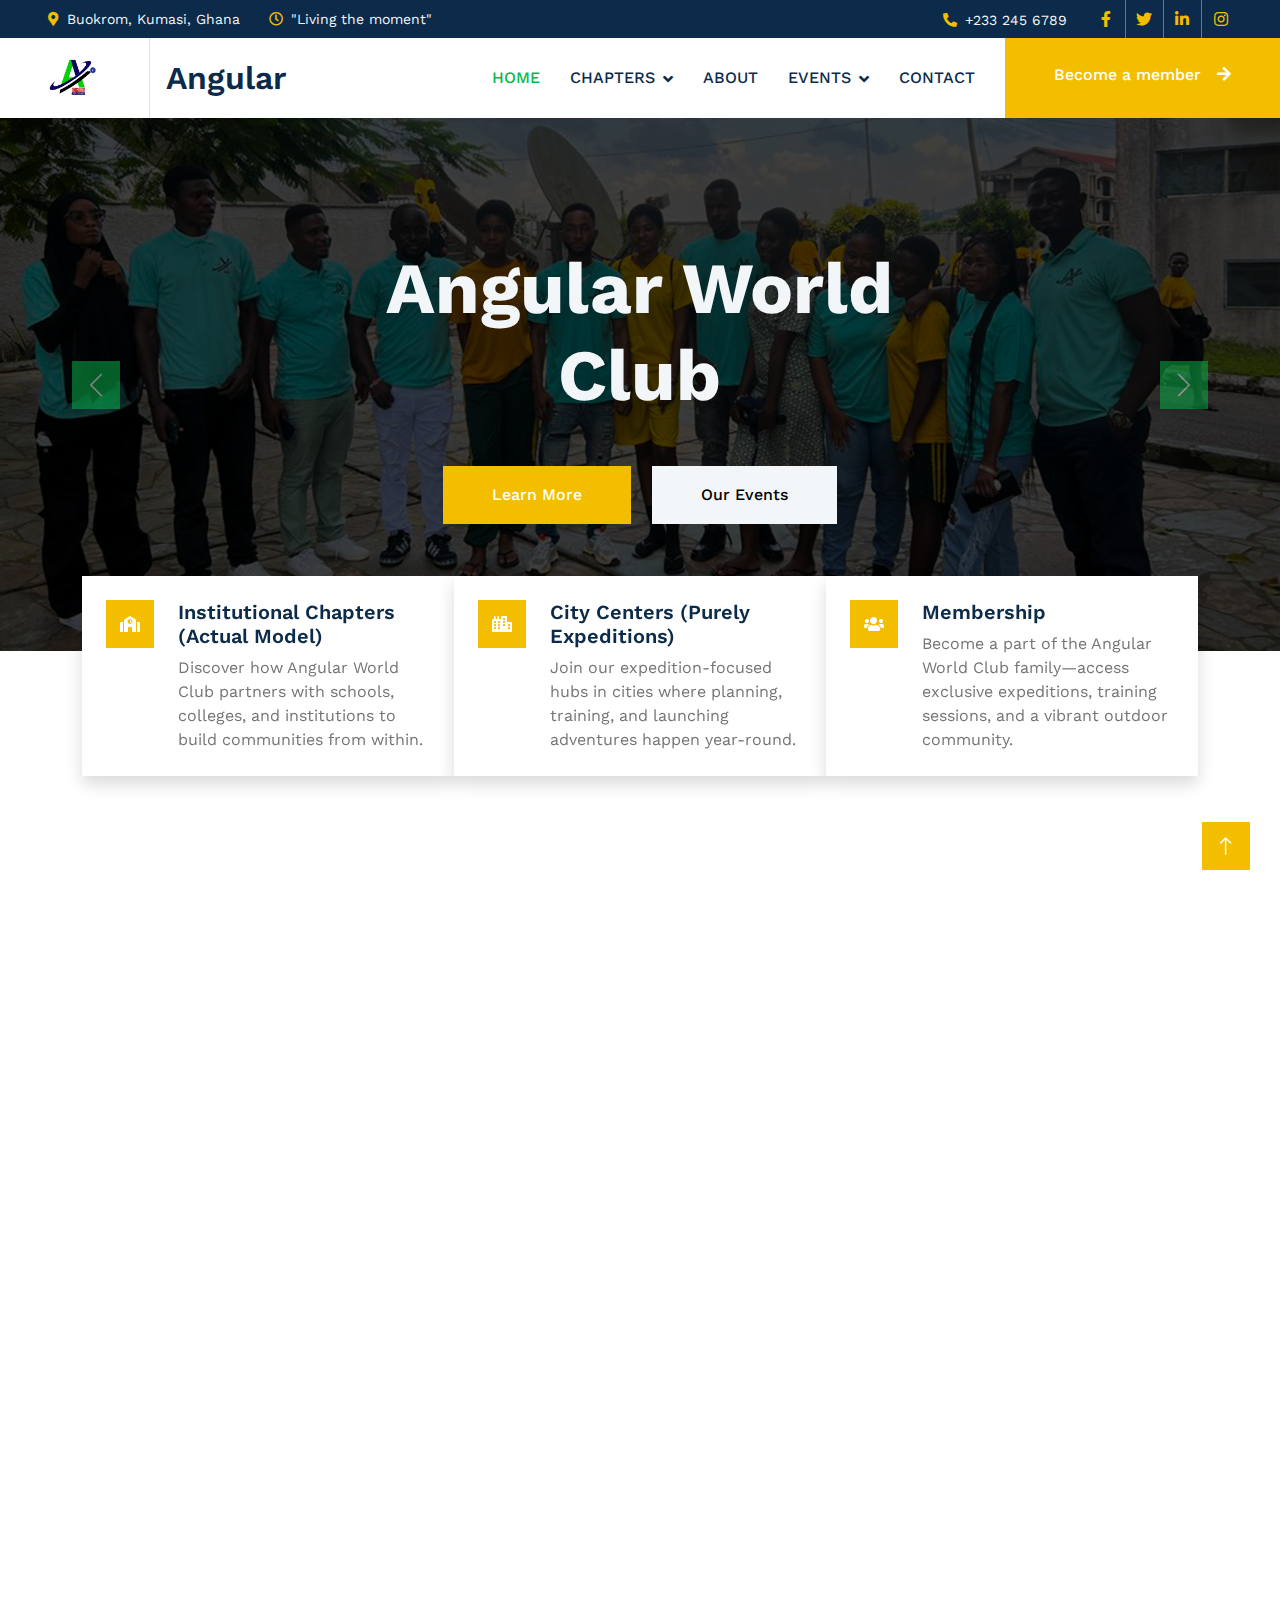
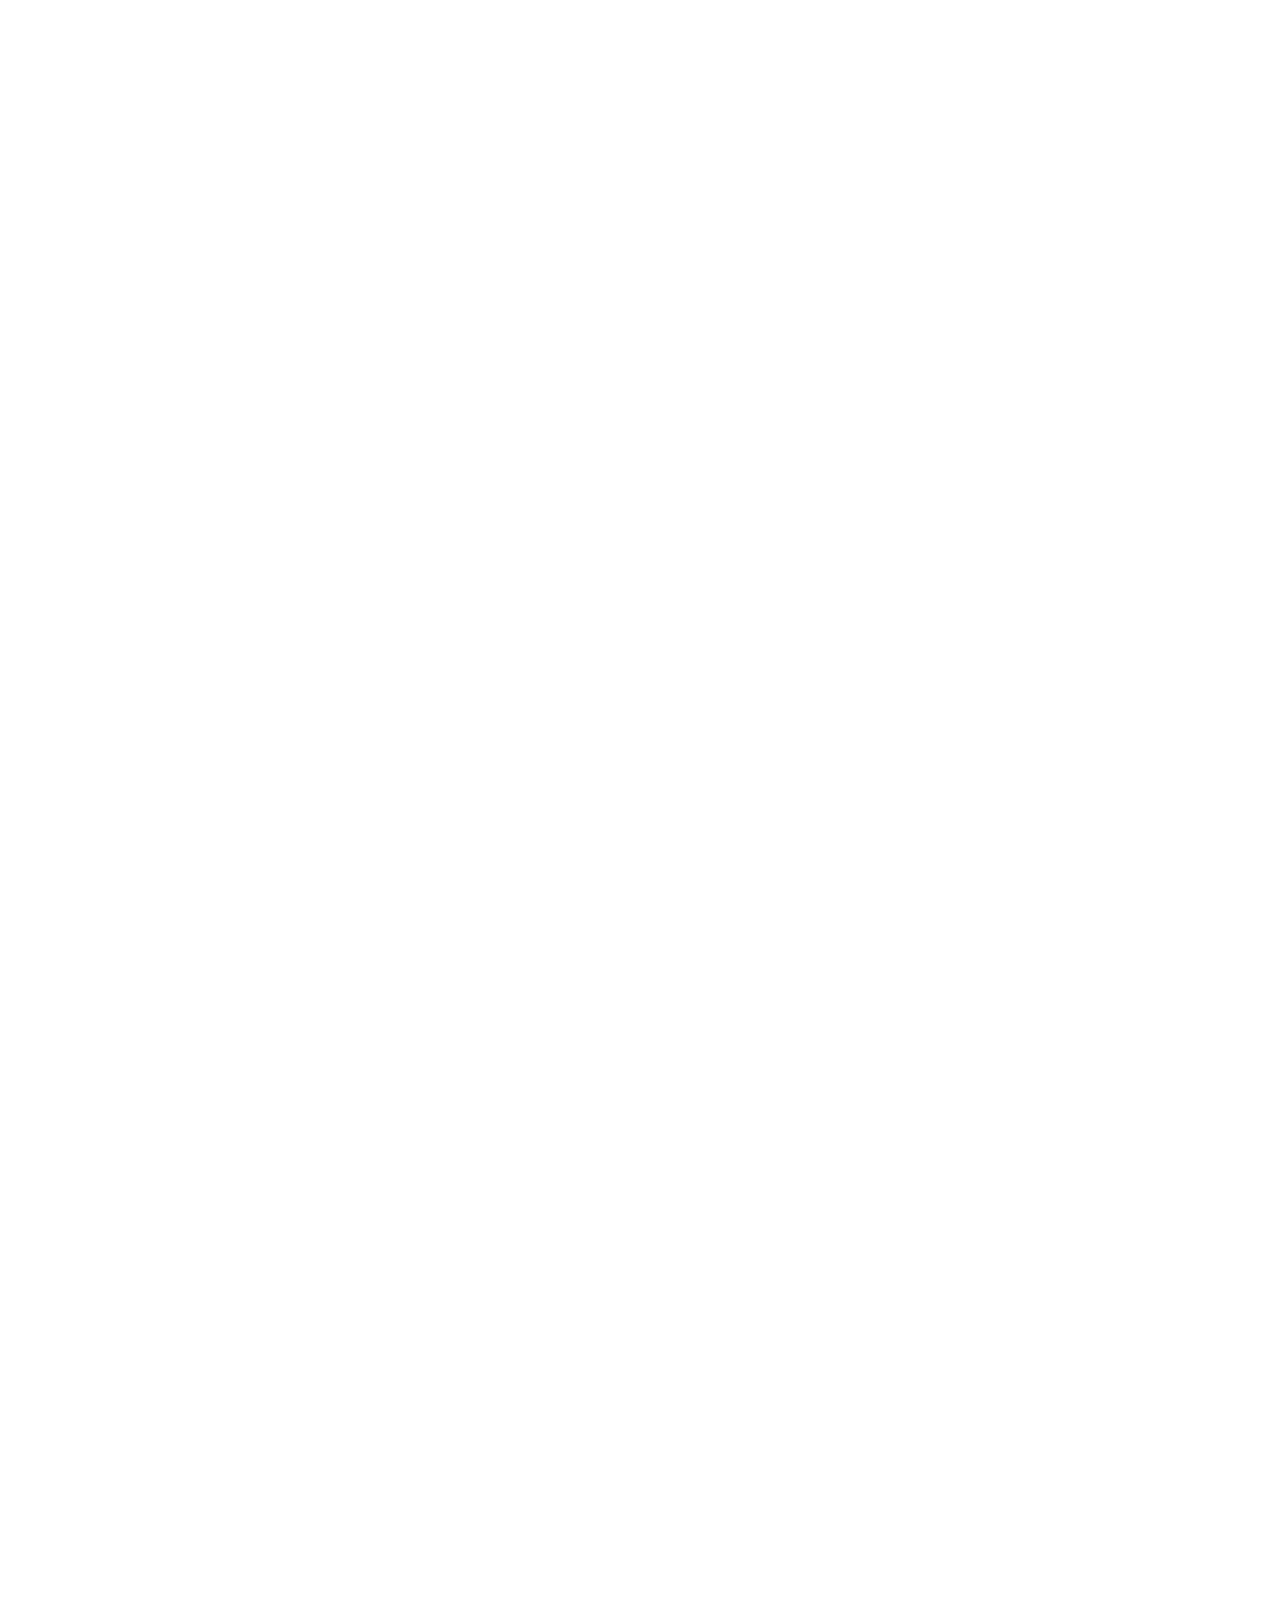
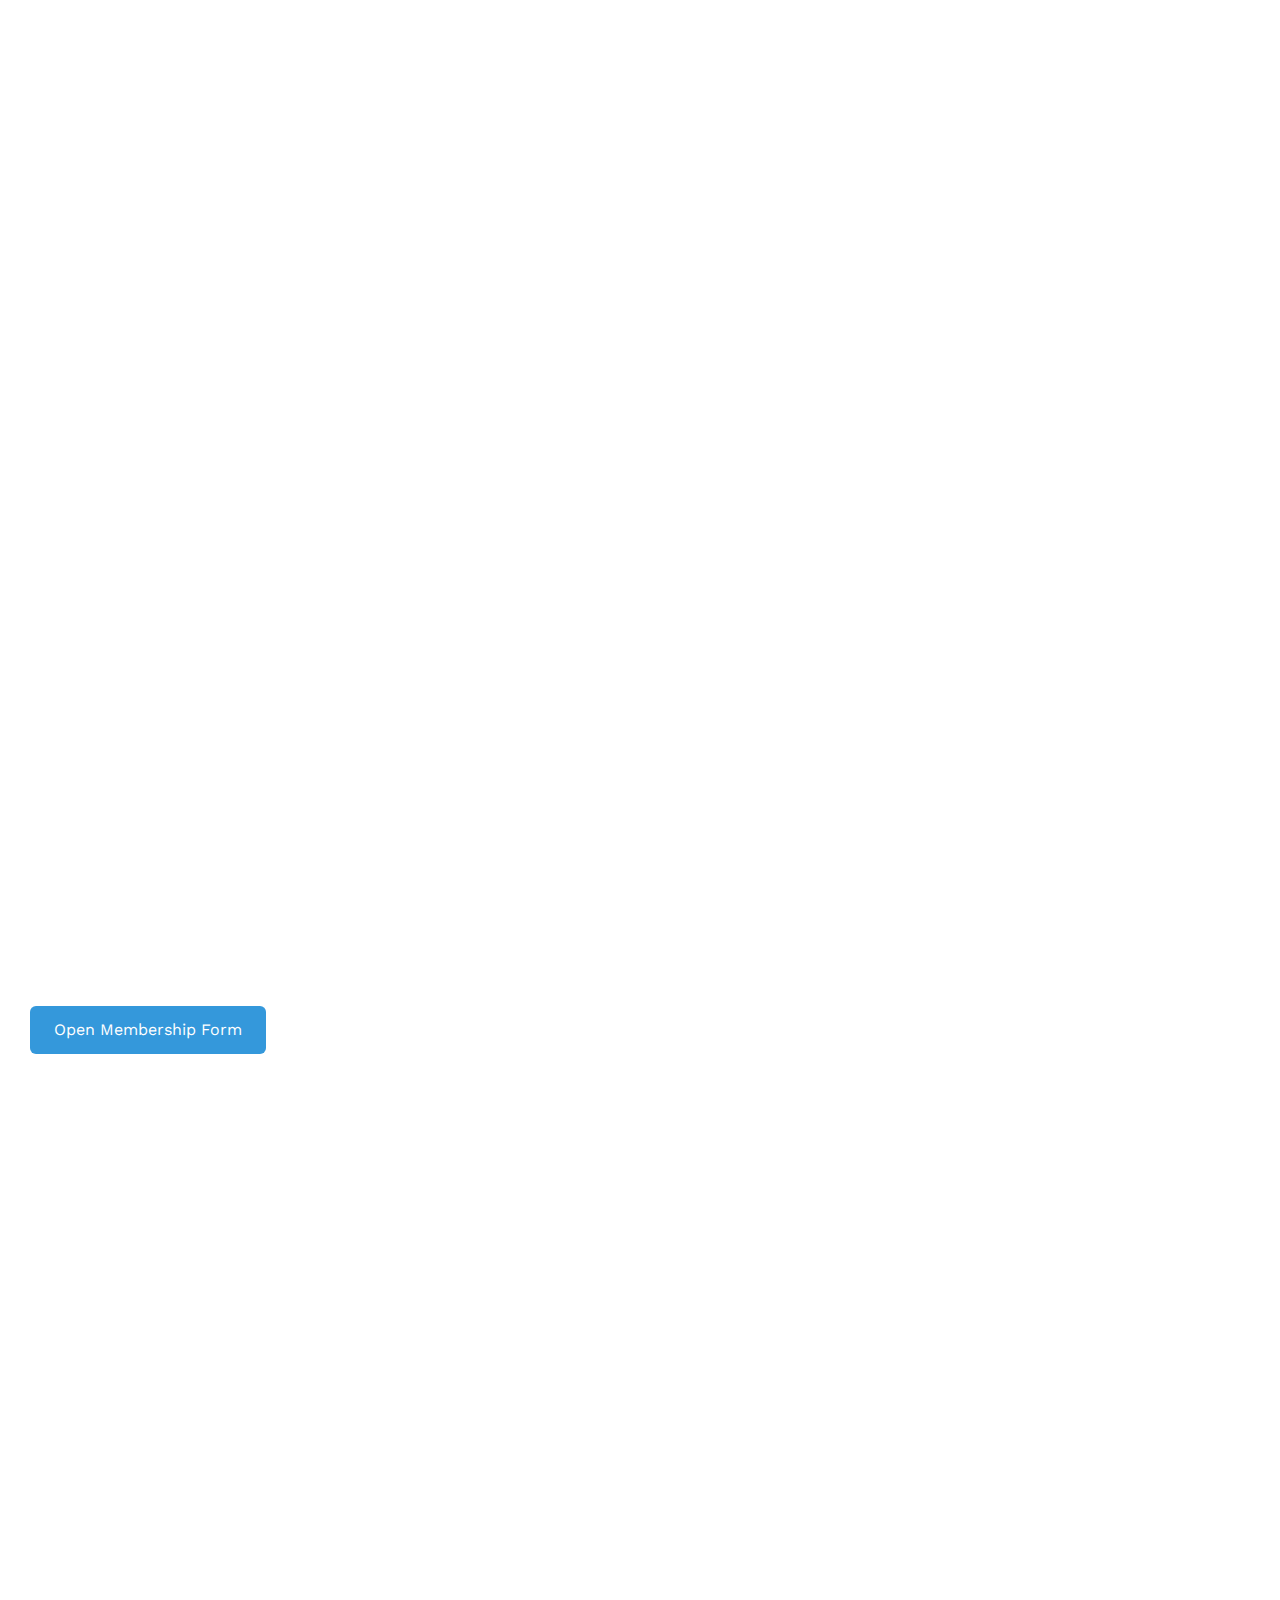
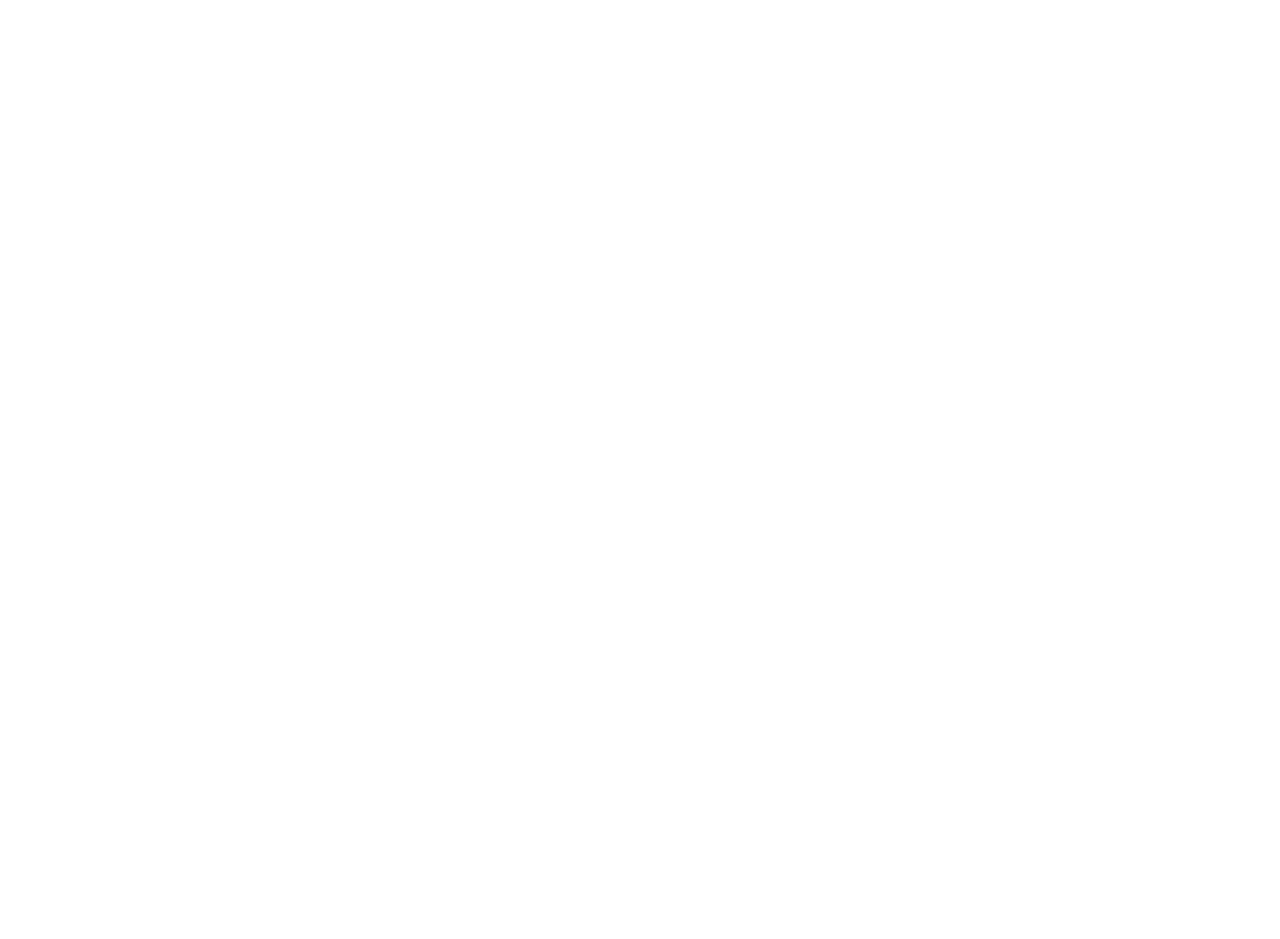
<file: index.html>
<!DOCTYPE html>
<html lang="en">

<head>
    <meta charset="utf-8">
    <title>Angular World Club</title>
    <meta content="width=device-width, initial-scale=1.0" name="viewport">
    <meta content="" name="keywords">
    <meta content="" name="description">

    <!-- Favicon -->
    <link href="img/logo - Copy.jpg" rel="icon">

    <!-- Google Web Fonts -->
    <link rel="preconnect" href="https://fonts.googleapis.com">
    <link rel="preconnect" href="https://fonts.gstatic.com" crossorigin>
    <link href="https://fonts.googleapis.com/css2?family=Work+Sans:wght@400;500;600;700&display=swap" rel="stylesheet">

    <!-- Icon Font Stylesheet -->
    <link href="https://cdnjs.cloudflare.com/ajax/libs/font-awesome/5.10.0/css/all.min.css" rel="stylesheet">
    <link href="https://cdn.jsdelivr.net/npm/bootstrap-icons@1.4.1/font/bootstrap-icons.css" rel="stylesheet">

    <!-- Libraries Stylesheet -->
    <link href="lib/animate/animate.min.css" rel="stylesheet">
    <link href="lib/owlcarousel/assets/owl.carousel.min.css" rel="stylesheet">

    <!-- Customized Bootstrap Stylesheet -->
    <link href="css/bootstrap.min.css" rel="stylesheet">

    <!-- Template Stylesheet -->
    <link href="css/style.css" rel="stylesheet">
</head>
<style>
    .open-modal-btn {
        margin: 30px;
        padding: 12px 24px;
        font-size: 16px;
        background: #3498db;
        color: white;
        border: none;
        border-radius: 6px;
        cursor: pointer;
    }

    .modal {
        position: fixed;
        top: 0;
        left: 0;
        width: 100%;
        height: 100%;
        background: rgba(0, 0, 0, 0.4);
        backdrop-filter: blur(5px);
        display: none;
        justify-content: center;
        align-items: center;
        z-index: 9999;
        animation: fadeIn 0.3s ease-in-out;
    }

    .modal.show {
        display: flex;
    }

    @keyframes fadeIn {
        from {
            opacity: 0;
        }

        to {
            opacity: 1;
        }
    }

    .modal-content {
        background: white;
        padding: 30px;
        border-radius: 16px;
        box-shadow: 0 8px 20px rgba(0, 0, 0, 0.3);
        width: 90%;
        max-width: 750px;
        display: flex;
        flex-direction: column;
        position: relative;
        animation: slideUp 0.4s ease;
    }

    @keyframes slideUp {
        from {
            transform: translateY(50px);
            opacity: 0;
        }

        to {
            transform: translateY(0);
            opacity: 1;
        }
    }

    .modal-header {
        font-size: 22px;
        font-weight: bold;
        margin-bottom: 20px;
        color: #2c3e50;
    }

    .form-body {
        display: flex;
        gap: 20px;
        flex-wrap: wrap;
    }

    .form-column {
        flex: 1;
        display: flex;
        flex-direction: column;
        gap: 12px;
    }

    input {
        padding: 12px;
        border: 1px solid #ccc;
        border-radius: 6px;
        font-size: 15px;
    }

    button[type="submit"] {
        background: #27ae60;
        color: white;
        padding: 12px 16px;
        border: none;
        border-radius: 6px;
        cursor: pointer;
        font-size: 16px;
        margin-top: 20px;
        display: inline-flex;
        align-items: center;
        gap: 10px;
    }

    button[type="submit"]:disabled {
        opacity: 0.6;
        cursor: not-allowed;
    }

    .btn-spinner {
        width: 16px;
        height: 16px;
        border: 2px solid white;
        border-top: 2px solid transparent;
        border-radius: 50%;
        animation: spin 0.6s linear infinite;
    }

    @keyframes spin {
        0% {
            transform: rotate(0);
        }

        100% {
            transform: rotate(360deg);
        }
    }

    .message {
        margin-top: 12px;
        text-align: center;
        font-weight: bold;
    }

    .message.success {
        color: green;
    }

    .message.error {
        color: red;
    }

    .close-btn {
        position: absolute;
        top: 10px;
        right: 16px;
        font-size: 24px;
        background: none;
        border: none;
        cursor: pointer;
        color: #999;
    }

    .close-btn:hover {
        color: #333;
    }

    @media (max-width: 768px) {
        .form-body {
            flex-direction: column;
        }
    }
</style>

<body>
    <!-- Spinner Start -->
    <div id="spinner"
        class="show bg-white position-fixed translate-middle w-100 vh-100 top-50 start-50 d-flex align-items-center justify-content-center">
        <div class="spinner-grow text-primary" role="status"></div>
    </div>
    <!-- Spinner End -->


    <!-- Topbar Start -->
    <div class="container-fluid bg-dark text-light p-0">
        <div class="row gx-0 d-none d-lg-flex">
            <div class="col-lg-7 px-5 text-start">
                <div class="h-100 d-inline-flex align-items-center me-4">
                    <small class="fa fa-map-marker-alt text-primary me-2"></small>
                    <small>Buokrom, Kumasi, Ghana</small>
                </div>
                <div class="h-100 d-inline-flex align-items-center">
                    <small class="far fa-clock text-primary me-2"></small>
                    <small>"Living the moment"</small>
                </div>
            </div>
            <div class="col-lg-5 px-5 text-end">
                <div class="h-100 d-inline-flex align-items-center me-4">
                    <small class="fa fa-phone-alt text-primary me-2"></small>
                    <small>+233 245 6789</small>
                </div>
                <div class="h-100 d-inline-flex align-items-center mx-n2">
                    <a class="btn btn-square btn-link rounded-0 border-0 border-end border-secondary" href=""><i
                            class="fab fa-facebook-f"></i></a>
                    <a class="btn btn-square btn-link rounded-0 border-0 border-end border-secondary" href=""><i
                            class="fab fa-twitter"></i></a>
                    <a class="btn btn-square btn-link rounded-0 border-0 border-end border-secondary" href=""><i
                            class="fab fa-linkedin-in"></i></a>
                    <a class="btn btn-square btn-link rounded-0" href=""><i class="fab fa-instagram"></i></a>
                </div>
            </div>
        </div>
    </div>
    <!-- Topbar End -->


    <!-- Navbar Start -->
    <nav class="navbar navbar-expand-lg bg-white navbar-light sticky-top p-0">
        <a href="index.html" class="navbar-brand d-flex align-items-center border-end px-4 px-lg-5">
            <img src="img/logo.jpg" alt="" style="height:75%;width: 95%">
        </a>
        <h2 class="m-0">Angular</h2>

        <button type="button" class="navbar-toggler me-4" data-bs-toggle="collapse" data-bs-target="#navbarCollapse">
            <span class="navbar-toggler-icon"></span>
        </button>
        <div class="collapse navbar-collapse" id="navbarCollapse">
            <div class="navbar-nav ms-auto p-4 p-lg-0">
                <a href="index.html" class="nav-item nav-link active">Home</a>
                <div class="nav-item dropdown">
                    <a href="courses.html" class="nav-link dropdown-toggle" data-bs-toggle="dropdown">Chapters</a>
                    <div class="dropdown-menu bg-light m-0">
                        <a href="#" class="dropdown-item">Institutional Chapters</a>
                        <a href="#" class="dropdown-item">City Centers</a>
                    </div>
                </div>
                <a href="about.html" class="nav-item nav-link">About</a>
                <div class="nav-item dropdown">
                    <a href="courses.html" class="nav-link dropdown-toggle" data-bs-toggle="dropdown">Events</a>
                    <div class="dropdown-menu bg-light m-0">
                        <a href="#" class="dropdown-item">Upcoming expeditions</a>
                        <a href="#" class="dropdown-item">Past expeditions</a>
                        <a href="testing/signup.html" class="dropdown-item">Upcoming Events</a>
                        <a href="testing/login.html" class="dropdown-item">Past Events</a>

                    </div>
                </div>
                <!--
                <div class="nav-item dropdown">
                    <a href="#" class="nav-link dropdown-toggle" data-bs-toggle="dropdown">Pages</a>
                    <div class="dropdown-menu bg-light m-0">
                        <a href="feature.html" class="dropdown-item">Features</a>
                        <a href="appointment.html" class="dropdown-item">Appointment</a>
                        <a href="team.html" class="dropdown-item">Our Team</a>
                        <a href="testimonial.html" class="dropdown-item">Testimonial</a>
                        <a href="404.html" class="dropdown-item">404 Page</a>
                    </div>
                </div>
            -->
                <a href="contact.html" class="nav-item nav-link">Contact</a>
            </div>
            <a class="btn btn-primary py-4 px-lg-5 d-none d-lg-block"
                onclick="document.getElementById('membershipModal').classList.add('show')">Become a member<i
                    class="fa fa-arrow-right ms-3"></i></a>
        </div>
    </nav>
    <!-- Navbar End -->


    <!-- Carousel Start -->
    <div class="container-fluid p-0 wow fadeIn" data-wow-delay="0.1s">
        <div id="header-carousel" class="carousel slide" data-bs-ride="carousel">
            <div class="carousel-inner">
                <div class="carousel-item active">
                    <img class="w-100" src="img/Untitled-7.jpg" alt="Image" style="height:75%;width: 75%">
                    <div class="carousel-caption">
                        <div class="container">
                            <div class="row justify-content-center">
                                <div class="col-lg-7">
                                    <h1 class="display-2 text-light mb-5 animated slideInDown">Angular World Club</h1>
                                    <a href="" class="btn btn-primary py-sm-3 px-sm-5">Learn More</a>
                                    <a href="" class="btn btn-light py-sm-3 px-sm-5 ms-3">Our Events</a>
                                </div>
                            </div>
                        </div>
                    </div>
                </div>
                <div class="carousel-item">
                    <img class="w-100" src="img/Untitled-46.jpg" alt="Image">
                    <div class="carousel-caption">
                        <div class="container">
                            <div class="row justify-content-center">
                                <div class="col-lg-7">
                                    <h1 class="display-2 text-light mb-5 animated slideInDown">Angular World Club</h1>
                                    <a href="" class="btn btn-primary py-sm-3 px-sm-5">Learn More</a>
                                    <a href="" class="btn btn-light py-sm-3 px-sm-5 ms-3">Our Events</a>
                                </div>
                            </div>
                        </div>
                    </div>
                </div>
            </div>
            <button class="carousel-control-prev" type="button" data-bs-target="#header-carousel" data-bs-slide="prev">
                <span class="carousel-control-prev-icon" aria-hidden="true"></span>
                <span class="visually-hidden">Previous</span>
            </button>
            <button class="carousel-control-next" type="button" data-bs-target="#header-carousel" data-bs-slide="next">
                <span class="carousel-control-next-icon" aria-hidden="true"></span>
                <span class="visually-hidden">Next</span>
            </button>
        </div>
    </div>
    <!-- Carousel End -->


    <!-- Facts Start -->
    <div class="container-fluid facts py-5 pt-lg-0">
        <div class="container py-5 pt-lg-0">
            <div class="row gx-0">
                <div class="col-lg-4 wow fadeIn" data-wow-delay="0.1s">
                    <div class="bg-white shadow d-flex align-items-center h-100 p-4" style="min-height: 150px;">
                        <div class="d-flex">
                            <div class="flex-shrink-0 btn-lg-square bg-primary">
                                <i class="fa fa-school text-white"></i>
                            </div>
                            <div class="ps-4">
                                <h5>Institutional Chapters (Actual Model)</h5>
                                <span>Discover how Angular World Club partners with schools, colleges, and institutions
                                    to build communities from within.</span>
                            </div>
                        </div>
                    </div>
                </div>
                <div class="col-lg-4 wow fadeIn" data-wow-delay="0.3s">
                    <div class="bg-white shadow d-flex align-items-center h-100 p-4" style="min-height: 150px;">
                        <div class="d-flex">
                            <div class="flex-shrink-0 btn-lg-square bg-primary">
                                <i class="fa fa-city text-white"></i>
                            </div>
                            <div class="ps-4">
                                <h5>City Centers (Purely Expeditions)</h5>
                                <span>Join our expedition-focused hubs in cities where planning, training, and launching
                                    adventures happen year-round.</span>
                            </div>
                        </div>
                    </div>
                </div>
                <div class="col-lg-4 wow fadeIn" data-wow-delay="0.5s">
                    <div class="bg-white shadow d-flex align-items-center h-100 p-4" style="min-height: 150px;">
                        <div class="d-flex">
                            <div class="flex-shrink-0 btn-lg-square bg-primary">
                                <i class="fa fa-users text-white"></i>
                            </div>
                            <div class="ps-4">
                                <h5>Membership</h5>
                                <span>Become a part of the Angular World Club family—access exclusive expeditions,
                                    training sessions, and a vibrant outdoor community.</span>
                            </div>
                        </div>
                    </div>
                </div>
            </div>
        </div>
    </div>
    <!-- Facts End -->


    <!-- About Start -->
    <div class="container-xxl py-6">
        <div class="container">
            <div class="row g-5">
                <div class="col-lg-6 wow fadeInUp" data-wow-delay="0.1s">
                    <div class="position-relative overflow-hidden ps-5 pt-5 h-100" style="min-height: 400px;">
                        <img class="position-absolute w-100 h-100" src="img/about-1.jpg" alt=""
                            style="object-fit: cover;">
                        <img class="position-absolute top-0 start-0 bg-white pe-3 pb-3" src="img/about-2.jpg" alt=""
                            style="width: 200px; height: 200px;">
                    </div>
                </div>
                <div class="col-lg-6 wow fadeInUp" data-wow-delay="0.5s">
                    <div class="h-100">
                        <h6 class="text-primary text-uppercase mb-2">About Angular World Club</h6>
                        <h1 class="display-6 mb-4">Welcome to Angular World Club</h1>
                        <p>
                            Angular world club (AWC) is a social club, designed to groom and help members to build good
                            personality through field work, research, review, exploration and outreach programs. AWC
                            aims to create opportunities for Job acquisition, scholarships and vacation trip
                            packages/Souvenirs for members.
                            It is a platform made to build experts in the field of Mankind history, cultural heritage as
                            well as Knowledge exchange in Technical, Commercial, Security and Social Programs with other
                            institutions and organizations in other global communities. It is a platform to provide
                            assistance to support communities, schools and equip individuals with the needed skills
                            capable of Crafting and innovating new things for their holistic development in Research-
                            Oriented Programs and Corporate Engagements.</p>
                        <p class="mb-4">Discover the world one adventure at a time</p>
                        <div class="row g-2 mb-4 pb-2">
                            <div class="col-sm-6">
                                <i class="fa fa-check text-primary me-2"></i>Fully Licensed
                            </div>
                            <div class="col-sm-6">
                                <i class="fa fa-check text-primary me-2"></i>Online Tracking
                            </div>
                            <div class="col-sm-6">
                                <i class="fa fa-check text-primary me-2"></i>Afordable Fee
                            </div>
                            <div class="col-sm-6">
                                <i class="fa fa-check text-primary me-2"></i>Best Trainers
                            </div>
                        </div>
                        <div class="row g-4">
                            <div class="col-sm-6">
                                <a class="btn btn-primary py-3 px-5" href="">Read More</a>
                            </div>
                            <div class="col-sm-6">
                                <a class="d-inline-flex align-items-center btn btn-outline-primary border-2 p-2"
                                    href="tel:+0123456789">
                                    <span class="flex-shrink-0 btn-square bg-primary">
                                        <i class="fa fa-phone-alt text-white"></i>
                                    </span>
                                    <span class="px-3">+012 345 6789</span>
                                </a>
                            </div>
                        </div>
                    </div>
                </div>
            </div>
        </div>
    </div>
    <!-- About End -->


    <!-- Courses Start -->
    <div class="container-xxl courses my-6 py-6 pb-0">
        <div class="container">
            <div class="text-center mx-auto mb-5 wow fadeInUp" data-wow-delay="0.1s" style="max-width: 500px;">
                <h6 class="text-primary text-uppercase mb-2">Tranding Courses</h6>
                <h1 class="display-6 mb-4">Our Courses Upskill You With Driving Training</h1>
            </div>
            <div class="row g-4 justify-content-center">
                <div class="col-lg-4 col-md-6 wow fadeInUp" data-wow-delay="0.1s">
                    <div class="courses-item d-flex flex-column bg-white overflow-hidden h-100">
                        <div class="text-center p-4 pt-0">
                            <div class="d-inline-block bg-primary text-white fs-5 py-1 px-4 mb-4">$99</div>
                            <h5 class="mb-3">Automatic Car Lessons</h5>
                            <p>Tempor erat elitr rebum at clita dolor diam ipsum sit diam amet diam et eos</p>
                            <ol class="breadcrumb justify-content-center mb-0">
                                <li class="breadcrumb-item small"><i class="fa fa-signal text-primary me-2"></i>Beginner
                                </li>
                                <li class="breadcrumb-item small"><i class="fa fa-calendar-alt text-primary me-2"></i>3
                                    Week</li>
                            </ol>
                        </div>
                        <div class="position-relative mt-auto">
                            <img class="img-fluid" src="img/courses-1.jpg" alt="">
                            <div class="courses-overlay">
                                <a class="btn btn-outline-primary border-2" href="">Read More</a>
                            </div>
                        </div>
                    </div>
                </div>
                <div class="col-lg-4 col-md-6 wow fadeInUp" data-wow-delay="0.3s">
                    <div class="courses-item d-flex flex-column bg-white overflow-hidden h-100">
                        <div class="text-center p-4 pt-0">
                            <div class="d-inline-block bg-primary text-white fs-5 py-1 px-4 mb-4">$99</div>
                            <h5 class="mb-3">Highway Driving Lesson</h5>
                            <p>Tempor erat elitr rebum at clita dolor diam ipsum sit diam amet diam et eos</p>
                            <ol class="breadcrumb justify-content-center mb-0">
                                <li class="breadcrumb-item small"><i class="fa fa-signal text-primary me-2"></i>Beginner
                                </li>
                                <li class="breadcrumb-item small"><i class="fa fa-calendar-alt text-primary me-2"></i>3
                                    Week</li>
                            </ol>
                        </div>
                        <div class="position-relative mt-auto">
                            <img class="img-fluid" src="img/courses-2.jpg" alt="">
                            <div class="courses-overlay">
                                <a class="btn btn-outline-primary border-2" href="">Read More</a>
                            </div>
                        </div>
                    </div>
                </div>
                <div class="col-lg-4 col-md-6 wow fadeInUp" data-wow-delay="0.5s">
                    <div class="courses-item d-flex flex-column bg-white overflow-hidden h-100">
                        <div class="text-center p-4 pt-0">
                            <div class="d-inline-block bg-primary text-white fs-5 py-1 px-4 mb-4">$99</div>
                            <h5 class="mb-3">International Driving</h5>
                            <p>Tempor erat elitr rebum at clita dolor diam ipsum sit diam amet diam et eos</p>
                            <ol class="breadcrumb justify-content-center mb-0">
                                <li class="breadcrumb-item small"><i class="fa fa-signal text-primary me-2"></i>Beginner
                                </li>
                                <li class="breadcrumb-item small"><i class="fa fa-calendar-alt text-primary me-2"></i>3
                                    Week</li>
                            </ol>
                        </div>
                        <div class="position-relative mt-auto">
                            <img class="img-fluid" src="img/courses-3.jpg" alt="">
                            <div class="courses-overlay">
                                <a class="btn btn-outline-primary border-2" href="">Read More</a>
                            </div>
                        </div>
                    </div>
                </div>
                <div class="col-lg-8 my-6 mb-0 wow fadeInUp" data-wow-delay="0.1s">
                    <div class="bg-primary text-center p-5">
                        <h1 class="mb-4">Make Appointment</h1>
                        <form>
                            <div class="row g-3">
                                <div class="col-sm-6">
                                    <div class="form-floating">
                                        <input type="text" class="form-control border-0" id="gname"
                                            placeholder="Gurdian Name">
                                        <label for="gname">Your Name</label>
                                    </div>
                                </div>
                                <div class="col-sm-6">
                                    <div class="form-floating">
                                        <input type="email" class="form-control border-0" id="gmail"
                                            placeholder="Gurdian Email">
                                        <label for="gmail">Your Email</label>
                                    </div>
                                </div>
                                <div class="col-sm-6">
                                    <div class="form-floating">
                                        <input type="text" class="form-control border-0" id="cname"
                                            placeholder="Child Name">
                                        <label for="cname">Courses Type</label>
                                    </div>
                                </div>
                                <div class="col-sm-6">
                                    <div class="form-floating">
                                        <input type="text" class="form-control border-0" id="cage"
                                            placeholder="Child Age">
                                        <label for="cage">Car Type</label>
                                    </div>
                                </div>
                                <div class="col-12">
                                    <div class="form-floating">
                                        <textarea class="form-control border-0" placeholder="Leave a message here"
                                            id="message" style="height: 100px"></textarea>
                                        <label for="message">Message</label>
                                    </div>
                                </div>
                                <div class="col-12">
                                    <button class="btn btn-dark w-100 py-3" type="submit">Submit</button>
                                </div>
                            </div>
                        </form>
                    </div>
                </div>
            </div>
        </div>
    </div>
    <!-- Courses End -->



    <!-- Team Start -->
    <div class="container-xxl py-6">
        <div class="container">
            <div class="text-center mx-auto mb-5 wow fadeInUp" data-wow-delay="0.1s" style="max-width: 500px;">
                <h6 class="text-primary text-uppercase mb-2">Meet The Team</h6>
                <h1 class="display-6 mb-4">We Have a Great & ExperienceTeam </h1>
            </div>
            <div class="row g-0 team-items">
                <div class="col-lg-3 col-md-6 wow fadeInUp" data-wow-delay="0.1s">
                    <div class="team-item position-relative">
                        <div class="position-relative">
                            <img class="img-fluid" src="img/WhatsApp Image 2025-04-09 at 21.44.14_240bce50.jpg" alt="">
                            <div class="team-social text-center">
                                <a class="btn btn-square btn-outline-primary border-2 m-1" href=""><i
                                        class="fab fa-facebook-f"></i></a>
                                <a class="btn btn-square btn-outline-primary border-2 m-1" href=""><i
                                        class="fab fa-twitter"></i></a>
                                <a class="btn btn-square btn-outline-primary border-2 m-1" href=""><i
                                        class="fab fa-instagram"></i></a>
                            </div>
                        </div>
                        <div class="bg-light text-center p-4">
                            <h5 class="mt-2">Boakye Manu Joshua</h5>
                            <span>Founder</span>
                        </div>
                    </div>
                </div>
                <div class="col-lg-3 col-md-6 wow fadeInUp" data-wow-delay="0.1s">
                    <div class="team-item position-relative">
                        <div class="position-relative">
                            <img class="img-fluid" src="img/WhatsApp Image 2025-04-09 at 21.44.14_240bce50.jpg" alt="">
                            <div class="team-social text-center">
                                <a class="btn btn-square btn-outline-primary border-2 m-1" href=""><i
                                        class="fab fa-facebook-f"></i></a>
                                <a class="btn btn-square btn-outline-primary border-2 m-1" href=""><i
                                        class="fab fa-twitter"></i></a>
                                <a class="btn btn-square btn-outline-primary border-2 m-1" href=""><i
                                        class="fab fa-instagram"></i></a>
                            </div>
                        </div>
                        <div class="bg-light text-center p-4">
                            <h5 class="mt-2">Boakye Manu Joshua</h5>
                            <span>Founder</span>
                        </div>
                    </div>
                </div>
                <div class="col-lg-3 col-md-6 wow fadeInUp" data-wow-delay="0.1s">
                    <div class="team-item position-relative">
                        <div class="position-relative">
                            <img class="img-fluid" src="img/WhatsApp Image 2025-04-09 at 21.44.14_240bce50.jpg" alt="">
                            <div class="team-social text-center">
                                <a class="btn btn-square btn-outline-primary border-2 m-1" href=""><i
                                        class="fab fa-facebook-f"></i></a>
                                <a class="btn btn-square btn-outline-primary border-2 m-1" href=""><i
                                        class="fab fa-twitter"></i></a>
                                <a class="btn btn-square btn-outline-primary border-2 m-1" href=""><i
                                        class="fab fa-instagram"></i></a>
                            </div>
                        </div>
                        <div class="bg-light text-center p-4">
                            <h5 class="mt-2">Boakye Manu Joshua</h5>
                            <span>Founder</span>
                        </div>
                    </div>
                </div>
                <div class="col-lg-3 col-md-6 wow fadeInUp" data-wow-delay="0.1s">
                    <div class="team-item position-relative">
                        <div class="position-relative">
                            <img class="img-fluid" src="img/WhatsApp Image 2025-04-09 at 21.44.14_240bce50.jpg" alt="">
                            <div class="team-social text-center">
                                <a class="btn btn-square btn-outline-primary border-2 m-1" href=""><i
                                        class="fab fa-facebook-f"></i></a>
                                <a class="btn btn-square btn-outline-primary border-2 m-1" href=""><i
                                        class="fab fa-twitter"></i></a>
                                <a class="btn btn-square btn-outline-primary border-2 m-1" href=""><i
                                        class="fab fa-instagram"></i></a>
                            </div>
                        </div>
                        <div class="bg-light text-center p-4">
                            <h5 class="mt-2">Boakye Manu Joshua</h5>
                            <span>Founder</span>
                        </div>
                    </div>
                </div>

            </div>
        </div>
    </div>
    <!-- Team End -->

    <button class="open-modal-btn" onclick="document.querySelector('.modal').classList.add('show')">
        Open Membership Form
    </button>
    <div class="modal" id="membershipModal">
        <div class="modal-content" id="signupBox">
            <button class="close-btn"
                onclick="document.getElementById('membershipModal').classList.remove('show')">&times;</button>
            <div class="modal-header">Create Membership</div>

            <form id="signupForm">
                <div class="form-body">
                    <div class="form-column">
                        <input type="text" id="fullname" placeholder="Full Name" required />
                        <input type="text" id="gender" placeholder="Gender" required />
                        <input type="text" id="age" placeholder="Age" required />
                    </div>
                    <div class="form-column">
                        <input type="text" id="address" placeholder="Address" required />
                        <input type="email" id="email" placeholder="Email" required />
                        <input type="password" id="password" placeholder="Password" required />
                    </div>
                </div>

                <button type="submit" id="submitBtn">Submit</button>
                <div class="message" id="message"></div>
            </form>
        </div>
    </div>

    <script>
        const form = document.getElementById('signupForm');
        const messageDiv = document.getElementById('message');
        const submitBtn = document.getElementById('submitBtn');
        const modal = document.getElementById('membershipModal');
        const signupBox = document.getElementById('signupBox');


        form.addEventListener('submit', async (e) => {
            e.preventDefault();
            messageDiv.textContent = '';
            messageDiv.className = 'message';
            signupBox.classList.add('loading');


            // Add spinner
            const spinner = document.createElement('div');
            spinner.className = 'btn-spinner';
            submitBtn.disabled = true;
            submitBtn.textContent = 'Submitting';
            submitBtn.appendChild(spinner);

            const payload = {
                fullname: document.getElementById('fullname').value.trim(),
                gender: document.getElementById('gender').value.trim(),
                age: document.getElementById('age').value.trim(),
                address: document.getElementById('address').value.trim(),
                email: document.getElementById('email').value.trim(),
                password: document.getElementById('password').value.trim(),
            };

            try {
                const response = await fetch('https://angular-world-backend.onrender.com/api/members/', {
                    method: 'POST',
                    headers: { 'Content-Type': 'application/json' },
                    body: JSON.stringify(payload)
                });



                if (!response.ok) {
                    const data = await response.json();
                    messageDiv.style.color = 'red';
                    messageDiv.textContent = data.message || 'Signup failed!';
                    messageDiv.classList.add('error');
                } else {
                    const data = await response.json();
                    messageDiv.style.color = 'green';
                    messageDiv.textContent = 'Signup successful!';
                    messageDiv.classList.add('success');
                    form.reset();
                    setTimeout(() => {
                        modal.classList.remove('show');
                        window.location.href = '../index.html';
                        messageDiv.textContent = '';
                    }, 2000);
                }
            } catch (err) {
                console.error('Error:', err);
                messageDiv.style.color = 'red';
                messageDiv.textContent = 'Something went wrong. Please try again!';
                messageDiv.classList.add('error');
            } finally {
                signupBox.classList.remove('loading');
                submitBtn.disabled = false;
                submitBtn.innerHTML = 'Submit';
            }
        });
    </script>

    <!-- Testimonial Start -->
    <div class="container-xxl py-6">
        <div class="container">
            <div class="text-center mx-auto mb-5 wow fadeInUp" data-wow-delay="0.1s" style="max-width: 500px;">
                <h6 class="text-primary text-uppercase mb-2">Testimonial</h6>
                <h1 class="display-6 mb-4">What Our Members Say!</h1>
            </div>
            <div class="row justify-content-center">
                <div class="col-lg-8 wow fadeInUp" data-wow-delay="0.1s">
                    <div class="owl-carousel testimonial-carousel">
                        <div class="testimonial-item text-center">
                            <div class="position-relative mb-5">
                                <img class="img-fluid rounded-circle mx-auto"
                                    src="img/WhatsApp Image 2025-04-11 at 20.47.38_7648fc8f.jpg" alt="">
                                <div class="position-absolute top-100 start-50 translate-middle d-flex align-items-center justify-content-center bg-white rounded-circle"
                                    style="width: 60px; height: 60px;">
                                    <i class="fa fa-quote-left fa-2x text-primary"></i>
                                </div>
                            </div>
                            <p class="fs-4">Joining Angular World Club changed the way I travel. Every trip is an
                                adventure with purpose and connection.

                            </p>
                            <hr class="w-25 mx-auto">
                            <h5>Boateng Patrick</h5>
                            <span>Software Engineer</span>
                        </div>
                        <div class="testimonial-item text-center">
                            <div class="position-relative mb-5">
                                <img class="img-fluid rounded-circle mx-auto" src="img/2025010122003980.jpg" alt="">
                                <div class="position-absolute top-100 start-50 translate-middle d-flex align-items-center justify-content-center bg-white rounded-circle"
                                    style="width: 60px; height: 60px;">
                                    <i class="fa fa-quote-left fa-2x text-primary"></i>
                                </div>
                            </div>
                            <p class="fs-4">From city stress to mountain bliss. These expeditions gave me the reset I
                                didn’t know I needed.</p>
                            <hr class="w-25 mx-auto">
                            <h5>Member Name</h5>
                            <span>Lecturer</span>
                        </div>
                        <div class="testimonial-item text-center">
                            <div class="position-relative mb-5">
                                <img class="img-fluid rounded-circle mx-auto" src="img/IMG-20240318-WA0019.jpg" alt="">
                                <div class="position-absolute top-100 start-50 translate-middle d-flex align-items-center justify-content-center bg-white rounded-circle"
                                    style="width: 60px; height: 60px;">
                                    <i class="fa fa-quote-left fa-2x text-primary"></i>
                                </div>
                            </div>
                            <p class="fs-4">Every expedition teaches me something new—about nature, teamwork, and
                                myself. </p>
                            <hr class="w-25 mx-auto">
                            <h5>Member Name</h5>
                            <span>Doctor</span>
                        </div>
                    </div>
                </div>
            </div>
        </div>
    </div>
    <!-- Testimonial End -->


    <!-- Footer Start -->
    <div class="container-fluid bg-dark text-light footer my-6 mb-0 py-6 wow fadeIn" data-wow-delay="0.1s">
        <div class="container">
            <div class="row g-5">
                <div class="col-lg-3 col-md-6">
                    <h4 class="text-white mb-4">Get In Touch</h4>
                    <h2 class="text-primary mb-4"></i>Angular World</h2>
                    <p class="mb-2"><i class="fa fa-map-marker-alt me-3"></i>P. O. Box 1277 Adum Ksi.
                        Aamusted-Kumasi, Ashanti.
                    </p>
                    <p class="mb-2"><i class="fa fa-phone-alt me-3"></i>0240040318</p>
                    <p class="mb-2">0595298636</p>
                    <p class="mb-2">0597335463</p>
                    <p class="mb-2">0557220534</p>
                    <p class="mb-2"><i class="fa fa-envelope me-3"></i>angularworldclub2022@gmail.com</p>
                </div>
                <div class="col-lg-3 col-md-6">
                    <h4 class="text-light mb-4">Quick Links</h4>
                    <a class="btn btn-link" href="">About Us</a>
                    <a class="btn btn-link" href="">Contact Us</a>
                    <a class="btn btn-link" href="">Our Services</a>
                    <a class="btn btn-link" href="">Terms & Condition</a>
                    <a class="btn btn-link" href="">Support</a>
                </div>
                <div class="col-lg-3 col-md-6">
                    <h4 class="text-light mb-4">Popular Links</h4>
                    <a class="btn btn-link" href="">About Us</a>
                    <a class="btn btn-link" href="">Contact Us</a>
                    <a class="btn btn-link" href="">Our Services</a>
                    <a class="btn btn-link" href="">Terms & Condition</a>
                    <a class="btn btn-link" href="">Support</a>
                </div>
                <div class="col-lg-3 col-md-6">
                    <h4 class="text-light mb-4">Newsletter</h4>
                    <form action="">
                        <div class="input-group">
                            <input type="text" class="form-control p-3 border-0" placeholder="Your Email Address">
                            <button class="btn btn-primary">Sign Up</button>
                        </div>
                    </form>
                    <h6 class="text-white mt-4 mb-3">Follow Us</h6>
                    <div class="d-flex pt-2">
                        <a class="btn btn-square btn-outline-light me-1" href=""><i class="fab fa-twitter"></i></a>
                        <a class="btn btn-square btn-outline-light me-1" href=""><i class="fab fa-facebook-f"></i></a>
                        <a class="btn btn-square btn-outline-light me-1" href=""><i class="fab fa-youtube"></i></a>
                        <a class="btn btn-square btn-outline-light me-0" href=""><i class="fab fa-linkedin-in"></i></a>
                    </div>
                </div>
            </div>
        </div>
    </div>
    <!-- Footer End -->


    <!-- Copyright Start -->
    <div class="container-fluid copyright text-light py-4 wow fadeIn" data-wow-delay="0.1s">
        <div class="container">
            <div class="row">
                <div class="col-md-6 text-center text-md-start mb-3 mb-md-0">
                    &copy; <a href="#">Angular World Club</a>, All Right Reserved.
                </div>
                <div class="col-md-6 text-center text-md-end">
                    Designed By <a href="">Unzip Software Solutions Accra</a>
                </div>
            </div>
        </div>
    </div>
    <!-- Copyright End -->


    <!-- Back to Top -->
    <a href="#" class="btn btn-lg btn-primary btn-lg-square back-to-top"><i class="bi bi-arrow-up"></i></a>


    <!-- JavaScript Libraries -->
    <script src="https://code.jquery.com/jquery-3.4.1.min.js"></script>
    <script src="https://cdn.jsdelivr.net/npm/bootstrap@5.0.0/dist/js/bootstrap.bundle.min.js"></script>
    <script src="lib/wow/wow.min.js"></script>
    <script src="lib/easing/easing.min.js"></script>
    <script src="lib/waypoints/waypoints.min.js"></script>
    <script src="lib/owlcarousel/owl.carousel.min.js"></script>

    <!-- Template Javascript -->
    <script src="js/main.js"></script>
</body>

</html>
</file>
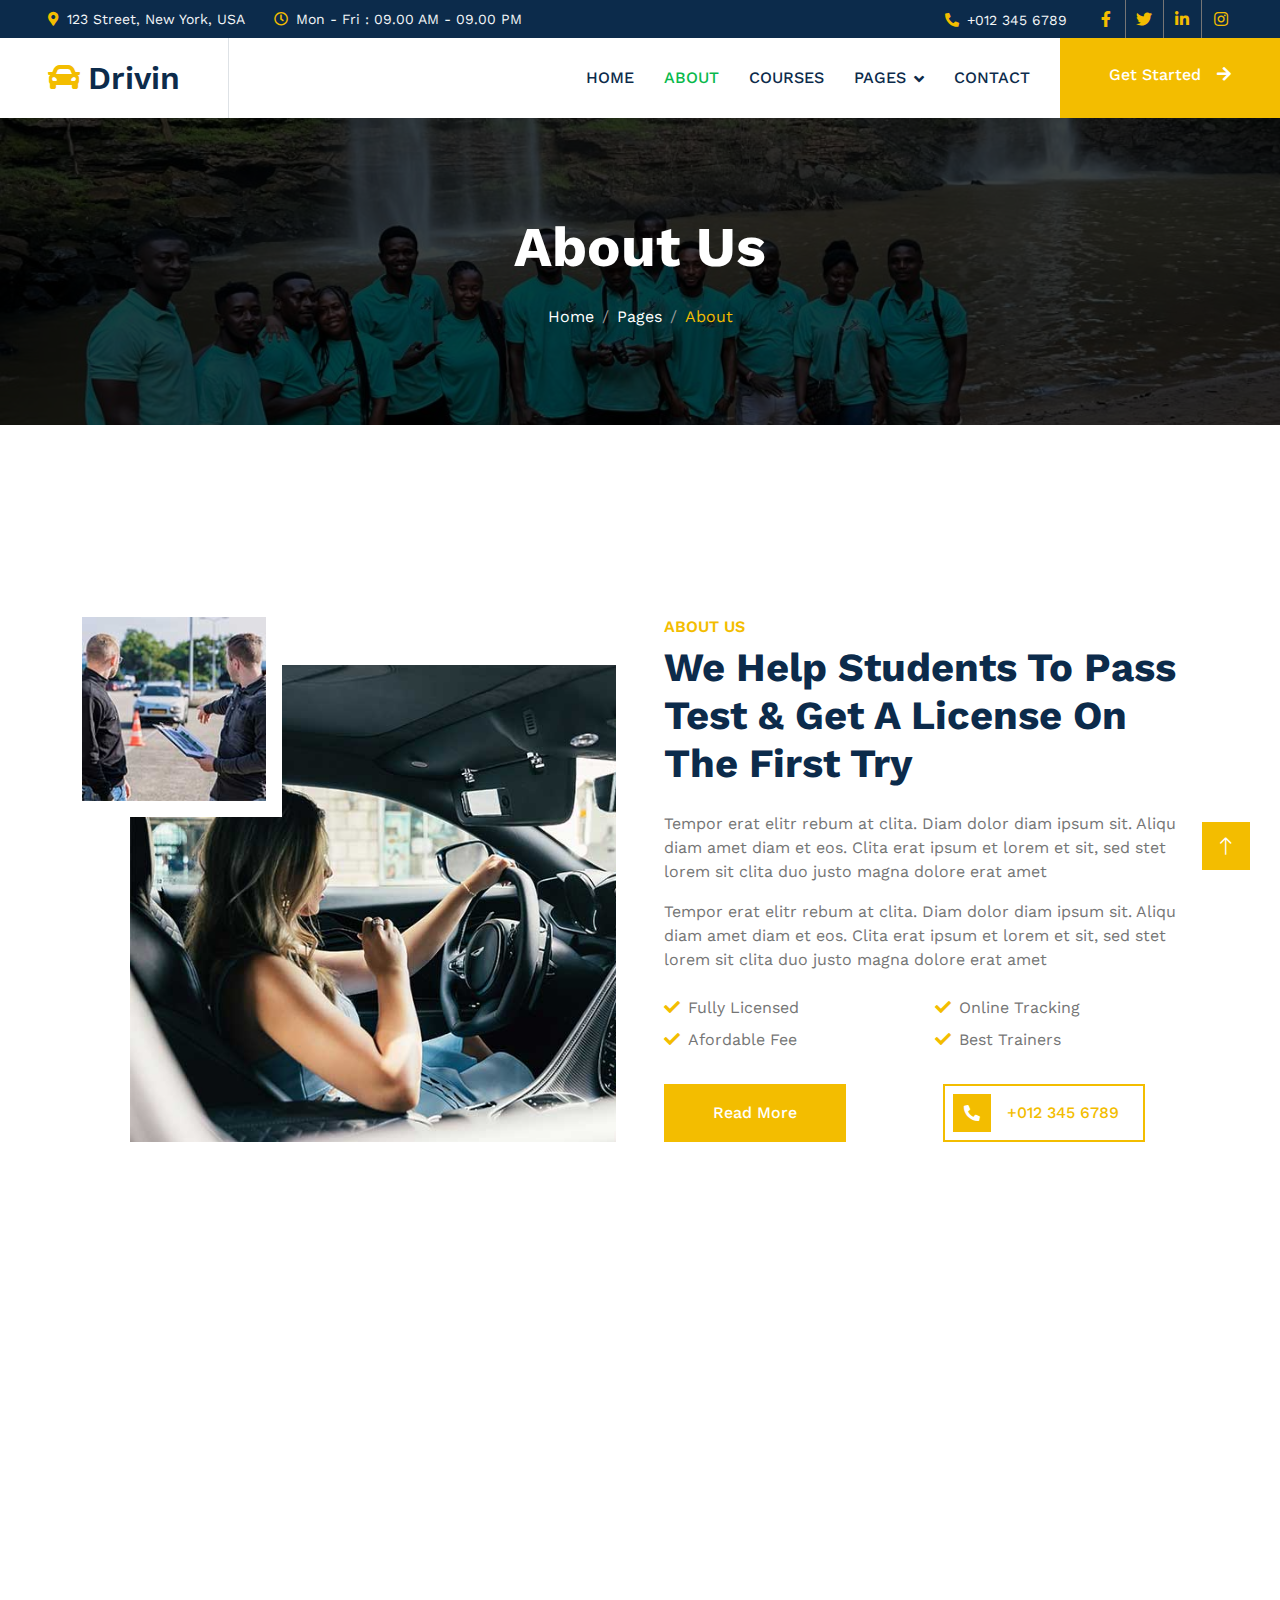
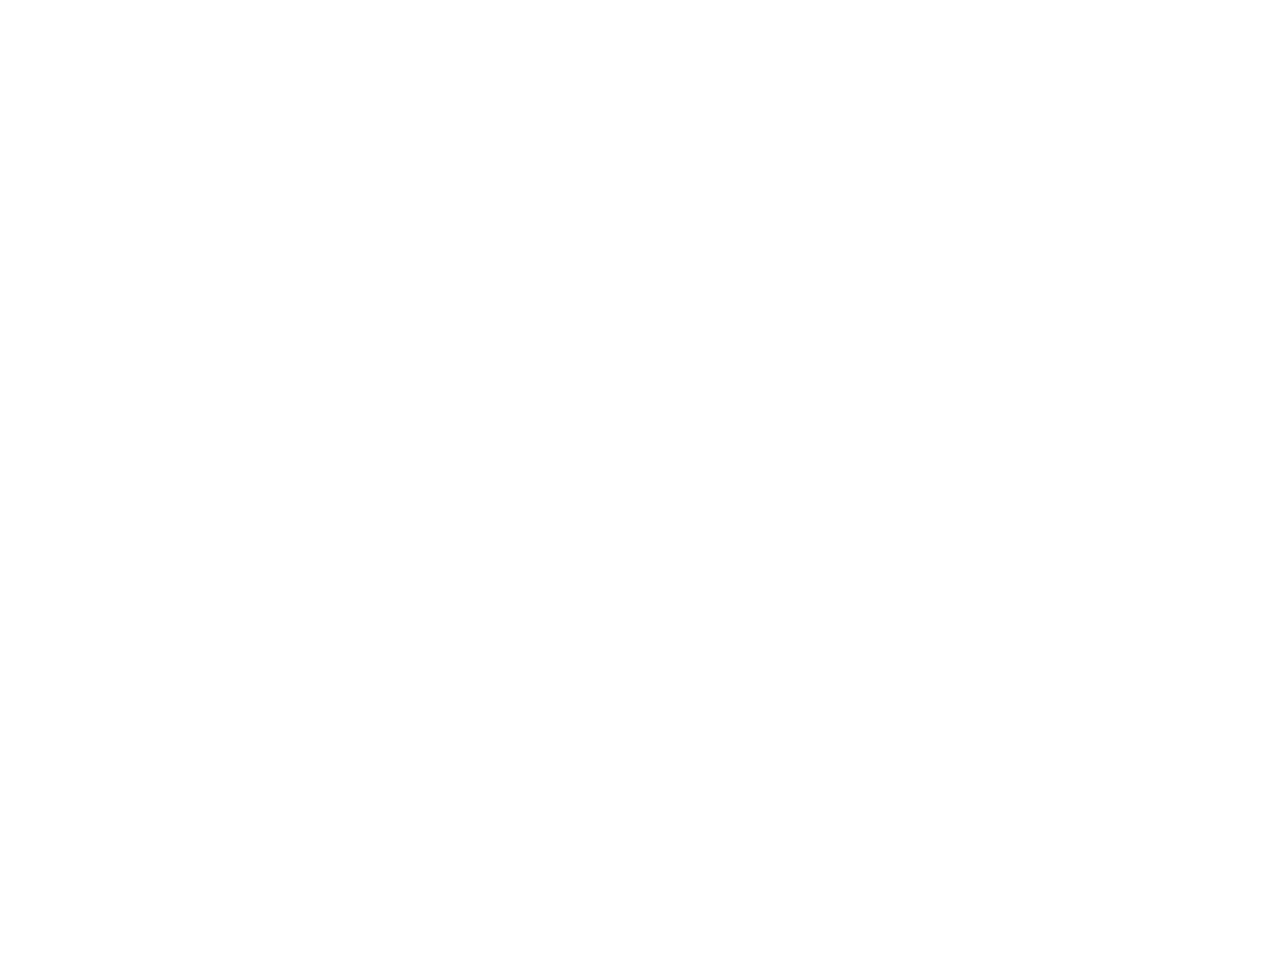
<file: about.html>
<!DOCTYPE html>
<html lang="en">

<head>
    <meta charset="utf-8">
    <title>Drivin - Driving School Website Template</title>
    <meta content="width=device-width, initial-scale=1.0" name="viewport">
    <meta content="" name="keywords">
    <meta content="" name="description">

    <!-- Favicon -->
    <link href="img/favicon.ico" rel="icon">

    <!-- Google Web Fonts -->
    <link rel="preconnect" href="https://fonts.googleapis.com">
    <link rel="preconnect" href="https://fonts.gstatic.com" crossorigin>
    <link href="https://fonts.googleapis.com/css2?family=Work+Sans:wght@400;500;600;700&display=swap" rel="stylesheet"> 

    <!-- Icon Font Stylesheet -->
    <link href="https://cdnjs.cloudflare.com/ajax/libs/font-awesome/5.10.0/css/all.min.css" rel="stylesheet">
    <link href="https://cdn.jsdelivr.net/npm/bootstrap-icons@1.4.1/font/bootstrap-icons.css" rel="stylesheet">

    <!-- Libraries Stylesheet -->
    <link href="lib/animate/animate.min.css" rel="stylesheet">
    <link href="lib/owlcarousel/assets/owl.carousel.min.css" rel="stylesheet">

    <!-- Customized Bootstrap Stylesheet -->
    <link href="css/bootstrap.min.css" rel="stylesheet">

    <!-- Template Stylesheet -->
    <link href="css/style.css" rel="stylesheet">
</head>

<body>
    <!-- Spinner Start -->
    <div id="spinner" class="show bg-white position-fixed translate-middle w-100 vh-100 top-50 start-50 d-flex align-items-center justify-content-center">
        <div class="spinner-grow text-primary" role="status"></div>
    </div>
    <!-- Spinner End -->


    <!-- Topbar Start -->
    <div class="container-fluid bg-dark text-light p-0">
        <div class="row gx-0 d-none d-lg-flex">
            <div class="col-lg-7 px-5 text-start">
                <div class="h-100 d-inline-flex align-items-center me-4">
                    <small class="fa fa-map-marker-alt text-primary me-2"></small>
                    <small>123 Street, New York, USA</small>
                </div>
                <div class="h-100 d-inline-flex align-items-center">
                    <small class="far fa-clock text-primary me-2"></small>
                    <small>Mon - Fri : 09.00 AM - 09.00 PM</small>
                </div>
            </div>
            <div class="col-lg-5 px-5 text-end">
                <div class="h-100 d-inline-flex align-items-center me-4">
                    <small class="fa fa-phone-alt text-primary me-2"></small>
                    <small>+012 345 6789</small>
                </div>
                <div class="h-100 d-inline-flex align-items-center mx-n2">
                    <a class="btn btn-square btn-link rounded-0 border-0 border-end border-secondary" href=""><i class="fab fa-facebook-f"></i></a>
                    <a class="btn btn-square btn-link rounded-0 border-0 border-end border-secondary" href=""><i class="fab fa-twitter"></i></a>
                    <a class="btn btn-square btn-link rounded-0 border-0 border-end border-secondary" href=""><i class="fab fa-linkedin-in"></i></a>
                    <a class="btn btn-square btn-link rounded-0" href=""><i class="fab fa-instagram"></i></a>
                </div>
            </div>
        </div>
    </div>
    <!-- Topbar End -->


    <!-- Navbar Start -->
    <nav class="navbar navbar-expand-lg bg-white navbar-light sticky-top p-0">
        <a href="index.html" class="navbar-brand d-flex align-items-center border-end px-4 px-lg-5">
            <h2 class="m-0"><i class="fa fa-car text-primary me-2"></i>Drivin</h2>
        </a>
        <button type="button" class="navbar-toggler me-4" data-bs-toggle="collapse" data-bs-target="#navbarCollapse">
            <span class="navbar-toggler-icon"></span>
        </button>
        <div class="collapse navbar-collapse" id="navbarCollapse">
            <div class="navbar-nav ms-auto p-4 p-lg-0">
                <a href="index.html" class="nav-item nav-link">Home</a>
                <a href="about.html" class="nav-item nav-link active">About</a>
                <a href="courses.html" class="nav-item nav-link">Courses</a>
                <div class="nav-item dropdown">
                    <a href="#" class="nav-link dropdown-toggle" data-bs-toggle="dropdown">Pages</a>
                    <div class="dropdown-menu bg-light m-0">
                        <a href="feature.html" class="dropdown-item">Features</a>
                        <a href="appointment.html" class="dropdown-item">Appointment</a>
                        <a href="team.html" class="dropdown-item">Our Team</a>
                        <a href="testimonial.html" class="dropdown-item">Testimonial</a>
                        <a href="404.html" class="dropdown-item">404 Page</a>
                    </div>
                </div>
                <a href="contact.html" class="nav-item nav-link">Contact</a>
            </div>
            <a href="" class="btn btn-primary py-4 px-lg-5 d-none d-lg-block">Get Started<i class="fa fa-arrow-right ms-3"></i></a>
        </div>
    </nav>
    <!-- Navbar End -->


    <!-- Page Header Start -->
    <div class="container-fluid page-header py-6 my-6 mt-0 wow fadeIn" data-wow-delay="0.1s">
        <div class="container text-center">
            <h1 class="display-4 text-white animated slideInDown mb-4">About Us</h1>
            <nav aria-label="breadcrumb animated slideInDown">
                <ol class="breadcrumb justify-content-center mb-0">
                    <li class="breadcrumb-item"><a class="text-white" href="#">Home</a></li>
                    <li class="breadcrumb-item"><a class="text-white" href="#">Pages</a></li>
                    <li class="breadcrumb-item text-primary active" aria-current="page">About</li>
                </ol>
            </nav>
        </div>
    </div>
    <!-- Page Header End -->


    <!-- About Start -->
    <div class="container-xxl py-6">
        <div class="container">
            <div class="row g-5">
                <div class="col-lg-6 wow fadeInUp" data-wow-delay="0.1s">
                    <div class="position-relative overflow-hidden ps-5 pt-5 h-100" style="min-height: 400px;">
                        <img class="position-absolute w-100 h-100" src="img/about-1.jpg" alt="" style="object-fit: cover;">
                        <img class="position-absolute top-0 start-0 bg-white pe-3 pb-3" src="img/about-2.jpg" alt="" style="width: 200px; height: 200px;">
                    </div>
                </div>
                <div class="col-lg-6 wow fadeInUp" data-wow-delay="0.5s">
                    <div class="h-100">
                        <h6 class="text-primary text-uppercase mb-2">About Us</h6>
                        <h1 class="display-6 mb-4">We Help Students To Pass Test & Get A License On The First Try</h1>
                        <p>Tempor erat elitr rebum at clita. Diam dolor diam ipsum sit. Aliqu diam amet diam et eos. Clita erat ipsum et lorem et sit, sed stet lorem sit clita duo justo magna dolore erat amet</p>
                        <p class="mb-4">Tempor erat elitr rebum at clita. Diam dolor diam ipsum sit. Aliqu diam amet diam et eos. Clita erat ipsum et lorem et sit, sed stet lorem sit clita duo justo magna dolore erat amet</p>
                        <div class="row g-2 mb-4 pb-2">
                            <div class="col-sm-6">
                                <i class="fa fa-check text-primary me-2"></i>Fully Licensed
                            </div>
                            <div class="col-sm-6">
                                <i class="fa fa-check text-primary me-2"></i>Online Tracking
                            </div>
                            <div class="col-sm-6">
                                <i class="fa fa-check text-primary me-2"></i>Afordable Fee 
                            </div>
                            <div class="col-sm-6">
                                <i class="fa fa-check text-primary me-2"></i>Best Trainers
                            </div>
                        </div>
                        <div class="row g-4">
                            <div class="col-sm-6">
                                <a class="btn btn-primary py-3 px-5" href="">Read More</a>
                            </div>
                            <div class="col-sm-6">
                                <a class="d-inline-flex align-items-center btn btn-outline-primary border-2 p-2" href="tel:+0123456789">
                                    <span class="flex-shrink-0 btn-square bg-primary">
                                        <i class="fa fa-phone-alt text-white"></i>
                                    </span>
                                    <span class="px-3">+012 345 6789</span>
                                </a>
                            </div>
                        </div>
                    </div>
                </div>
            </div>
        </div>
    </div>
    <!-- About End -->


    <!-- Team Start -->
    <div class="container-xxl py-6">
        <div class="container">
            <div class="text-center mx-auto mb-5 wow fadeInUp" data-wow-delay="0.1s" style="max-width: 500px;">
                <h6 class="text-primary text-uppercase mb-2">Meet The Team</h6>
                <h1 class="display-6 mb-4">We Have Great Experience Of Driving</h1>
            </div>
            <div class="row g-0 team-items">
                <div class="col-lg-3 col-md-6 wow fadeInUp" data-wow-delay="0.1s">
                    <div class="team-item position-relative">
                        <div class="position-relative">
                            <img class="img-fluid" src="img/team-1.jpg" alt="">
                            <div class="team-social text-center">
                                <a class="btn btn-square btn-outline-primary border-2 m-1" href=""><i class="fab fa-facebook-f"></i></a>
                                <a class="btn btn-square btn-outline-primary border-2 m-1" href=""><i class="fab fa-twitter"></i></a>
                                <a class="btn btn-square btn-outline-primary border-2 m-1" href=""><i class="fab fa-instagram"></i></a>
                            </div>
                        </div>
                        <div class="bg-light text-center p-4">
                            <h5 class="mt-2">Full Name</h5>
                            <span>Trainer</span>
                        </div>
                    </div>
                </div>
                <div class="col-lg-3 col-md-6 wow fadeInUp" data-wow-delay="0.3s">
                    <div class="team-item position-relative">
                        <div class="position-relative">
                            <img class="img-fluid" src="img/team-2.jpg" alt="">
                            <div class="team-social text-center">
                                <a class="btn btn-square btn-outline-primary border-2 m-1" href=""><i class="fab fa-facebook-f"></i></a>
                                <a class="btn btn-square btn-outline-primary border-2 m-1" href=""><i class="fab fa-twitter"></i></a>
                                <a class="btn btn-square btn-outline-primary border-2 m-1" href=""><i class="fab fa-instagram"></i></a>
                            </div>
                        </div>
                        <div class="bg-light text-center p-4">
                            <h5 class="mt-2">Full Name</h5>
                            <span>Trainer</span>
                        </div>
                    </div>
                </div>
                <div class="col-lg-3 col-md-6 wow fadeInUp" data-wow-delay="0.5s">
                    <div class="team-item position-relative">
                        <div class="position-relative">
                            <img class="img-fluid" src="img/team-3.jpg" alt="">
                            <div class="team-social text-center">
                                <a class="btn btn-square btn-outline-primary border-2 m-1" href=""><i class="fab fa-facebook-f"></i></a>
                                <a class="btn btn-square btn-outline-primary border-2 m-1" href=""><i class="fab fa-twitter"></i></a>
                                <a class="btn btn-square btn-outline-primary border-2 m-1" href=""><i class="fab fa-instagram"></i></a>
                            </div>
                        </div>
                        <div class="bg-light text-center p-4">
                            <h5 class="mt-2">Full Name</h5>
                            <span>Trainer</span>
                        </div>
                    </div>
                </div>
                <div class="col-lg-3 col-md-6 wow fadeInUp" data-wow-delay="0.7s">
                    <div class="team-item position-relative">
                        <div class="position-relative">
                            <img class="img-fluid" src="img/team-4.jpg" alt="">
                            <div class="team-social text-center">
                                <a class="btn btn-square btn-outline-primary border-2 m-1" href=""><i class="fab fa-facebook-f"></i></a>
                                <a class="btn btn-square btn-outline-primary border-2 m-1" href=""><i class="fab fa-twitter"></i></a>
                                <a class="btn btn-square btn-outline-primary border-2 m-1" href=""><i class="fab fa-instagram"></i></a>
                            </div>
                        </div>
                        <div class="bg-light text-center p-4">
                            <h5 class="mt-2">Full Name</h5>
                            <span>Trainer</span>
                        </div>
                    </div>
                </div>
            </div>
        </div>
    </div>
    <!-- Team End -->


    <!-- Footer Start -->
    <div class="container-fluid bg-dark text-light footer my-6 mb-0 py-6 wow fadeIn" data-wow-delay="0.1s">
        <div class="container">
            <div class="row g-5">
                <div class="col-lg-3 col-md-6">
                    <h4 class="text-white mb-4">Get In Touch</h4>
                    <h2 class="text-primary mb-4"><i class="fa fa-car text-white me-2"></i>Drivin</h2>
                    <p class="mb-2"><i class="fa fa-map-marker-alt me-3"></i>123 Street, New York, USA</p>
                    <p class="mb-2"><i class="fa fa-phone-alt me-3"></i>+012 345 67890</p>
                    <p class="mb-2"><i class="fa fa-envelope me-3"></i>info@example.com</p>
                </div>
                <div class="col-lg-3 col-md-6">
                    <h4 class="text-light mb-4">Quick Links</h4>
                    <a class="btn btn-link" href="">About Us</a>
                    <a class="btn btn-link" href="">Contact Us</a>
                    <a class="btn btn-link" href="">Our Services</a>
                    <a class="btn btn-link" href="">Terms & Condition</a>
                    <a class="btn btn-link" href="">Support</a>
                </div>
                <div class="col-lg-3 col-md-6">
                    <h4 class="text-light mb-4">Popular Links</h4>
                    <a class="btn btn-link" href="">About Us</a>
                    <a class="btn btn-link" href="">Contact Us</a>
                    <a class="btn btn-link" href="">Our Services</a>
                    <a class="btn btn-link" href="">Terms & Condition</a>
                    <a class="btn btn-link" href="">Support</a>
                </div>
                <div class="col-lg-3 col-md-6">
                    <h4 class="text-light mb-4">Newsletter</h4>
                    <form action="">
                        <div class="input-group">
                            <input type="text" class="form-control p-3 border-0" placeholder="Your Email Address">
                            <button class="btn btn-primary">Sign Up</button>
                        </div>
                    </form>
                    <h6 class="text-white mt-4 mb-3">Follow Us</h6>
                    <div class="d-flex pt-2">
                        <a class="btn btn-square btn-outline-light me-1" href=""><i class="fab fa-twitter"></i></a>
                        <a class="btn btn-square btn-outline-light me-1" href=""><i class="fab fa-facebook-f"></i></a>
                        <a class="btn btn-square btn-outline-light me-1" href=""><i class="fab fa-youtube"></i></a>
                        <a class="btn btn-square btn-outline-light me-0" href=""><i class="fab fa-linkedin-in"></i></a>
                    </div>
                </div>
            </div>
        </div>
    </div>
    <!-- Footer End -->


    <!-- Copyright Start -->
    <div class="container-fluid copyright text-light py-4 wow fadeIn" data-wow-delay="0.1s">
        <div class="container">
            <div class="row">
                <div class="col-md-6 text-center text-md-start mb-3 mb-md-0">
                    &copy; <a href="#">Your Site Name</a>, All Right Reserved.
                </div>
                <div class="col-md-6 text-center text-md-end">
                    <!--/*** This template is free as long as you keep the footer author’s credit link/attribution link/backlink. If you'd like to use the template without the footer author’s credit link/attribution link/backlink, you can purchase the Credit Removal License from "https://htmlcodex.com/credit-removal". Thank you for your support. ***/-->
                    Designed By <a href="https://htmlcodex.com">HTML Codex</a>
                    <br>Distributed By: <a href="https://themewagon.com" target="_blank">ThemeWagon</a>
                </div>
            </div>
        </div>
    </div>
    <!-- Copyright End -->


    <!-- Back to Top -->
    <a href="#" class="btn btn-lg btn-primary btn-lg-square back-to-top"><i class="bi bi-arrow-up"></i></a>


    <!-- JavaScript Libraries -->
    <script src="https://code.jquery.com/jquery-3.4.1.min.js"></script>
    <script src="https://cdn.jsdelivr.net/npm/bootstrap@5.0.0/dist/js/bootstrap.bundle.min.js"></script>
    <script src="lib/wow/wow.min.js"></script>
    <script src="lib/easing/easing.min.js"></script>
    <script src="lib/waypoints/waypoints.min.js"></script>
    <script src="lib/owlcarousel/owl.carousel.min.js"></script>

    <!-- Template Javascript -->
    <script src="js/main.js"></script>
</body>

</html>
</file>
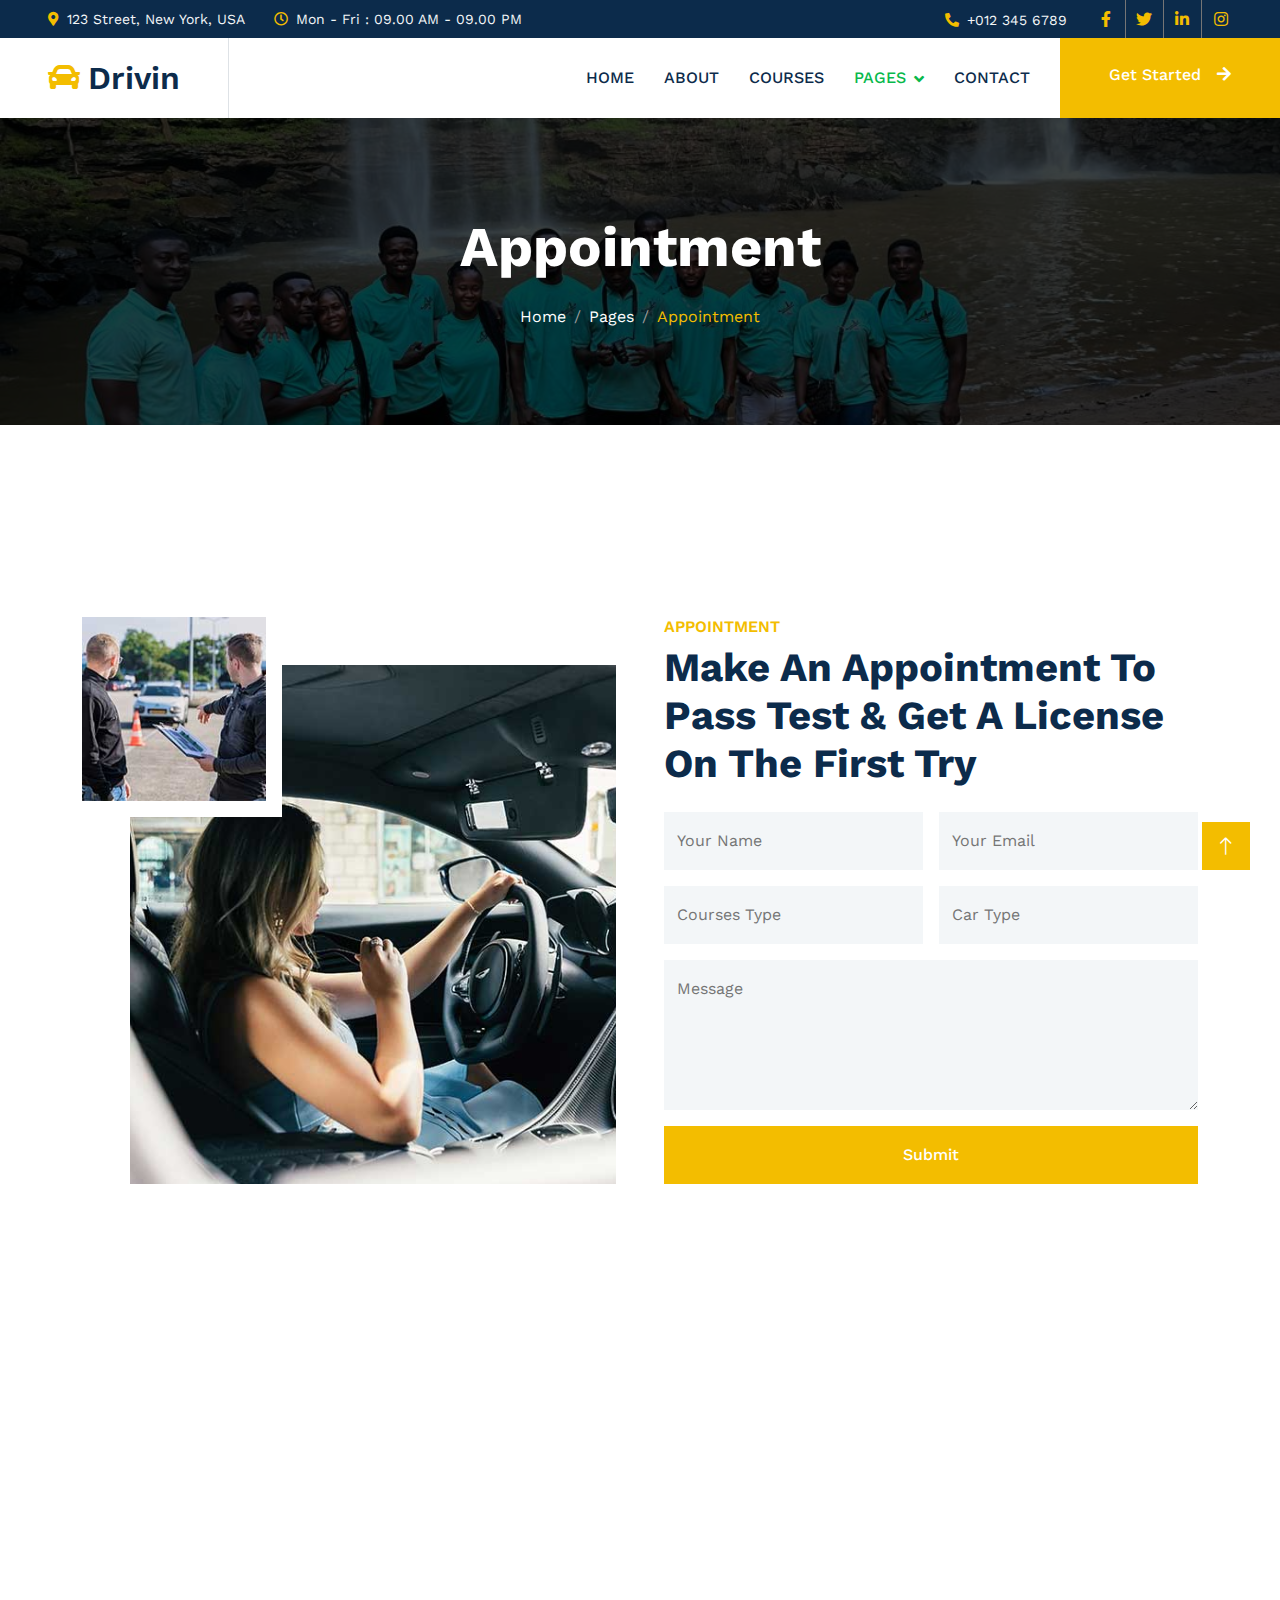
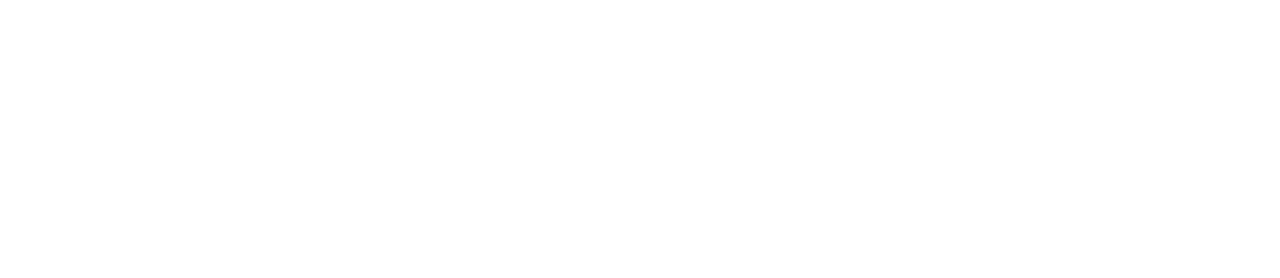
<file: appointment.html>
<!DOCTYPE html>
<html lang="en">

<head>
    <meta charset="utf-8">
    <title>Drivin - Driving School Website Template</title>
    <meta content="width=device-width, initial-scale=1.0" name="viewport">
    <meta content="" name="keywords">
    <meta content="" name="description">

    <!-- Favicon -->
    <link href="img/favicon.ico" rel="icon">

    <!-- Google Web Fonts -->
    <link rel="preconnect" href="https://fonts.googleapis.com">
    <link rel="preconnect" href="https://fonts.gstatic.com" crossorigin>
    <link href="https://fonts.googleapis.com/css2?family=Work+Sans:wght@400;500;600;700&display=swap" rel="stylesheet"> 

    <!-- Icon Font Stylesheet -->
    <link href="https://cdnjs.cloudflare.com/ajax/libs/font-awesome/5.10.0/css/all.min.css" rel="stylesheet">
    <link href="https://cdn.jsdelivr.net/npm/bootstrap-icons@1.4.1/font/bootstrap-icons.css" rel="stylesheet">

    <!-- Libraries Stylesheet -->
    <link href="lib/animate/animate.min.css" rel="stylesheet">
    <link href="lib/owlcarousel/assets/owl.carousel.min.css" rel="stylesheet">

    <!-- Customized Bootstrap Stylesheet -->
    <link href="css/bootstrap.min.css" rel="stylesheet">

    <!-- Template Stylesheet -->
    <link href="css/style.css" rel="stylesheet">
</head>

<body>
    <!-- Spinner Start -->
    <div id="spinner" class="show bg-white position-fixed translate-middle w-100 vh-100 top-50 start-50 d-flex align-items-center justify-content-center">
        <div class="spinner-grow text-primary" role="status"></div>
    </div>
    <!-- Spinner End -->


    <!-- Topbar Start -->
    <div class="container-fluid bg-dark text-light p-0">
        <div class="row gx-0 d-none d-lg-flex">
            <div class="col-lg-7 px-5 text-start">
                <div class="h-100 d-inline-flex align-items-center me-4">
                    <small class="fa fa-map-marker-alt text-primary me-2"></small>
                    <small>123 Street, New York, USA</small>
                </div>
                <div class="h-100 d-inline-flex align-items-center">
                    <small class="far fa-clock text-primary me-2"></small>
                    <small>Mon - Fri : 09.00 AM - 09.00 PM</small>
                </div>
            </div>
            <div class="col-lg-5 px-5 text-end">
                <div class="h-100 d-inline-flex align-items-center me-4">
                    <small class="fa fa-phone-alt text-primary me-2"></small>
                    <small>+012 345 6789</small>
                </div>
                <div class="h-100 d-inline-flex align-items-center mx-n2">
                    <a class="btn btn-square btn-link rounded-0 border-0 border-end border-secondary" href=""><i class="fab fa-facebook-f"></i></a>
                    <a class="btn btn-square btn-link rounded-0 border-0 border-end border-secondary" href=""><i class="fab fa-twitter"></i></a>
                    <a class="btn btn-square btn-link rounded-0 border-0 border-end border-secondary" href=""><i class="fab fa-linkedin-in"></i></a>
                    <a class="btn btn-square btn-link rounded-0" href=""><i class="fab fa-instagram"></i></a>
                </div>
            </div>
        </div>
    </div>
    <!-- Topbar End -->


    <!-- Navbar Start -->
    <nav class="navbar navbar-expand-lg bg-white navbar-light sticky-top p-0">
        <a href="index.html" class="navbar-brand d-flex align-items-center border-end px-4 px-lg-5">
            <h2 class="m-0"><i class="fa fa-car text-primary me-2"></i>Drivin</h2>
        </a>
        <button type="button" class="navbar-toggler me-4" data-bs-toggle="collapse" data-bs-target="#navbarCollapse">
            <span class="navbar-toggler-icon"></span>
        </button>
        <div class="collapse navbar-collapse" id="navbarCollapse">
            <div class="navbar-nav ms-auto p-4 p-lg-0">
                <a href="index.html" class="nav-item nav-link">Home</a>
                <a href="about.html" class="nav-item nav-link">About</a>
                <a href="courses.html" class="nav-item nav-link">Courses</a>
                <div class="nav-item dropdown">
                    <a href="#" class="nav-link dropdown-toggle active" data-bs-toggle="dropdown">Pages</a>
                    <div class="dropdown-menu bg-light m-0">
                        <a href="feature.html" class="dropdown-item">Features</a>
                        <a href="appointment.html" class="dropdown-item active">Appointment</a>
                        <a href="team.html" class="dropdown-item">Our Team</a>
                        <a href="testimonial.html" class="dropdown-item">Testimonial</a>
                        <a href="404.html" class="dropdown-item">404 Page</a>
                    </div>
                </div>
                <a href="contact.html" class="nav-item nav-link">Contact</a>
            </div>
            <a href="" class="btn btn-primary py-4 px-lg-5 d-none d-lg-block">Get Started<i class="fa fa-arrow-right ms-3"></i></a>
        </div>
    </nav>
    <!-- Navbar End -->


    <!-- Page Header Start -->
    <div class="container-fluid page-header py-6 my-6 mt-0 wow fadeIn" data-wow-delay="0.1s">
        <div class="container text-center">
            <h1 class="display-4 text-white animated slideInDown mb-4">Appointment</h1>
            <nav aria-label="breadcrumb animated slideInDown">
                <ol class="breadcrumb justify-content-center mb-0">
                    <li class="breadcrumb-item"><a class="text-white" href="#">Home</a></li>
                    <li class="breadcrumb-item"><a class="text-white" href="#">Pages</a></li>
                    <li class="breadcrumb-item text-primary active" aria-current="page">Appointment</li>
                </ol>
            </nav>
        </div>
    </div>
    <!-- Page Header End -->


    <!-- Appointment Start -->
    <div class="container-xxl py-6">
        <div class="container">
            <div class="row g-5">
                <div class="col-lg-6 wow fadeInUp" data-wow-delay="0.1s">
                    <div class="position-relative overflow-hidden ps-5 pt-5 h-100" style="min-height: 400px;">
                        <img class="position-absolute w-100 h-100" src="img/about-1.jpg" alt="" style="object-fit: cover;">
                        <img class="position-absolute top-0 start-0 bg-white pe-3 pb-3" src="img/about-2.jpg" alt="" style="width: 200px; height: 200px;">
                    </div>
                </div>
                <div class="col-lg-6 wow fadeInUp" data-wow-delay="0.5s">
                    <h6 class="text-primary text-uppercase mb-2">Appointment</h6>
                    <h1 class="display-6 mb-4">Make An Appointment To Pass Test & Get A License On The First Try</h1>
                    <form>
                        <div class="row g-3">
                            <div class="col-sm-6">
                                <div class="form-floating">
                                    <input type="text" class="form-control border-0 bg-light" id="gname" placeholder="Gurdian Name">
                                    <label for="gname">Your Name</label>
                                </div>
                            </div>
                            <div class="col-sm-6">
                                <div class="form-floating">
                                    <input type="email" class="form-control border-0 bg-light" id="gmail" placeholder="Gurdian Email">
                                    <label for="gmail">Your Email</label>
                                </div>
                            </div>
                            <div class="col-sm-6">
                                <div class="form-floating">
                                    <input type="text" class="form-control border-0 bg-light" id="cname" placeholder="Child Name">
                                    <label for="cname">Courses Type</label>
                                </div>
                            </div>
                            <div class="col-sm-6">
                                <div class="form-floating">
                                    <input type="text" class="form-control border-0 bg-light" id="cage" placeholder="Child Age">
                                    <label for="cage">Car Type</label>
                                </div>
                            </div>
                            <div class="col-12">
                                <div class="form-floating">
                                    <textarea class="form-control border-0 bg-light" placeholder="Leave a message here" id="message" style="height: 150px"></textarea>
                                    <label for="message">Message</label>
                                </div>
                            </div>
                            <div class="col-12">
                                <button class="btn btn-primary w-100 py-3" type="submit">Submit</button>
                            </div>
                        </div>
                    </form>
                </div>
            </div>
        </div>
    </div>
    <!-- Appointment End -->


    <!-- Footer Start -->
    <div class="container-fluid bg-dark text-light footer my-6 mb-0 py-6 wow fadeIn" data-wow-delay="0.1s">
        <div class="container">
            <div class="row g-5">
                <div class="col-lg-3 col-md-6">
                    <h4 class="text-white mb-4">Get In Touch</h4>
                    <h2 class="text-primary mb-4"><i class="fa fa-car text-white me-2"></i>Drivin</h2>
                    <p class="mb-2"><i class="fa fa-map-marker-alt me-3"></i>123 Street, New York, USA</p>
                    <p class="mb-2"><i class="fa fa-phone-alt me-3"></i>+012 345 67890</p>
                    <p class="mb-2"><i class="fa fa-envelope me-3"></i>info@example.com</p>
                </div>
                <div class="col-lg-3 col-md-6">
                    <h4 class="text-light mb-4">Quick Links</h4>
                    <a class="btn btn-link" href="">About Us</a>
                    <a class="btn btn-link" href="">Contact Us</a>
                    <a class="btn btn-link" href="">Our Services</a>
                    <a class="btn btn-link" href="">Terms & Condition</a>
                    <a class="btn btn-link" href="">Support</a>
                </div>
                <div class="col-lg-3 col-md-6">
                    <h4 class="text-light mb-4">Popular Links</h4>
                    <a class="btn btn-link" href="">About Us</a>
                    <a class="btn btn-link" href="">Contact Us</a>
                    <a class="btn btn-link" href="">Our Services</a>
                    <a class="btn btn-link" href="">Terms & Condition</a>
                    <a class="btn btn-link" href="">Support</a>
                </div>
                <div class="col-lg-3 col-md-6">
                    <h4 class="text-light mb-4">Newsletter</h4>
                    <form action="">
                        <div class="input-group">
                            <input type="text" class="form-control p-3 border-0" placeholder="Your Email Address">
                            <button class="btn btn-primary">Sign Up</button>
                        </div>
                    </form>
                    <h6 class="text-white mt-4 mb-3">Follow Us</h6>
                    <div class="d-flex pt-2">
                        <a class="btn btn-square btn-outline-light me-1" href=""><i class="fab fa-twitter"></i></a>
                        <a class="btn btn-square btn-outline-light me-1" href=""><i class="fab fa-facebook-f"></i></a>
                        <a class="btn btn-square btn-outline-light me-1" href=""><i class="fab fa-youtube"></i></a>
                        <a class="btn btn-square btn-outline-light me-0" href=""><i class="fab fa-linkedin-in"></i></a>
                    </div>
                </div>
            </div>
        </div>
    </div>
    <!-- Footer End -->


    <!-- Copyright Start -->
    <div class="container-fluid copyright text-light py-4 wow fadeIn" data-wow-delay="0.1s">
        <div class="container">
            <div class="row">
                <div class="col-md-6 text-center text-md-start mb-3 mb-md-0">
                    &copy; <a href="#">Your Site Name</a>, All Right Reserved.
                </div>
                <div class="col-md-6 text-center text-md-end">
                    <!--/*** This template is free as long as you keep the footer author’s credit link/attribution link/backlink. If you'd like to use the template without the footer author’s credit link/attribution link/backlink, you can purchase the Credit Removal License from "https://htmlcodex.com/credit-removal". Thank you for your support. ***/-->
                    Designed By <a href="https://htmlcodex.com">HTML Codex</a>
                    <br>Distributed By: <a href="https://themewagon.com" target="_blank">ThemeWagon</a>
                </div>
            </div>
        </div>
    </div>
    <!-- Copyright End -->


    <!-- Back to Top -->
    <a href="#" class="btn btn-lg btn-primary btn-lg-square back-to-top"><i class="bi bi-arrow-up"></i></a>


    <!-- JavaScript Libraries -->
    <script src="https://code.jquery.com/jquery-3.4.1.min.js"></script>
    <script src="https://cdn.jsdelivr.net/npm/bootstrap@5.0.0/dist/js/bootstrap.bundle.min.js"></script>
    <script src="lib/wow/wow.min.js"></script>
    <script src="lib/easing/easing.min.js"></script>
    <script src="lib/waypoints/waypoints.min.js"></script>
    <script src="lib/owlcarousel/owl.carousel.min.js"></script>

    <!-- Template Javascript -->
    <script src="js/main.js"></script>
</body>

</html>
</file>
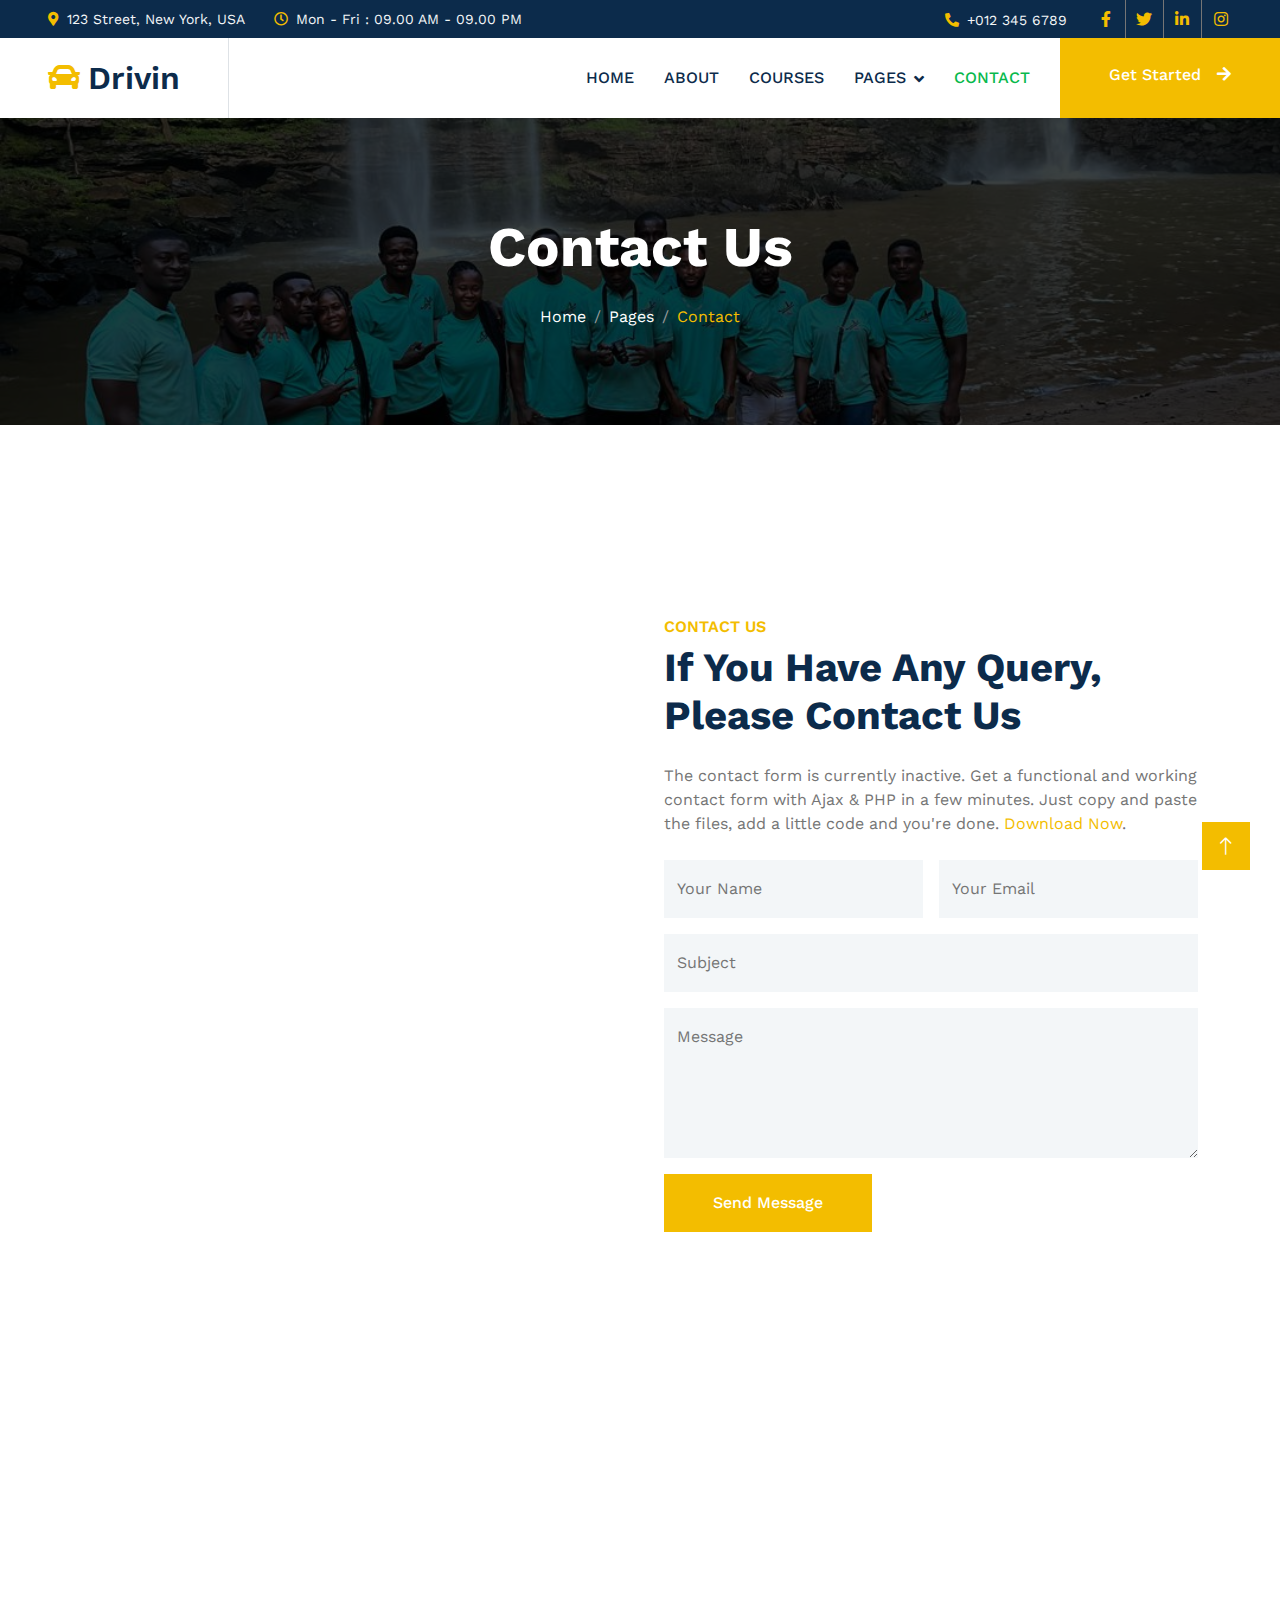
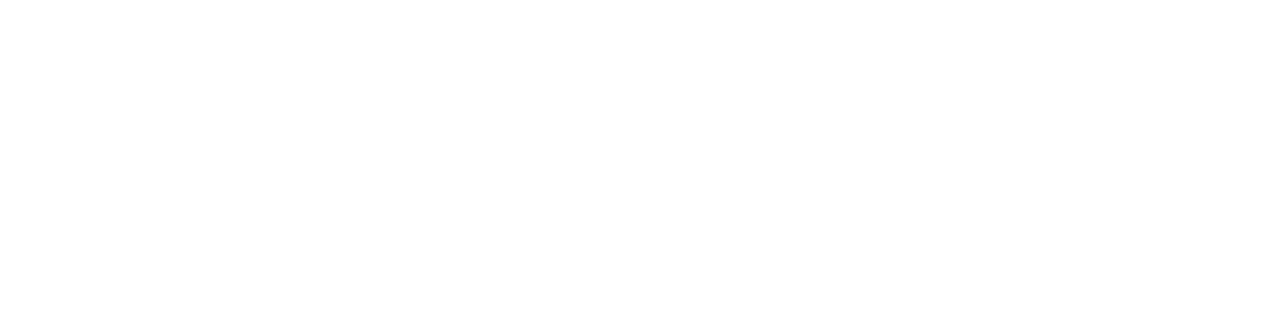
<file: contact.html>
<!DOCTYPE html>
<html lang="en">

<head>
    <meta charset="utf-8">
    <title>Drivin - Driving School Website Template</title>
    <meta content="width=device-width, initial-scale=1.0" name="viewport">
    <meta content="" name="keywords">
    <meta content="" name="description">

    <!-- Favicon -->
    <link href="img/favicon.ico" rel="icon">

    <!-- Google Web Fonts -->
    <link rel="preconnect" href="https://fonts.googleapis.com">
    <link rel="preconnect" href="https://fonts.gstatic.com" crossorigin>
    <link href="https://fonts.googleapis.com/css2?family=Work+Sans:wght@400;500;600;700&display=swap" rel="stylesheet"> 

    <!-- Icon Font Stylesheet -->
    <link href="https://cdnjs.cloudflare.com/ajax/libs/font-awesome/5.10.0/css/all.min.css" rel="stylesheet">
    <link href="https://cdn.jsdelivr.net/npm/bootstrap-icons@1.4.1/font/bootstrap-icons.css" rel="stylesheet">

    <!-- Libraries Stylesheet -->
    <link href="lib/animate/animate.min.css" rel="stylesheet">
    <link href="lib/owlcarousel/assets/owl.carousel.min.css" rel="stylesheet">

    <!-- Customized Bootstrap Stylesheet -->
    <link href="css/bootstrap.min.css" rel="stylesheet">

    <!-- Template Stylesheet -->
    <link href="css/style.css" rel="stylesheet">
</head>

<body>
    <!-- Spinner Start -->
    <div id="spinner" class="show bg-white position-fixed translate-middle w-100 vh-100 top-50 start-50 d-flex align-items-center justify-content-center">
        <div class="spinner-grow text-primary" role="status"></div>
    </div>
    <!-- Spinner End -->


    <!-- Topbar Start -->
    <div class="container-fluid bg-dark text-light p-0">
        <div class="row gx-0 d-none d-lg-flex">
            <div class="col-lg-7 px-5 text-start">
                <div class="h-100 d-inline-flex align-items-center me-4">
                    <small class="fa fa-map-marker-alt text-primary me-2"></small>
                    <small>123 Street, New York, USA</small>
                </div>
                <div class="h-100 d-inline-flex align-items-center">
                    <small class="far fa-clock text-primary me-2"></small>
                    <small>Mon - Fri : 09.00 AM - 09.00 PM</small>
                </div>
            </div>
            <div class="col-lg-5 px-5 text-end">
                <div class="h-100 d-inline-flex align-items-center me-4">
                    <small class="fa fa-phone-alt text-primary me-2"></small>
                    <small>+012 345 6789</small>
                </div>
                <div class="h-100 d-inline-flex align-items-center mx-n2">
                    <a class="btn btn-square btn-link rounded-0 border-0 border-end border-secondary" href=""><i class="fab fa-facebook-f"></i></a>
                    <a class="btn btn-square btn-link rounded-0 border-0 border-end border-secondary" href=""><i class="fab fa-twitter"></i></a>
                    <a class="btn btn-square btn-link rounded-0 border-0 border-end border-secondary" href=""><i class="fab fa-linkedin-in"></i></a>
                    <a class="btn btn-square btn-link rounded-0" href=""><i class="fab fa-instagram"></i></a>
                </div>
            </div>
        </div>
    </div>
    <!-- Topbar End -->


    <!-- Navbar Start -->
    <nav class="navbar navbar-expand-lg bg-white navbar-light sticky-top p-0">
        <a href="index.html" class="navbar-brand d-flex align-items-center border-end px-4 px-lg-5">
            <h2 class="m-0"><i class="fa fa-car text-primary me-2"></i>Drivin</h2>
        </a>
        <button type="button" class="navbar-toggler me-4" data-bs-toggle="collapse" data-bs-target="#navbarCollapse">
            <span class="navbar-toggler-icon"></span>
        </button>
        <div class="collapse navbar-collapse" id="navbarCollapse">
            <div class="navbar-nav ms-auto p-4 p-lg-0">
                <a href="index.html" class="nav-item nav-link">Home</a>
                <a href="about.html" class="nav-item nav-link">About</a>
                <a href="courses.html" class="nav-item nav-link">Courses</a>
                <div class="nav-item dropdown">
                    <a href="#" class="nav-link dropdown-toggle" data-bs-toggle="dropdown">Pages</a>
                    <div class="dropdown-menu bg-light m-0">
                        <a href="feature.html" class="dropdown-item">Features</a>
                        <a href="appointment.html" class="dropdown-item">Appointment</a>
                        <a href="team.html" class="dropdown-item">Our Team</a>
                        <a href="testimonial.html" class="dropdown-item">Testimonial</a>
                        <a href="404.html" class="dropdown-item">404 Page</a>
                    </div>
                </div>
                <a href="contact.html" class="nav-item nav-link active">Contact</a>
            </div>
            <a href="" class="btn btn-primary py-4 px-lg-5 d-none d-lg-block">Get Started<i class="fa fa-arrow-right ms-3"></i></a>
        </div>
    </nav>
    <!-- Navbar End -->


    <!-- Page Header Start -->
    <div class="container-fluid page-header py-6 my-6 mt-0 wow fadeIn" data-wow-delay="0.1s">
        <div class="container text-center">
            <h1 class="display-4 text-white animated slideInDown mb-4">Contact Us</h1>
            <nav aria-label="breadcrumb animated slideInDown">
                <ol class="breadcrumb justify-content-center mb-0">
                    <li class="breadcrumb-item"><a class="text-white" href="#">Home</a></li>
                    <li class="breadcrumb-item"><a class="text-white" href="#">Pages</a></li>
                    <li class="breadcrumb-item text-primary active" aria-current="page">Contact</li>
                </ol>
            </nav>
        </div>
    </div>
    <!-- Page Header End -->


    <!-- Contact Start -->
    <div class="container-xxl py-6">
        <div class="container">
            <div class="row g-5">
                <div class="col-lg-6 wow fadeInUp" data-wow-delay="0.1s" style="min-height: 450px;">
                    <div class="position-relative h-100">
                        <iframe class="position-relative w-100 h-100"
                        src="https://www.google.com/maps/embed?pb=!1m18!1m12!1m3!1d3001156.4288297426!2d-78.01371936852176!3d42.72876761954724!2m3!1f0!2f0!3f0!3m2!1i1024!2i768!4f13.1!3m3!1m2!1s0x4ccc4bf0f123a5a9%3A0xddcfc6c1de189567!2sNew%20York%2C%20USA!5e0!3m2!1sen!2sbd!4v1603794290143!5m2!1sen!2sbd"
                        frameborder="0" style="min-height: 450px; border:0;" allowfullscreen="" aria-hidden="false"
                        tabindex="0"></iframe>
                    </div>
                </div>
                <div class="col-lg-6 wow fadeInUp" data-wow-delay="0.5s">
                    <h6 class="text-primary text-uppercase mb-2">Contact Us</h6>
                    <h1 class="display-6 mb-4">If You Have Any Query, Please Contact Us</h1>
                    <p class="mb-4">The contact form is currently inactive. Get a functional and working contact form with Ajax & PHP in a few minutes. Just copy and paste the files, add a little code and you're done. <a href="https://htmlcodex.com/contact-form">Download Now</a>.</p>
                    <form>
                        <div class="row g-3">
                            <div class="col-md-6">
                                <div class="form-floating">
                                    <input type="text" class="form-control border-0 bg-light" id="name" placeholder="Your Name">
                                    <label for="name">Your Name</label>
                                </div>
                            </div>
                            <div class="col-md-6">
                                <div class="form-floating">
                                    <input type="email" class="form-control border-0 bg-light" id="email" placeholder="Your Email">
                                    <label for="email">Your Email</label>
                                </div>
                            </div>
                            <div class="col-12">
                                <div class="form-floating">
                                    <input type="text" class="form-control border-0 bg-light" id="subject" placeholder="Subject">
                                    <label for="subject">Subject</label>
                                </div>
                            </div>
                            <div class="col-12">
                                <div class="form-floating">
                                    <textarea class="form-control border-0 bg-light" placeholder="Leave a message here" id="message" style="height: 150px"></textarea>
                                    <label for="message">Message</label>
                                </div>
                            </div>
                            <div class="col-12">
                                <button class="btn btn-primary py-3 px-5" type="submit">Send Message</button>
                            </div>
                        </div>
                    </form>
                </div>
            </div>
        </div>
    </div>
    <!-- Contact End -->


    <!-- Footer Start -->
    <div class="container-fluid bg-dark text-light footer my-6 mb-0 py-6 wow fadeIn" data-wow-delay="0.1s">
        <div class="container">
            <div class="row g-5">
                <div class="col-lg-3 col-md-6">
                    <h4 class="text-white mb-4">Get In Touch</h4>
                    <h2 class="text-primary mb-4"><i class="fa fa-car text-white me-2"></i>Drivin</h2>
                    <p class="mb-2"><i class="fa fa-map-marker-alt me-3"></i>123 Street, New York, USA</p>
                    <p class="mb-2"><i class="fa fa-phone-alt me-3"></i>+012 345 67890</p>
                    <p class="mb-2"><i class="fa fa-envelope me-3"></i>info@example.com</p>
                </div>
                <div class="col-lg-3 col-md-6">
                    <h4 class="text-light mb-4">Quick Links</h4>
                    <a class="btn btn-link" href="">About Us</a>
                    <a class="btn btn-link" href="">Contact Us</a>
                    <a class="btn btn-link" href="">Our Services</a>
                    <a class="btn btn-link" href="">Terms & Condition</a>
                    <a class="btn btn-link" href="">Support</a>
                </div>
                <div class="col-lg-3 col-md-6">
                    <h4 class="text-light mb-4">Popular Links</h4>
                    <a class="btn btn-link" href="">About Us</a>
                    <a class="btn btn-link" href="">Contact Us</a>
                    <a class="btn btn-link" href="">Our Services</a>
                    <a class="btn btn-link" href="">Terms & Condition</a>
                    <a class="btn btn-link" href="">Support</a>
                </div>
                <div class="col-lg-3 col-md-6">
                    <h4 class="text-light mb-4">Newsletter</h4>
                    <form action="">
                        <div class="input-group">
                            <input type="text" class="form-control p-3 border-0" placeholder="Your Email Address">
                            <button class="btn btn-primary">Sign Up</button>
                        </div>
                    </form>
                    <h6 class="text-white mt-4 mb-3">Follow Us</h6>
                    <div class="d-flex pt-2">
                        <a class="btn btn-square btn-outline-light me-1" href=""><i class="fab fa-twitter"></i></a>
                        <a class="btn btn-square btn-outline-light me-1" href=""><i class="fab fa-facebook-f"></i></a>
                        <a class="btn btn-square btn-outline-light me-1" href=""><i class="fab fa-youtube"></i></a>
                        <a class="btn btn-square btn-outline-light me-0" href=""><i class="fab fa-linkedin-in"></i></a>
                    </div>
                </div>
            </div>
        </div>
    </div>
    <!-- Footer End -->


    <!-- Copyright Start -->
    <div class="container-fluid copyright text-light py-4 wow fadeIn" data-wow-delay="0.1s">
        <div class="container">
            <div class="row">
                <div class="col-md-6 text-center text-md-start mb-3 mb-md-0">
                    &copy; <a href="#">Your Site Name</a>, All Right Reserved.
                </div>
                <div class="col-md-6 text-center text-md-end">
                    <!--/*** This template is free as long as you keep the footer author’s credit link/attribution link/backlink. If you'd like to use the template without the footer author’s credit link/attribution link/backlink, you can purchase the Credit Removal License from "https://htmlcodex.com/credit-removal". Thank you for your support. ***/-->
                    Designed By <a href="https://htmlcodex.com">HTML Codex</a>
                    <br>Distributed By: <a href="https://themewagon.com" target="_blank">ThemeWagon</a>
                </div>
            </div>
        </div>
    </div>
    <!-- Copyright End -->


    <!-- Back to Top -->
    <a href="#" class="btn btn-lg btn-primary btn-lg-square back-to-top"><i class="bi bi-arrow-up"></i></a>


    <!-- JavaScript Libraries -->
    <script src="https://code.jquery.com/jquery-3.4.1.min.js"></script>
    <script src="https://cdn.jsdelivr.net/npm/bootstrap@5.0.0/dist/js/bootstrap.bundle.min.js"></script>
    <script src="lib/wow/wow.min.js"></script>
    <script src="lib/easing/easing.min.js"></script>
    <script src="lib/waypoints/waypoints.min.js"></script>
    <script src="lib/owlcarousel/owl.carousel.min.js"></script>

    <!-- Template Javascript -->
    <script src="js/main.js"></script>
</body>

</html>
</file>
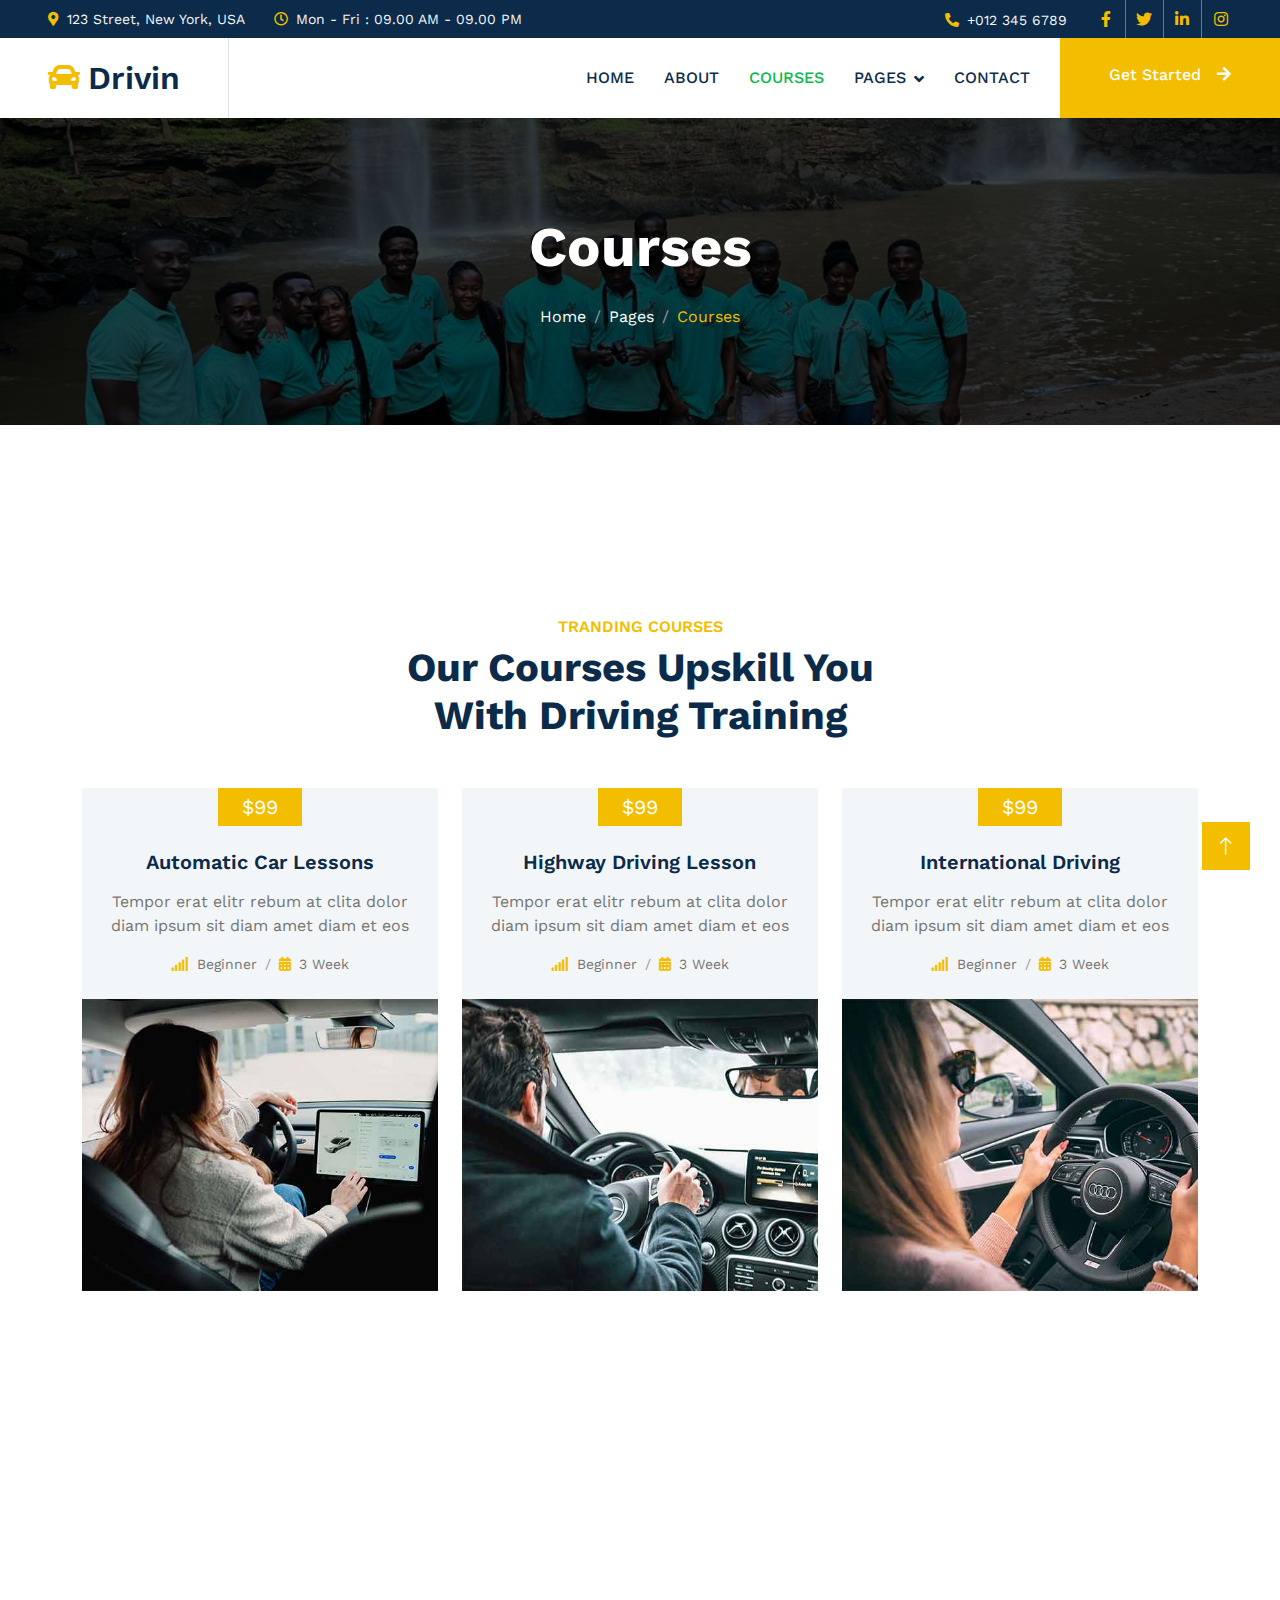
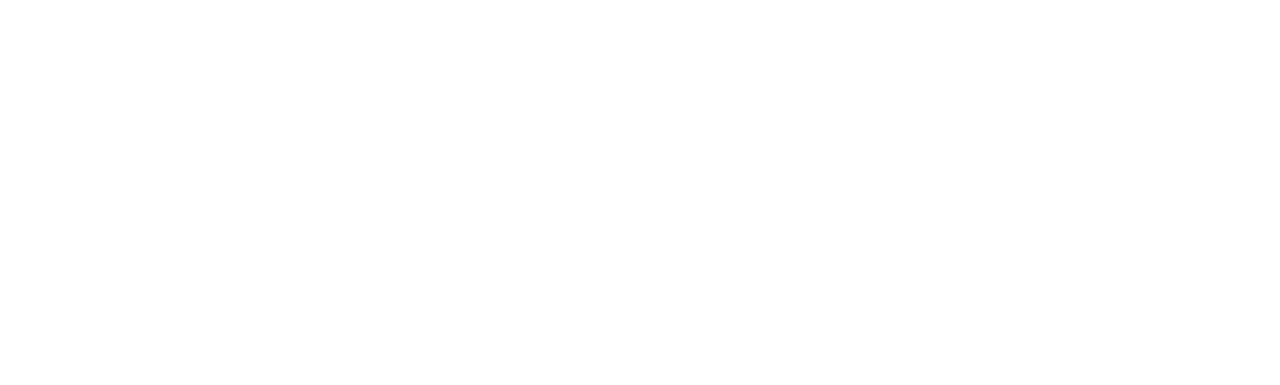
<file: courses.html>
<!DOCTYPE html>
<html lang="en">

<head>
    <meta charset="utf-8">
    <title>Drivin - Driving School Website Template</title>
    <meta content="width=device-width, initial-scale=1.0" name="viewport">
    <meta content="" name="keywords">
    <meta content="" name="description">

    <!-- Favicon -->
    <link href="img/favicon.ico" rel="icon">

    <!-- Google Web Fonts -->
    <link rel="preconnect" href="https://fonts.googleapis.com">
    <link rel="preconnect" href="https://fonts.gstatic.com" crossorigin>
    <link href="https://fonts.googleapis.com/css2?family=Work+Sans:wght@400;500;600;700&display=swap" rel="stylesheet"> 

    <!-- Icon Font Stylesheet -->
    <link href="https://cdnjs.cloudflare.com/ajax/libs/font-awesome/5.10.0/css/all.min.css" rel="stylesheet">
    <link href="https://cdn.jsdelivr.net/npm/bootstrap-icons@1.4.1/font/bootstrap-icons.css" rel="stylesheet">

    <!-- Libraries Stylesheet -->
    <link href="lib/animate/animate.min.css" rel="stylesheet">
    <link href="lib/owlcarousel/assets/owl.carousel.min.css" rel="stylesheet">

    <!-- Customized Bootstrap Stylesheet -->
    <link href="css/bootstrap.min.css" rel="stylesheet">

    <!-- Template Stylesheet -->
    <link href="css/style.css" rel="stylesheet">
</head>

<body>
    <!-- Spinner Start -->
    <div id="spinner" class="show bg-white position-fixed translate-middle w-100 vh-100 top-50 start-50 d-flex align-items-center justify-content-center">
        <div class="spinner-grow text-primary" role="status"></div>
    </div>
    <!-- Spinner End -->


    <!-- Topbar Start -->
    <div class="container-fluid bg-dark text-light p-0">
        <div class="row gx-0 d-none d-lg-flex">
            <div class="col-lg-7 px-5 text-start">
                <div class="h-100 d-inline-flex align-items-center me-4">
                    <small class="fa fa-map-marker-alt text-primary me-2"></small>
                    <small>123 Street, New York, USA</small>
                </div>
                <div class="h-100 d-inline-flex align-items-center">
                    <small class="far fa-clock text-primary me-2"></small>
                    <small>Mon - Fri : 09.00 AM - 09.00 PM</small>
                </div>
            </div>
            <div class="col-lg-5 px-5 text-end">
                <div class="h-100 d-inline-flex align-items-center me-4">
                    <small class="fa fa-phone-alt text-primary me-2"></small>
                    <small>+012 345 6789</small>
                </div>
                <div class="h-100 d-inline-flex align-items-center mx-n2">
                    <a class="btn btn-square btn-link rounded-0 border-0 border-end border-secondary" href=""><i class="fab fa-facebook-f"></i></a>
                    <a class="btn btn-square btn-link rounded-0 border-0 border-end border-secondary" href=""><i class="fab fa-twitter"></i></a>
                    <a class="btn btn-square btn-link rounded-0 border-0 border-end border-secondary" href=""><i class="fab fa-linkedin-in"></i></a>
                    <a class="btn btn-square btn-link rounded-0" href=""><i class="fab fa-instagram"></i></a>
                </div>
            </div>
        </div>
    </div>
    <!-- Topbar End -->


    <!-- Navbar Start -->
    <nav class="navbar navbar-expand-lg bg-white navbar-light sticky-top p-0">
        <a href="index.html" class="navbar-brand d-flex align-items-center border-end px-4 px-lg-5">
            <h2 class="m-0"><i class="fa fa-car text-primary me-2"></i>Drivin</h2>
        </a>
        <button type="button" class="navbar-toggler me-4" data-bs-toggle="collapse" data-bs-target="#navbarCollapse">
            <span class="navbar-toggler-icon"></span>
        </button>
        <div class="collapse navbar-collapse" id="navbarCollapse">
            <div class="navbar-nav ms-auto p-4 p-lg-0">
                <a href="index.html" class="nav-item nav-link">Home</a>
                <a href="about.html" class="nav-item nav-link">About</a>
                <a href="courses.html" class="nav-item nav-link active">Courses</a>
                <div class="nav-item dropdown">
                    <a href="#" class="nav-link dropdown-toggle" data-bs-toggle="dropdown">Pages</a>
                    <div class="dropdown-menu bg-light m-0">
                        <a href="feature.html" class="dropdown-item">Features</a>
                        <a href="appointment.html" class="dropdown-item">Appointment</a>
                        <a href="team.html" class="dropdown-item">Our Team</a>
                        <a href="testimonial.html" class="dropdown-item">Testimonial</a>
                        <a href="404.html" class="dropdown-item">404 Page</a>
                    </div>
                </div>
                <a href="contact.html" class="nav-item nav-link">Contact</a>
            </div>
            <a href="" class="btn btn-primary py-4 px-lg-5 d-none d-lg-block">Get Started<i class="fa fa-arrow-right ms-3"></i></a>
        </div>
    </nav>
    <!-- Navbar End -->


    <!-- Page Header Start -->
    <div class="container-fluid page-header py-6 my-6 mt-0 wow fadeIn" data-wow-delay="0.1s">
        <div class="container text-center">
            <h1 class="display-4 text-white animated slideInDown mb-4">Courses</h1>
            <nav aria-label="breadcrumb animated slideInDown">
                <ol class="breadcrumb justify-content-center mb-0">
                    <li class="breadcrumb-item"><a class="text-white" href="#">Home</a></li>
                    <li class="breadcrumb-item"><a class="text-white" href="#">Pages</a></li>
                    <li class="breadcrumb-item text-primary active" aria-current="page">Courses</li>
                </ol>
            </nav>
        </div>
    </div>
    <!-- Page Header End -->


    <!-- Courses Start -->
    <div class="container-xxl py-6">
        <div class="container">
            <div class="text-center mx-auto mb-5 wow fadeInUp" data-wow-delay="0.1s" style="max-width: 500px;">
                <h6 class="text-primary text-uppercase mb-2">Tranding Courses</h6>
                <h1 class="display-6 mb-4">Our Courses Upskill You With Driving Training</h1>
            </div>
            <div class="row g-4 justify-content-center">
                <div class="col-lg-4 col-md-6 wow fadeInUp" data-wow-delay="0.1s">
                    <div class="courses-item d-flex flex-column bg-light overflow-hidden h-100">
                        <div class="text-center p-4 pt-0">
                            <div class="d-inline-block bg-primary text-white fs-5 py-1 px-4 mb-4">$99</div>
                            <h5 class="mb-3">Automatic Car Lessons</h5>
                            <p>Tempor erat elitr rebum at clita dolor diam ipsum sit diam amet diam et eos</p>
                            <ol class="breadcrumb justify-content-center mb-0">
                                <li class="breadcrumb-item small"><i class="fa fa-signal text-primary me-2"></i>Beginner</li>
                                <li class="breadcrumb-item small"><i class="fa fa-calendar-alt text-primary me-2"></i>3 Week</li>
                            </ol>
                        </div>
                        <div class="position-relative mt-auto">
                            <img class="img-fluid" src="img/courses-1.jpg" alt="">
                            <div class="courses-overlay">
                                <a class="btn btn-outline-primary border-2" href="">Read More</a>
                            </div>
                        </div>
                    </div>
                </div>
                <div class="col-lg-4 col-md-6 wow fadeInUp" data-wow-delay="0.3s">
                    <div class="courses-item d-flex flex-column bg-light overflow-hidden h-100">
                        <div class="text-center p-4 pt-0">
                            <div class="d-inline-block bg-primary text-white fs-5 py-1 px-4 mb-4">$99</div>
                            <h5 class="mb-3">Highway Driving Lesson</h5>
                            <p>Tempor erat elitr rebum at clita dolor diam ipsum sit diam amet diam et eos</p>
                            <ol class="breadcrumb justify-content-center mb-0">
                                <li class="breadcrumb-item small"><i class="fa fa-signal text-primary me-2"></i>Beginner</li>
                                <li class="breadcrumb-item small"><i class="fa fa-calendar-alt text-primary me-2"></i>3 Week</li>
                            </ol>
                        </div>
                        <div class="position-relative mt-auto">
                            <img class="img-fluid" src="img/courses-2.jpg" alt="">
                            <div class="courses-overlay">
                                <a class="btn btn-outline-primary border-2" href="">Read More</a>
                            </div>
                        </div>
                    </div>
                </div>
                <div class="col-lg-4 col-md-6 wow fadeInUp" data-wow-delay="0.5s">
                    <div class="courses-item d-flex flex-column bg-light overflow-hidden h-100">
                        <div class="text-center p-4 pt-0">
                            <div class="d-inline-block bg-primary text-white fs-5 py-1 px-4 mb-4">$99</div>
                            <h5 class="mb-3">International Driving</h5>
                            <p>Tempor erat elitr rebum at clita dolor diam ipsum sit diam amet diam et eos</p>
                            <ol class="breadcrumb justify-content-center mb-0">
                                <li class="breadcrumb-item small"><i class="fa fa-signal text-primary me-2"></i>Beginner</li>
                                <li class="breadcrumb-item small"><i class="fa fa-calendar-alt text-primary me-2"></i>3 Week</li>
                            </ol>
                        </div>
                        <div class="position-relative mt-auto">
                            <img class="img-fluid" src="img/courses-3.jpg" alt="">
                            <div class="courses-overlay">
                                <a class="btn btn-outline-primary border-2" href="">Read More</a>
                            </div>
                        </div>
                    </div>
                </div>
            </div>
        </div>
    </div>
    <!-- Courses End -->


    <!-- Footer Start -->
    <div class="container-fluid bg-dark text-light footer my-6 mb-0 py-6 wow fadeIn" data-wow-delay="0.1s">
        <div class="container">
            <div class="row g-5">
                <div class="col-lg-3 col-md-6">
                    <h4 class="text-white mb-4">Get In Touch</h4>
                    <h2 class="text-primary mb-4"><i class="fa fa-car text-white me-2"></i>Drivin</h2>
                    <p class="mb-2"><i class="fa fa-map-marker-alt me-3"></i>123 Street, New York, USA</p>
                    <p class="mb-2"><i class="fa fa-phone-alt me-3"></i>+012 345 67890</p>
                    <p class="mb-2"><i class="fa fa-envelope me-3"></i>info@example.com</p>
                </div>
                <div class="col-lg-3 col-md-6">
                    <h4 class="text-light mb-4">Quick Links</h4>
                    <a class="btn btn-link" href="">About Us</a>
                    <a class="btn btn-link" href="">Contact Us</a>
                    <a class="btn btn-link" href="">Our Services</a>
                    <a class="btn btn-link" href="">Terms & Condition</a>
                    <a class="btn btn-link" href="">Support</a>
                </div>
                <div class="col-lg-3 col-md-6">
                    <h4 class="text-light mb-4">Popular Links</h4>
                    <a class="btn btn-link" href="">About Us</a>
                    <a class="btn btn-link" href="">Contact Us</a>
                    <a class="btn btn-link" href="">Our Services</a>
                    <a class="btn btn-link" href="">Terms & Condition</a>
                    <a class="btn btn-link" href="">Support</a>
                </div>
                <div class="col-lg-3 col-md-6">
                    <h4 class="text-light mb-4">Newsletter</h4>
                    <form action="">
                        <div class="input-group">
                            <input type="text" class="form-control p-3 border-0" placeholder="Your Email Address">
                            <button class="btn btn-primary">Sign Up</button>
                        </div>
                    </form>
                    <h6 class="text-white mt-4 mb-3">Follow Us</h6>
                    <div class="d-flex pt-2">
                        <a class="btn btn-square btn-outline-light me-1" href=""><i class="fab fa-twitter"></i></a>
                        <a class="btn btn-square btn-outline-light me-1" href=""><i class="fab fa-facebook-f"></i></a>
                        <a class="btn btn-square btn-outline-light me-1" href=""><i class="fab fa-youtube"></i></a>
                        <a class="btn btn-square btn-outline-light me-0" href=""><i class="fab fa-linkedin-in"></i></a>
                    </div>
                </div>
            </div>
        </div>
    </div>
    <!-- Footer End -->


    <!-- Copyright Start -->
    <div class="container-fluid copyright text-light py-4 wow fadeIn" data-wow-delay="0.1s">
        <div class="container">
            <div class="row">
                <div class="col-md-6 text-center text-md-start mb-3 mb-md-0">
                    &copy; <a href="#">Your Site Name</a>, All Right Reserved.
                </div>
                <div class="col-md-6 text-center text-md-end">
                    <!--/*** This template is free as long as you keep the footer author’s credit link/attribution link/backlink. If you'd like to use the template without the footer author’s credit link/attribution link/backlink, you can purchase the Credit Removal License from "https://htmlcodex.com/credit-removal". Thank you for your support. ***/-->
                    Designed By <a href="https://htmlcodex.com">HTML Codex</a>
                    <br>Distributed By: <a href="https://themewagon.com" target="_blank">ThemeWagon</a>
                </div>
            </div>
        </div>
    </div>
    <!-- Copyright End -->


    <!-- Back to Top -->
    <a href="#" class="btn btn-lg btn-primary btn-lg-square back-to-top"><i class="bi bi-arrow-up"></i></a>


    <!-- JavaScript Libraries -->
    <script src="https://code.jquery.com/jquery-3.4.1.min.js"></script>
    <script src="https://cdn.jsdelivr.net/npm/bootstrap@5.0.0/dist/js/bootstrap.bundle.min.js"></script>
    <script src="lib/wow/wow.min.js"></script>
    <script src="lib/easing/easing.min.js"></script>
    <script src="lib/waypoints/waypoints.min.js"></script>
    <script src="lib/owlcarousel/owl.carousel.min.js"></script>

    <!-- Template Javascript -->
    <script src="js/main.js"></script>
</body>

</html>
</file>
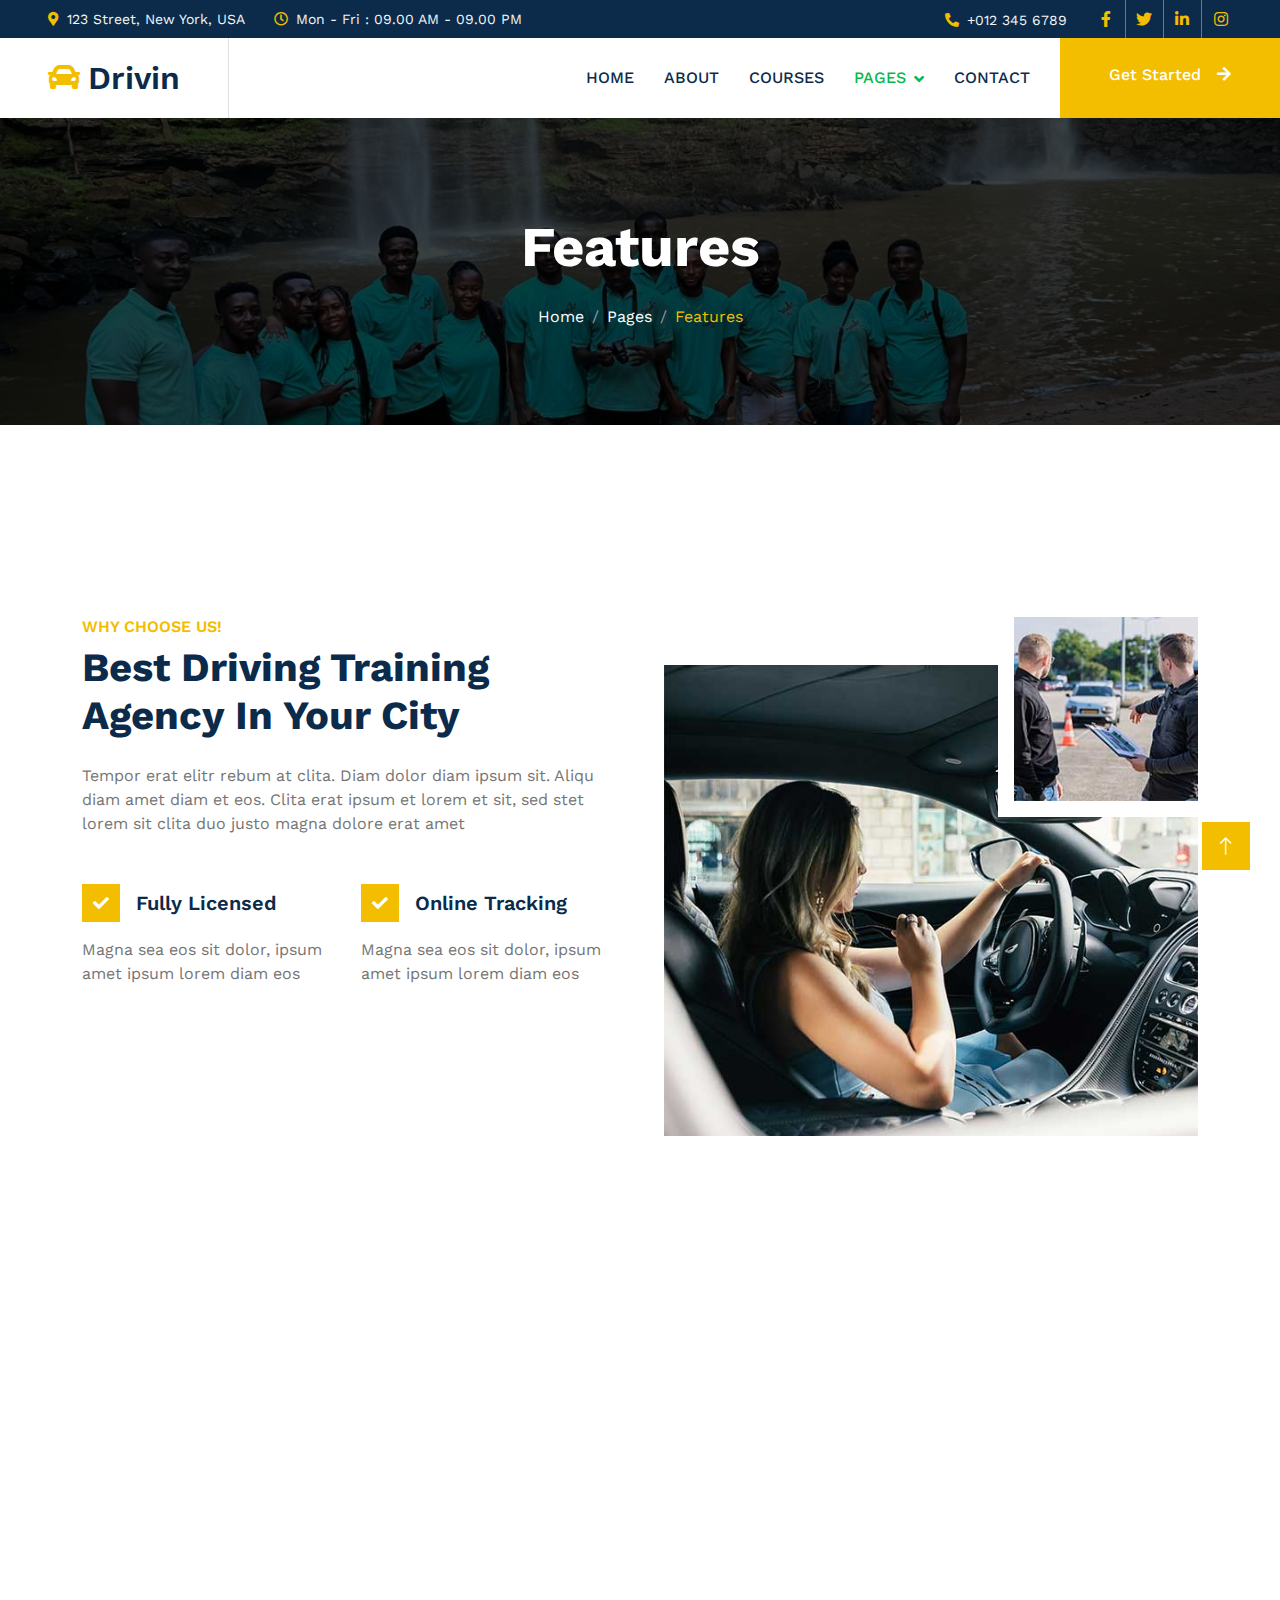
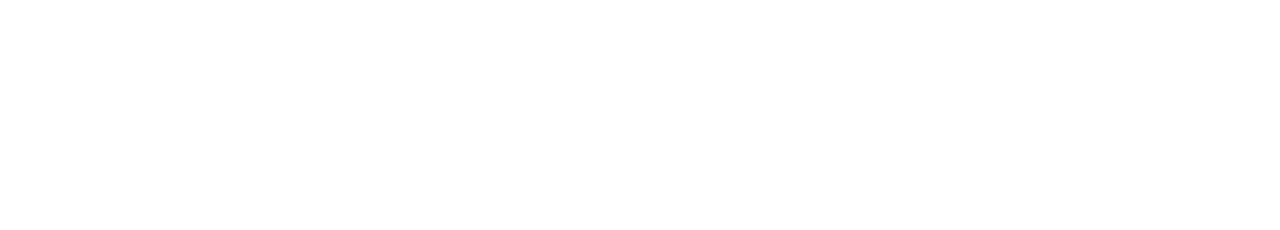
<file: feature.html>
<!DOCTYPE html>
<html lang="en">

<head>
    <meta charset="utf-8">
    <title>Drivin - Driving School Website Template</title>
    <meta content="width=device-width, initial-scale=1.0" name="viewport">
    <meta content="" name="keywords">
    <meta content="" name="description">

    <!-- Favicon -->
    <link href="img/favicon.ico" rel="icon">

    <!-- Google Web Fonts -->
    <link rel="preconnect" href="https://fonts.googleapis.com">
    <link rel="preconnect" href="https://fonts.gstatic.com" crossorigin>
    <link href="https://fonts.googleapis.com/css2?family=Work+Sans:wght@400;500;600;700&display=swap" rel="stylesheet"> 

    <!-- Icon Font Stylesheet -->
    <link href="https://cdnjs.cloudflare.com/ajax/libs/font-awesome/5.10.0/css/all.min.css" rel="stylesheet">
    <link href="https://cdn.jsdelivr.net/npm/bootstrap-icons@1.4.1/font/bootstrap-icons.css" rel="stylesheet">

    <!-- Libraries Stylesheet -->
    <link href="lib/animate/animate.min.css" rel="stylesheet">
    <link href="lib/owlcarousel/assets/owl.carousel.min.css" rel="stylesheet">

    <!-- Customized Bootstrap Stylesheet -->
    <link href="css/bootstrap.min.css" rel="stylesheet">

    <!-- Template Stylesheet -->
    <link href="css/style.css" rel="stylesheet">
</head>

<body>
    <!-- Spinner Start -->
    <div id="spinner" class="show bg-white position-fixed translate-middle w-100 vh-100 top-50 start-50 d-flex align-items-center justify-content-center">
        <div class="spinner-grow text-primary" role="status"></div>
    </div>
    <!-- Spinner End -->


    <!-- Topbar Start -->
    <div class="container-fluid bg-dark text-light p-0">
        <div class="row gx-0 d-none d-lg-flex">
            <div class="col-lg-7 px-5 text-start">
                <div class="h-100 d-inline-flex align-items-center me-4">
                    <small class="fa fa-map-marker-alt text-primary me-2"></small>
                    <small>123 Street, New York, USA</small>
                </div>
                <div class="h-100 d-inline-flex align-items-center">
                    <small class="far fa-clock text-primary me-2"></small>
                    <small>Mon - Fri : 09.00 AM - 09.00 PM</small>
                </div>
            </div>
            <div class="col-lg-5 px-5 text-end">
                <div class="h-100 d-inline-flex align-items-center me-4">
                    <small class="fa fa-phone-alt text-primary me-2"></small>
                    <small>+012 345 6789</small>
                </div>
                <div class="h-100 d-inline-flex align-items-center mx-n2">
                    <a class="btn btn-square btn-link rounded-0 border-0 border-end border-secondary" href=""><i class="fab fa-facebook-f"></i></a>
                    <a class="btn btn-square btn-link rounded-0 border-0 border-end border-secondary" href=""><i class="fab fa-twitter"></i></a>
                    <a class="btn btn-square btn-link rounded-0 border-0 border-end border-secondary" href=""><i class="fab fa-linkedin-in"></i></a>
                    <a class="btn btn-square btn-link rounded-0" href=""><i class="fab fa-instagram"></i></a>
                </div>
            </div>
        </div>
    </div>
    <!-- Topbar End -->


    <!-- Navbar Start -->
    <nav class="navbar navbar-expand-lg bg-white navbar-light sticky-top p-0">
        <a href="index.html" class="navbar-brand d-flex align-items-center border-end px-4 px-lg-5">
            <h2 class="m-0"><i class="fa fa-car text-primary me-2"></i>Drivin</h2>
        </a>
        <button type="button" class="navbar-toggler me-4" data-bs-toggle="collapse" data-bs-target="#navbarCollapse">
            <span class="navbar-toggler-icon"></span>
        </button>
        <div class="collapse navbar-collapse" id="navbarCollapse">
            <div class="navbar-nav ms-auto p-4 p-lg-0">
                <a href="index.html" class="nav-item nav-link">Home</a>
                <a href="about.html" class="nav-item nav-link">About</a>
                <a href="courses.html" class="nav-item nav-link">Courses</a>
                <div class="nav-item dropdown">
                    <a href="#" class="nav-link dropdown-toggle active" data-bs-toggle="dropdown">Pages</a>
                    <div class="dropdown-menu bg-light m-0">
                        <a href="feature.html" class="dropdown-item active">Features</a>
                        <a href="appointment.html" class="dropdown-item">Appointment</a>
                        <a href="team.html" class="dropdown-item">Our Team</a>
                        <a href="testimonial.html" class="dropdown-item">Testimonial</a>
                        <a href="404.html" class="dropdown-item">404 Page</a>
                    </div>
                </div>
                <a href="contact.html" class="nav-item nav-link">Contact</a>
            </div>
            <a href="" class="btn btn-primary py-4 px-lg-5 d-none d-lg-block">Get Started<i class="fa fa-arrow-right ms-3"></i></a>
        </div>
    </nav>
    <!-- Navbar End -->


    <!-- Page Header Start -->
    <div class="container-fluid page-header py-6 my-6 mt-0 wow fadeIn" data-wow-delay="0.1s">
        <div class="container text-center">
            <h1 class="display-4 text-white animated slideInDown mb-4">Features</h1>
            <nav aria-label="breadcrumb animated slideInDown">
                <ol class="breadcrumb justify-content-center mb-0">
                    <li class="breadcrumb-item"><a class="text-white" href="#">Home</a></li>
                    <li class="breadcrumb-item"><a class="text-white" href="#">Pages</a></li>
                    <li class="breadcrumb-item text-primary active" aria-current="page">Features</li>
                </ol>
            </nav>
        </div>
    </div>
    <!-- Page Header End -->


    <!-- Features Start -->
    <div class="container-xxl py-6">
        <div class="container">
            <div class="row g-5">
                <div class="col-lg-6 wow fadeInUp" data-wow-delay="0.1s">
                    <h6 class="text-primary text-uppercase mb-2">Why Choose Us!</h6>
                    <h1 class="display-6 mb-4">Best Driving Training Agency In Your City</h1>
                    <p class="mb-5">Tempor erat elitr rebum at clita. Diam dolor diam ipsum sit. Aliqu diam amet diam et eos. Clita erat ipsum et lorem et sit, sed stet lorem sit clita duo justo magna dolore erat amet</p>
                    <div class="row gy-5 gx-4">
                        <div class="col-sm-6 wow fadeIn" data-wow-delay="0.1s">
                            <div class="d-flex align-items-center mb-3">
                                <div class="flex-shrink-0 btn-square bg-primary me-3">
                                    <i class="fa fa-check text-white"></i>
                                </div>
                                <h5 class="mb-0">Fully Licensed</h5>
                            </div>
                            <span>Magna sea eos sit dolor, ipsum amet ipsum lorem diam eos</span>
                        </div>
                        <div class="col-sm-6 wow fadeIn" data-wow-delay="0.2s">
                            <div class="d-flex align-items-center mb-3">
                                <div class="flex-shrink-0 btn-square bg-primary me-3">
                                    <i class="fa fa-check text-white"></i>
                                </div>
                                <h5 class="mb-0">Online Tracking</h5>
                            </div>
                            <span>Magna sea eos sit dolor, ipsum amet ipsum lorem diam eos</span>
                        </div>
                        <div class="col-sm-6 wow fadeIn" data-wow-delay="0.3s">
                            <div class="d-flex align-items-center mb-3">
                                <div class="flex-shrink-0 btn-square bg-primary me-3">
                                    <i class="fa fa-check text-white"></i>
                                </div>
                                <h5 class="mb-0">Afordable Fee</h5>
                            </div>
                            <span>Magna sea eos sit dolor, ipsum amet ipsum lorem diam eos</span>
                        </div>
                        <div class="col-sm-6 wow fadeIn" data-wow-delay="0.4s">
                            <div class="d-flex align-items-center mb-3">
                                <div class="flex-shrink-0 btn-square bg-primary me-3">
                                    <i class="fa fa-check text-white"></i>
                                </div>
                                <h5 class="mb-0">Best Trainers</h5>
                            </div>
                            <span>Magna sea eos sit dolor, ipsum amet ipsum lorem diam eos</span>
                        </div>
                    </div>
                </div>
                <div class="col-lg-6 wow fadeInUp" data-wow-delay="0.5s">
                    <div class="position-relative overflow-hidden pe-5 pt-5 h-100" style="min-height: 400px;">
                        <img class="position-absolute w-100 h-100" src="img/about-1.jpg" alt="" style="object-fit: cover;">
                        <img class="position-absolute top-0 end-0 bg-white ps-3 pb-3" src="img/about-2.jpg" alt="" style="width: 200px; height: 200px">
                    </div>
                </div>
            </div>
        </div>
    </div>
    <!-- Features End -->


    <!-- Footer Start -->
    <div class="container-fluid bg-dark text-light footer my-6 mb-0 py-6 wow fadeIn" data-wow-delay="0.1s">
        <div class="container">
            <div class="row g-5">
                <div class="col-lg-3 col-md-6">
                    <h4 class="text-white mb-4">Get In Touch</h4>
                    <h2 class="text-primary mb-4"><i class="fa fa-car text-white me-2"></i>Drivin</h2>
                    <p class="mb-2"><i class="fa fa-map-marker-alt me-3"></i>123 Street, New York, USA</p>
                    <p class="mb-2"><i class="fa fa-phone-alt me-3"></i>+012 345 67890</p>
                    <p class="mb-2"><i class="fa fa-envelope me-3"></i>info@example.com</p>
                </div>
                <div class="col-lg-3 col-md-6">
                    <h4 class="text-light mb-4">Quick Links</h4>
                    <a class="btn btn-link" href="">About Us</a>
                    <a class="btn btn-link" href="">Contact Us</a>
                    <a class="btn btn-link" href="">Our Services</a>
                    <a class="btn btn-link" href="">Terms & Condition</a>
                    <a class="btn btn-link" href="">Support</a>
                </div>
                <div class="col-lg-3 col-md-6">
                    <h4 class="text-light mb-4">Popular Links</h4>
                    <a class="btn btn-link" href="">About Us</a>
                    <a class="btn btn-link" href="">Contact Us</a>
                    <a class="btn btn-link" href="">Our Services</a>
                    <a class="btn btn-link" href="">Terms & Condition</a>
                    <a class="btn btn-link" href="">Support</a>
                </div>
                <div class="col-lg-3 col-md-6">
                    <h4 class="text-light mb-4">Newsletter</h4>
                    <form action="">
                        <div class="input-group">
                            <input type="text" class="form-control p-3 border-0" placeholder="Your Email Address">
                            <button class="btn btn-primary">Sign Up</button>
                        </div>
                    </form>
                    <h6 class="text-white mt-4 mb-3">Follow Us</h6>
                    <div class="d-flex pt-2">
                        <a class="btn btn-square btn-outline-light me-1" href=""><i class="fab fa-twitter"></i></a>
                        <a class="btn btn-square btn-outline-light me-1" href=""><i class="fab fa-facebook-f"></i></a>
                        <a class="btn btn-square btn-outline-light me-1" href=""><i class="fab fa-youtube"></i></a>
                        <a class="btn btn-square btn-outline-light me-0" href=""><i class="fab fa-linkedin-in"></i></a>
                    </div>
                </div>
            </div>
        </div>
    </div>
    <!-- Footer End -->


    <!-- Copyright Start -->
    <div class="container-fluid copyright text-light py-4 wow fadeIn" data-wow-delay="0.1s">
        <div class="container">
            <div class="row">
                <div class="col-md-6 text-center text-md-start mb-3 mb-md-0">
                    &copy; <a href="#">Your Site Name</a>, All Right Reserved.
                </div>
                <div class="col-md-6 text-center text-md-end">
                    <!--/*** This template is free as long as you keep the footer author’s credit link/attribution link/backlink. If you'd like to use the template without the footer author’s credit link/attribution link/backlink, you can purchase the Credit Removal License from "https://htmlcodex.com/credit-removal". Thank you for your support. ***/-->
                    Designed By <a href="https://htmlcodex.com">HTML Codex</a>
                    <br>Distributed By: <a href="https://themewagon.com" target="_blank">ThemeWagon</a>
                </div>
            </div>
        </div>
    </div>
    <!-- Copyright End -->


    <!-- Back to Top -->
    <a href="#" class="btn btn-lg btn-primary btn-lg-square back-to-top"><i class="bi bi-arrow-up"></i></a>


    <!-- JavaScript Libraries -->
    <script src="https://code.jquery.com/jquery-3.4.1.min.js"></script>
    <script src="https://cdn.jsdelivr.net/npm/bootstrap@5.0.0/dist/js/bootstrap.bundle.min.js"></script>
    <script src="lib/wow/wow.min.js"></script>
    <script src="lib/easing/easing.min.js"></script>
    <script src="lib/waypoints/waypoints.min.js"></script>
    <script src="lib/owlcarousel/owl.carousel.min.js"></script>

    <!-- Template Javascript -->
    <script src="js/main.js"></script>
</body>

</html>
</file>
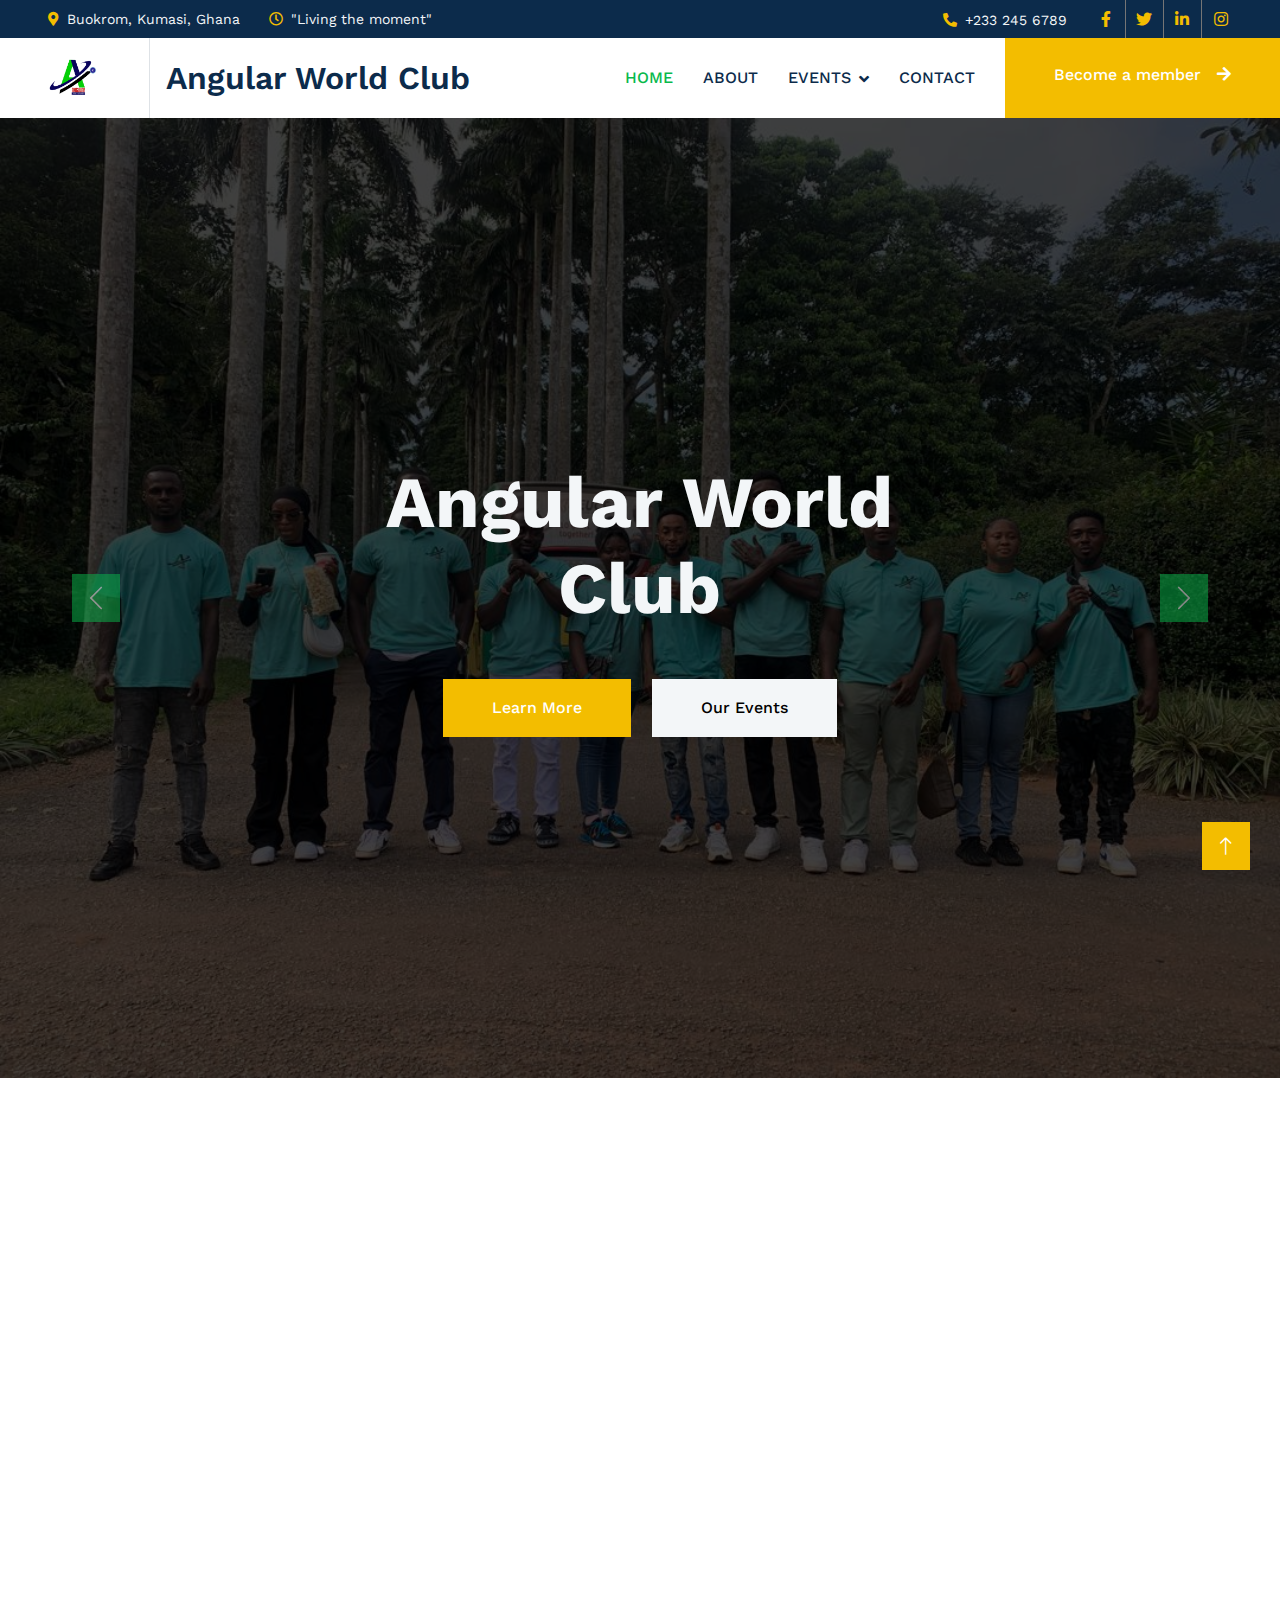
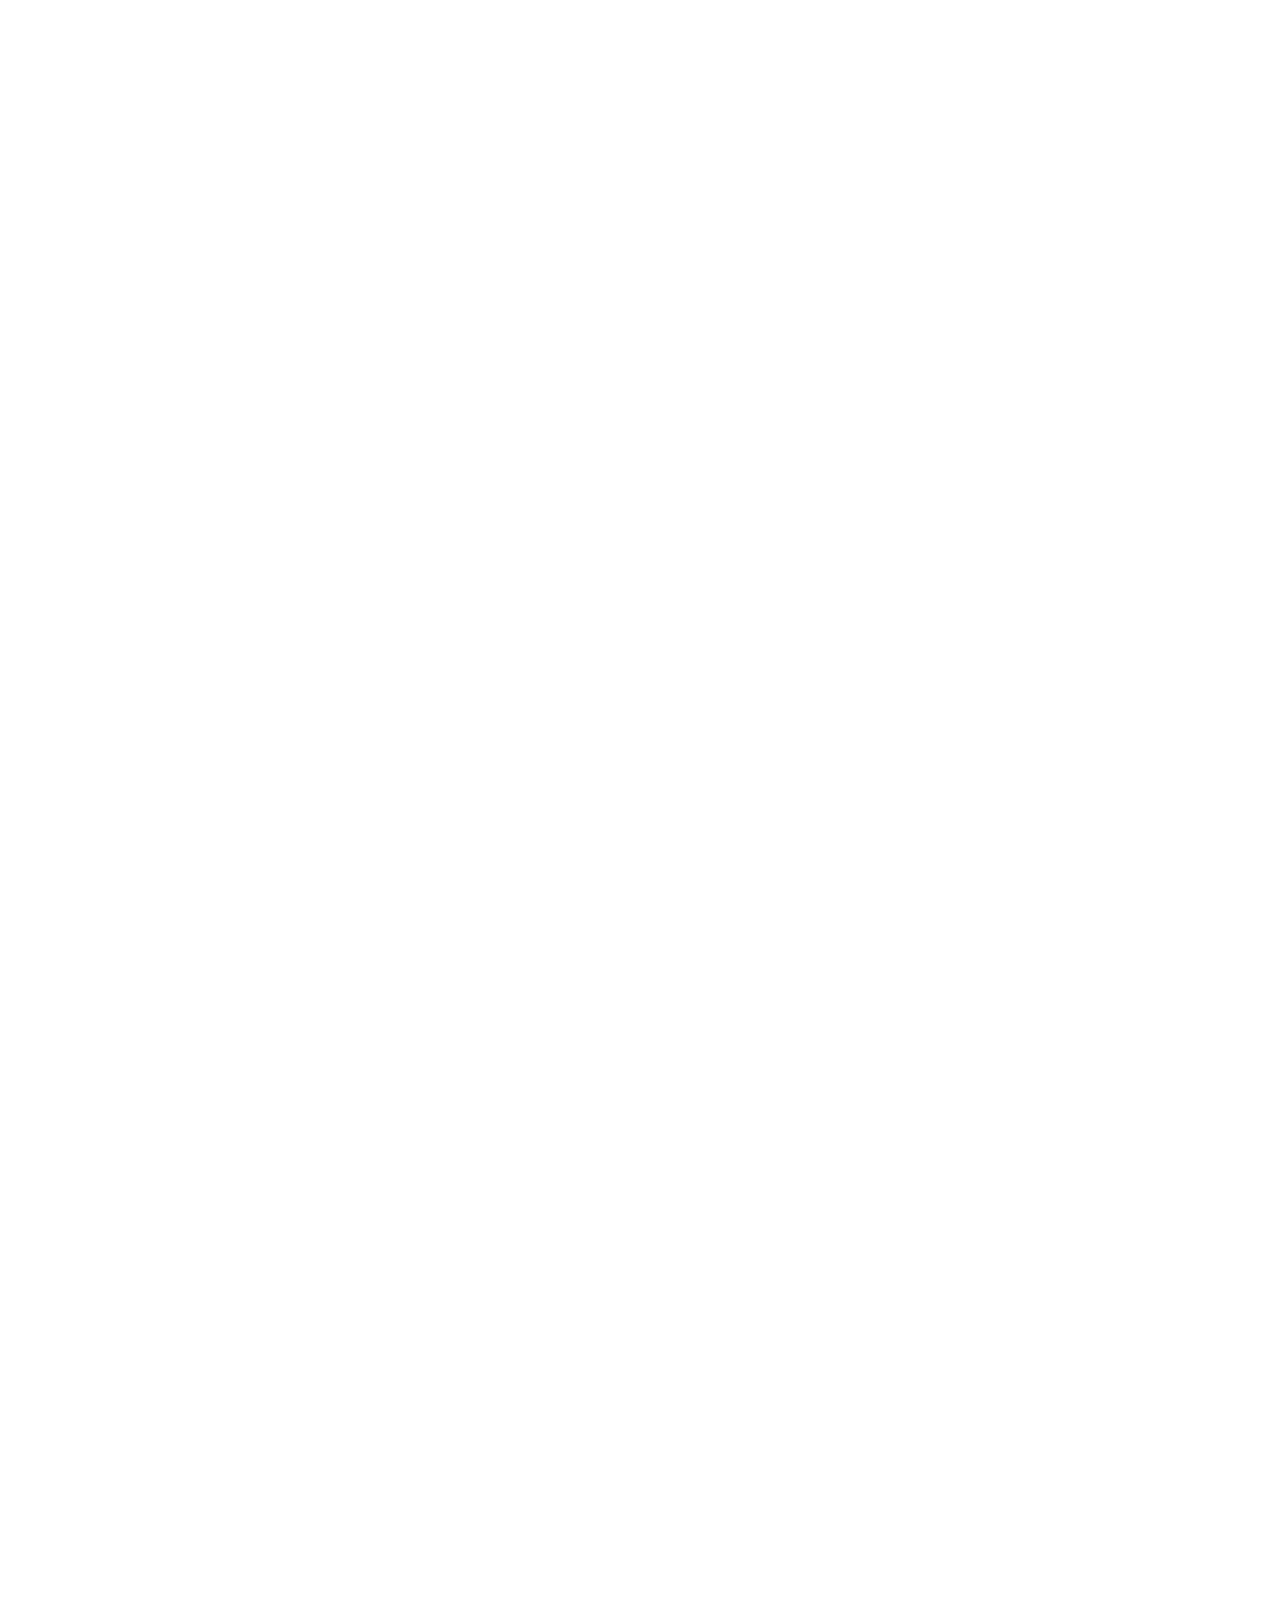
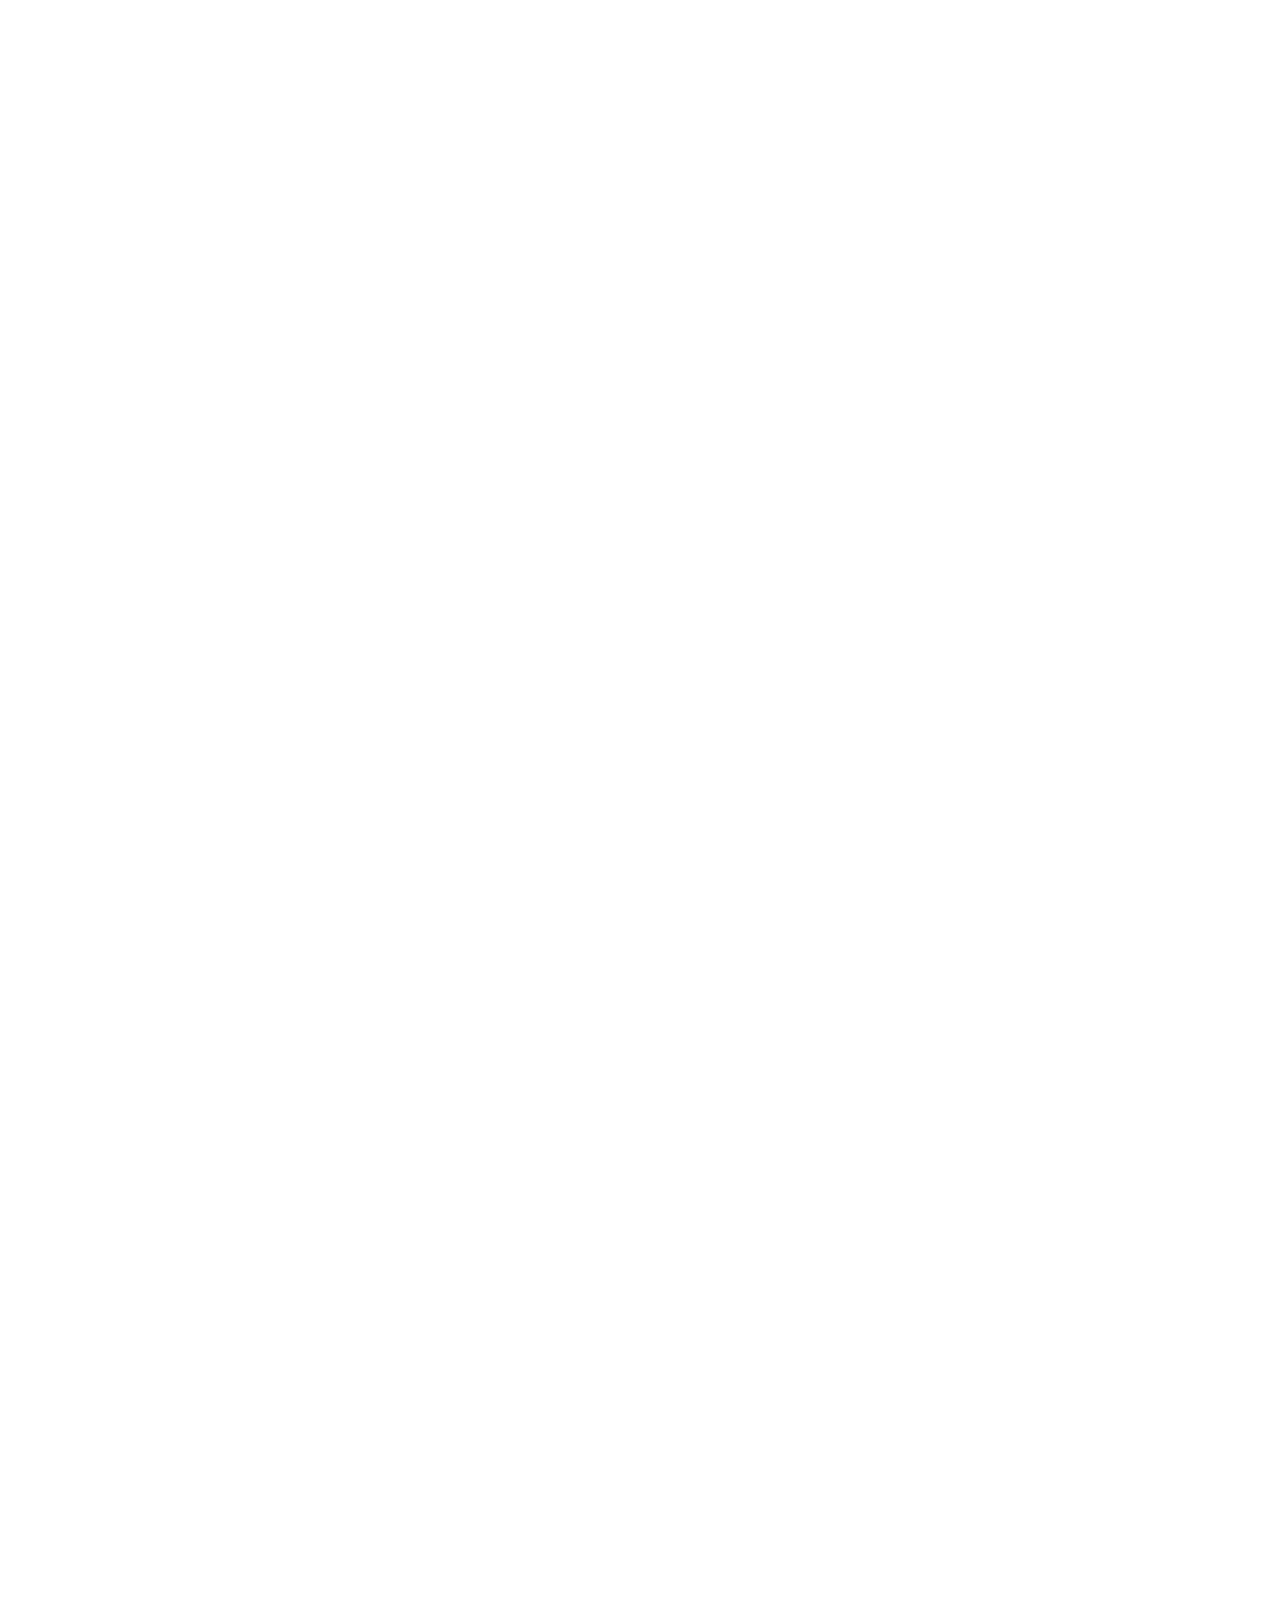
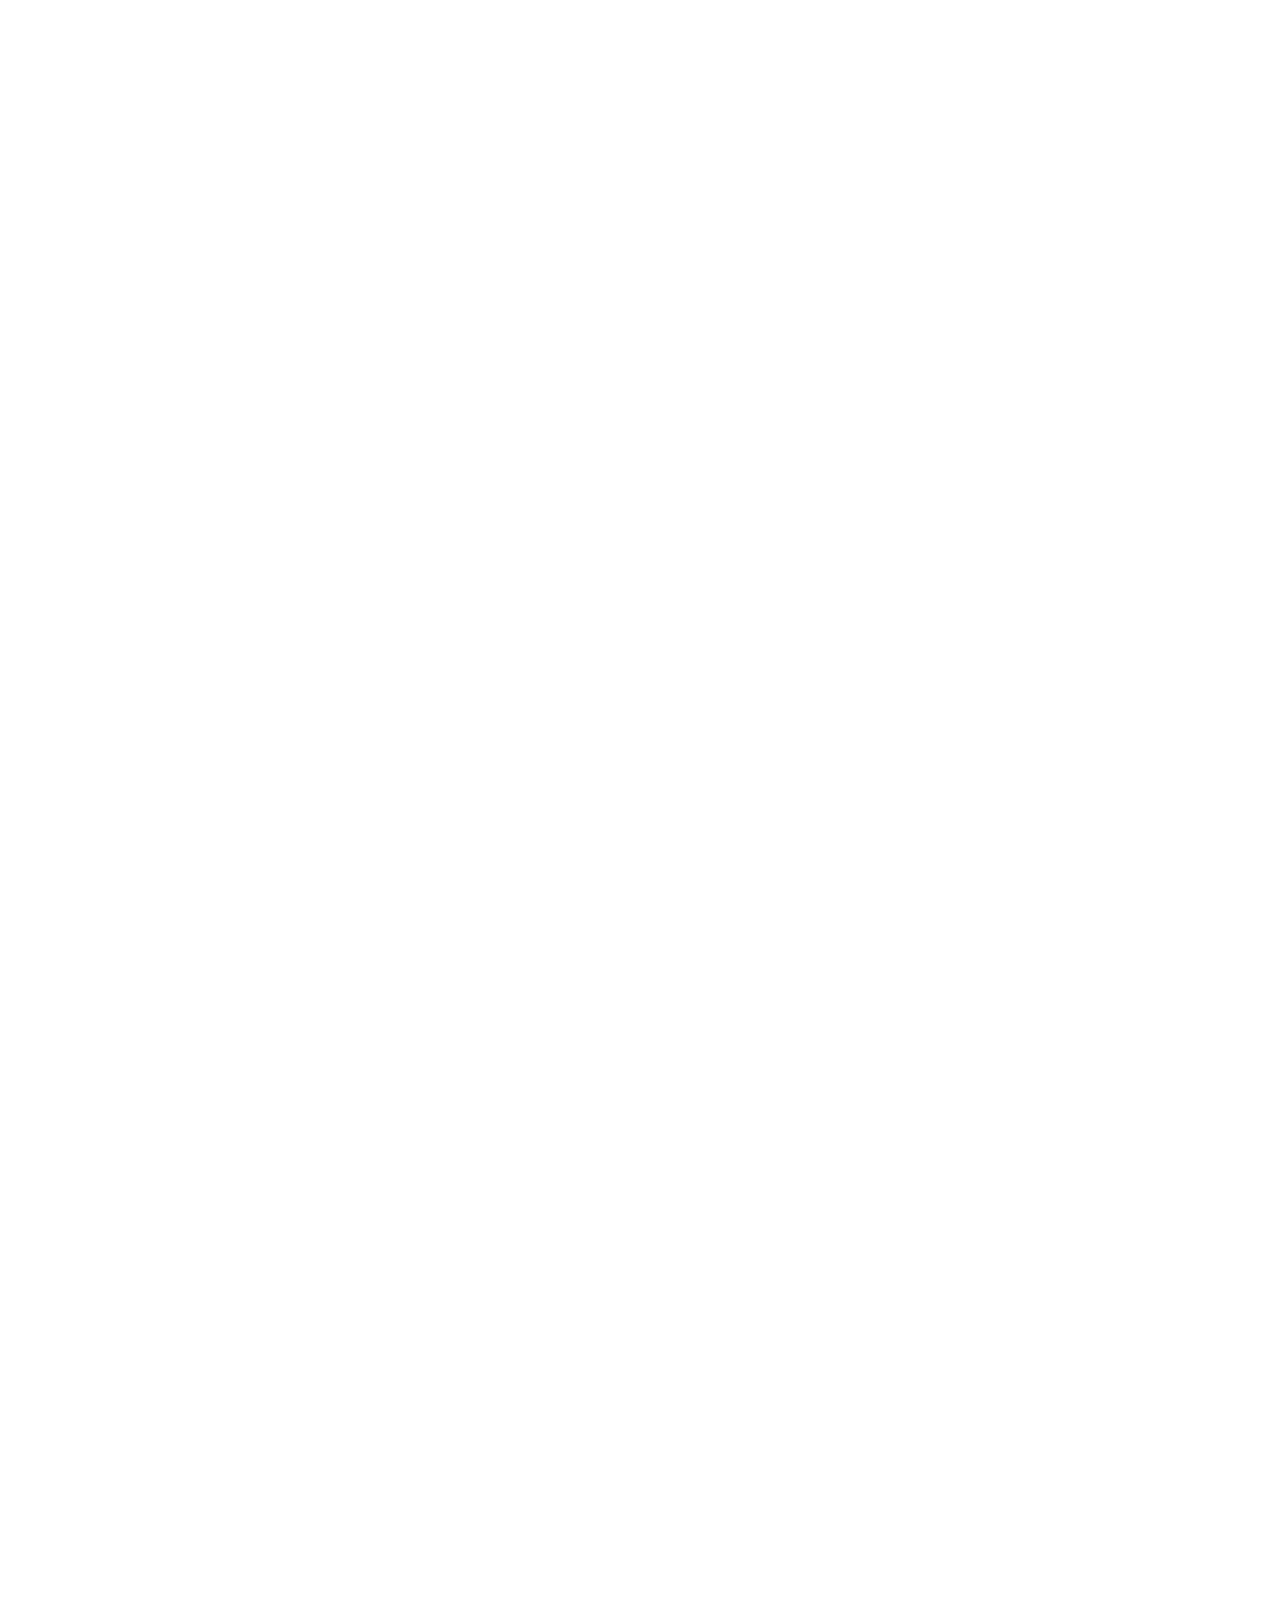
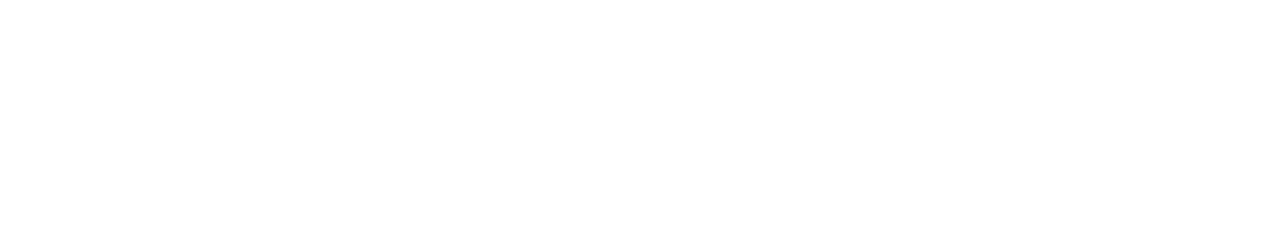
<file: index copy.html>
<!DOCTYPE html>
<html lang="en">

<head>
    <meta charset="utf-8">
    <title>Angular World Club</title>
    <meta content="width=device-width, initial-scale=1.0" name="viewport">
    <meta content="" name="keywords">
    <meta content="" name="description">

    <!-- Favicon -->
    <link href="img/logo - Copy.jpg" rel="icon">

    <!-- Google Web Fonts -->
    <link rel="preconnect" href="https://fonts.googleapis.com">
    <link rel="preconnect" href="https://fonts.gstatic.com" crossorigin>
    <link href="https://fonts.googleapis.com/css2?family=Work+Sans:wght@400;500;600;700&display=swap" rel="stylesheet">

    <!-- Icon Font Stylesheet -->
    <link href="https://cdnjs.cloudflare.com/ajax/libs/font-awesome/5.10.0/css/all.min.css" rel="stylesheet">
    <link href="https://cdn.jsdelivr.net/npm/bootstrap-icons@1.4.1/font/bootstrap-icons.css" rel="stylesheet">

    <!-- Libraries Stylesheet -->
    <link href="lib/animate/animate.min.css" rel="stylesheet">
    <link href="lib/owlcarousel/assets/owl.carousel.min.css" rel="stylesheet">

    <!-- Customized Bootstrap Stylesheet -->
    <link href="css/bootstrap.min.css" rel="stylesheet">

    <!-- Template Stylesheet -->
    <link href="css/style.css" rel="stylesheet">
</head>

<body>
    <!-- Spinner Start -->
    <div id="spinner"
        class="show bg-white position-fixed translate-middle w-100 vh-100 top-50 start-50 d-flex align-items-center justify-content-center">
        <div class="spinner-grow text-primary" role="status"></div>
    </div>
    <!-- Spinner End -->


    <!-- Topbar Start -->
    <div class="container-fluid bg-dark text-light p-0">
        <div class="row gx-0 d-none d-lg-flex">
            <div class="col-lg-7 px-5 text-start">
                <div class="h-100 d-inline-flex align-items-center me-4">
                    <small class="fa fa-map-marker-alt text-primary me-2"></small>
                    <small>Buokrom, Kumasi, Ghana</small>
                </div>
                <div class="h-100 d-inline-flex align-items-center">
                    <small class="far fa-clock text-primary me-2"></small>
                    <small>"Living the moment"</small>
                </div>
            </div>
            <div class="col-lg-5 px-5 text-end">
                <div class="h-100 d-inline-flex align-items-center me-4">
                    <small class="fa fa-phone-alt text-primary me-2"></small>
                    <small>+233 245 6789</small>
                </div>
                <div class="h-100 d-inline-flex align-items-center mx-n2">
                    <a class="btn btn-square btn-link rounded-0 border-0 border-end border-secondary" href=""><i
                            class="fab fa-facebook-f"></i></a>
                    <a class="btn btn-square btn-link rounded-0 border-0 border-end border-secondary" href=""><i
                            class="fab fa-twitter"></i></a>
                    <a class="btn btn-square btn-link rounded-0 border-0 border-end border-secondary" href=""><i
                            class="fab fa-linkedin-in"></i></a>
                    <a class="btn btn-square btn-link rounded-0" href=""><i class="fab fa-instagram"></i></a>
                </div>
            </div>
        </div>
    </div>
    <!-- Topbar End -->


    <!-- Navbar Start -->
    <nav class="navbar navbar-expand-lg bg-white navbar-light sticky-top p-0">
        <a href="index.html" class="navbar-brand d-flex align-items-center border-end px-4 px-lg-5">
            <img src="img/logo.jpg" alt="" style="height:75%;width: 95%">
        </a>
        <h2 class="m-0">Angular World Club</h2>

        <button type="button" class="navbar-toggler me-4" data-bs-toggle="collapse" data-bs-target="#navbarCollapse">
            <span class="navbar-toggler-icon"></span>
        </button>
        <div class="collapse navbar-collapse" id="navbarCollapse">
            <div class="navbar-nav ms-auto p-4 p-lg-0">
                <a href="index.html" class="nav-item nav-link active">Home</a>
                <a href="about.html" class="nav-item nav-link">About</a>
                <div class="nav-item dropdown">
                    <a href="courses.html" class="nav-link dropdown-toggle" data-bs-toggle="dropdown">Events</a>
                    <div class="dropdown-menu bg-light m-0">
                        <a href="#" class="dropdown-item">Upcoming expeditions</a>
                        <a href="#" class="dropdown-item">Past expeditions</a>
                        <a href="testing/signup.html" class="dropdown-item">Upcoming Events</a>
                        <a href="testing/login.html" class="dropdown-item">Past Events</a>

                    </div>
                </div>
                <!--
                <div class="nav-item dropdown">
                    <a href="#" class="nav-link dropdown-toggle" data-bs-toggle="dropdown">Pages</a>
                    <div class="dropdown-menu bg-light m-0">
                        <a href="feature.html" class="dropdown-item">Features</a>
                        <a href="appointment.html" class="dropdown-item">Appointment</a>
                        <a href="team.html" class="dropdown-item">Our Team</a>
                        <a href="testimonial.html" class="dropdown-item">Testimonial</a>
                        <a href="404.html" class="dropdown-item">404 Page</a>
                    </div>
                </div>
            -->
                <a href="contact.html" class="nav-item nav-link">Contact</a>
            </div>
            <a href="testing/signup.html" class="btn btn-primary py-4 px-lg-5 d-none d-lg-block">Become a member<i
                    class="fa fa-arrow-right ms-3"></i></a>
        </div>
    </nav>
    <!-- Navbar End -->


    <!-- Carousel Start -->
    <div class="container-fluid p-0 wow fadeIn" data-wow-delay="0.1s">
        <div id="header-carousel" class="carousel slide" data-bs-ride="carousel">
            <div class="carousel-inner">
                <div class="carousel-item active">
                    <img class="w-100" src="img/IMG-20241116-WA0087.jpg" alt="Image" style="height:75%;width: 75%">
                    <div class="carousel-caption">
                        <div class="container">
                            <div class="row justify-content-center">
                                <div class="col-lg-7">
                                    <h1 class="display-2 text-light mb-5 animated slideInDown">Angular World Club</h1>
                                    <a href="" class="btn btn-primary py-sm-3 px-sm-5">Learn More</a>
                                    <a href="" class="btn btn-light py-sm-3 px-sm-5 ms-3">Our Events</a>
                                </div>
                            </div>
                        </div>
                    </div>
                </div>
                <div class="carousel-item">
                    <img class="w-100" src="img/IMG-20241116-WA0087.jpg" alt="Image">
                    <div class="carousel-caption">
                        <div class="container">
                            <div class="row justify-content-center">
                                <div class="col-lg-7">
                                    <h1 class="display-2 text-light mb-5 animated slideInDown">Angular World Club</h1>
                                    <a href="" class="btn btn-primary py-sm-3 px-sm-5">Learn More</a>
                                    <a href="" class="btn btn-light py-sm-3 px-sm-5 ms-3">Our Events</a>
                                </div>
                            </div>
                        </div>
                    </div>
                </div>
            </div>
            <button class="carousel-control-prev" type="button" data-bs-target="#header-carousel" data-bs-slide="prev">
                <span class="carousel-control-prev-icon" aria-hidden="true"></span>
                <span class="visually-hidden">Previous</span>
            </button>
            <button class="carousel-control-next" type="button" data-bs-target="#header-carousel" data-bs-slide="next">
                <span class="carousel-control-next-icon" aria-hidden="true"></span>
                <span class="visually-hidden">Next</span>
            </button>
        </div>
    </div>
    <!-- Carousel End -->


    <!-- Facts Start -->
    <div class="container-fluid facts py-5 pt-lg-0">
        <div class="container py-5 pt-lg-0">
            <div class="row gx-0">
                <div class="col-lg-4 wow fadeIn" data-wow-delay="0.1s">
                    <div class="bg-white shadow d-flex align-items-center h-100 p-4" style="min-height: 150px;">
                        <div class="d-flex">
                            <div class="flex-shrink-0 btn-lg-square bg-primary">
                                <i class="fa fa-school text-white"></i>
                            </div>
                            <div class="ps-4">
                                <h5>Institutional Chapters (Actual Model)</h5>
                                <span>Discover how Angular World Club partners with schools, colleges, and institutions
                                    to build communities from within.</span>
                            </div>
                        </div>
                    </div>
                </div>
                <div class="col-lg-4 wow fadeIn" data-wow-delay="0.3s">
                    <div class="bg-white shadow d-flex align-items-center h-100 p-4" style="min-height: 150px;">
                        <div class="d-flex">
                            <div class="flex-shrink-0 btn-lg-square bg-primary">
                                <i class="fa fa-city text-white"></i>
                            </div>
                            <div class="ps-4">
                                <h5>City Centers (Purely Expeditions)</h5>
                                <span>Join our expedition-focused hubs in cities where planning, training, and launching
                                    adventures happen year-round.</span>
                            </div>
                        </div>
                    </div>
                </div>
                <div class="col-lg-4 wow fadeIn" data-wow-delay="0.5s">
                    <div class="bg-white shadow d-flex align-items-center h-100 p-4" style="min-height: 150px;">
                        <div class="d-flex">
                            <div class="flex-shrink-0 btn-lg-square bg-primary">
                                <i class="fa fa-users text-white"></i>
                            </div>
                            <div class="ps-4">
                                <h5>Membership</h5>
                                <span>Become a part of the Angular World Club family—access exclusive expeditions, training sessions, and a vibrant outdoor community.</span>
                            </div>
                        </div>
                    </div>
                </div>
            </div>
        </div>
    </div>
    <!-- Facts End -->


    <!-- About Start -->
    <div class="container-xxl py-6">
        <div class="container">
            <div class="row g-5">
                <div class="col-lg-6 wow fadeInUp" data-wow-delay="0.1s">
                    <div class="position-relative overflow-hidden ps-5 pt-5 h-100" style="min-height: 400px;">
                        <img class="position-absolute w-100 h-100" src="img/about-1.jpg" alt=""
                            style="object-fit: cover;">
                        <img class="position-absolute top-0 start-0 bg-white pe-3 pb-3" src="img/about-2.jpg" alt=""
                            style="width: 200px; height: 200px;">
                    </div>
                </div>
                <div class="col-lg-6 wow fadeInUp" data-wow-delay="0.5s">
                    <div class="h-100">
                        <h6 class="text-primary text-uppercase mb-2">About Angular World Club</h6>
                        <h1 class="display-6 mb-4">Welcome to Angular World Club</h1>
                        <p>
                            Angular world club (AWC) is a social club, designed to groom and help members to build good
                            personality through field work, research, review, exploration and outreach programs. AWC
                            aims to create opportunities for Job acquisition, scholarships and vacation trip
                            packages/Souvenirs for members.
                            It is a platform made to build experts in the field of Mankind history, cultural heritage as
                            well as Knowledge exchange in Technical, Commercial, Security and Social Programs with other
                            institutions and organizations in other global communities. It is a platform to provide
                            assistance to support communities, schools and equip individuals with the needed skills
                            capable of Crafting and innovating new things for their holistic development in Research-
                            Oriented Programs and Corporate Engagements.</p>
                        <p class="mb-4">Discover the world one adventure at a time</p>
                        <div class="row g-2 mb-4 pb-2">
                            <div class="col-sm-6">
                                <i class="fa fa-check text-primary me-2"></i>Fully Licensed
                            </div>
                            <div class="col-sm-6">
                                <i class="fa fa-check text-primary me-2"></i>Online Tracking
                            </div>
                            <div class="col-sm-6">
                                <i class="fa fa-check text-primary me-2"></i>Afordable Fee
                            </div>
                            <div class="col-sm-6">
                                <i class="fa fa-check text-primary me-2"></i>Best Trainers
                            </div>
                        </div>
                        <div class="row g-4">
                            <div class="col-sm-6">
                                <a class="btn btn-primary py-3 px-5" href="">Read More</a>
                            </div>
                            <div class="col-sm-6">
                                <a class="d-inline-flex align-items-center btn btn-outline-primary border-2 p-2"
                                    href="tel:+0123456789">
                                    <span class="flex-shrink-0 btn-square bg-primary">
                                        <i class="fa fa-phone-alt text-white"></i>
                                    </span>
                                    <span class="px-3">+012 345 6789</span>
                                </a>
                            </div>
                        </div>
                    </div>
                </div>
            </div>
        </div>
    </div>
    <!-- About End -->


    <!-- Courses Start -->
    <div class="container-xxl courses my-6 py-6 pb-0">
        <div class="container">
            <div class="text-center mx-auto mb-5 wow fadeInUp" data-wow-delay="0.1s" style="max-width: 500px;">
                <h6 class="text-primary text-uppercase mb-2">Tranding Courses</h6>
                <h1 class="display-6 mb-4">Our Courses Upskill You With Driving Training</h1>
            </div>
            <div class="row g-4 justify-content-center">
                <div class="col-lg-4 col-md-6 wow fadeInUp" data-wow-delay="0.1s">
                    <div class="courses-item d-flex flex-column bg-white overflow-hidden h-100">
                        <div class="text-center p-4 pt-0">
                            <div class="d-inline-block bg-primary text-white fs-5 py-1 px-4 mb-4">$99</div>
                            <h5 class="mb-3">Automatic Car Lessons</h5>
                            <p>Tempor erat elitr rebum at clita dolor diam ipsum sit diam amet diam et eos</p>
                            <ol class="breadcrumb justify-content-center mb-0">
                                <li class="breadcrumb-item small"><i class="fa fa-signal text-primary me-2"></i>Beginner
                                </li>
                                <li class="breadcrumb-item small"><i class="fa fa-calendar-alt text-primary me-2"></i>3
                                    Week</li>
                            </ol>
                        </div>
                        <div class="position-relative mt-auto">
                            <img class="img-fluid" src="img/courses-1.jpg" alt="">
                            <div class="courses-overlay">
                                <a class="btn btn-outline-primary border-2" href="">Read More</a>
                            </div>
                        </div>
                    </div>
                </div>
                <div class="col-lg-4 col-md-6 wow fadeInUp" data-wow-delay="0.3s">
                    <div class="courses-item d-flex flex-column bg-white overflow-hidden h-100">
                        <div class="text-center p-4 pt-0">
                            <div class="d-inline-block bg-primary text-white fs-5 py-1 px-4 mb-4">$99</div>
                            <h5 class="mb-3">Highway Driving Lesson</h5>
                            <p>Tempor erat elitr rebum at clita dolor diam ipsum sit diam amet diam et eos</p>
                            <ol class="breadcrumb justify-content-center mb-0">
                                <li class="breadcrumb-item small"><i class="fa fa-signal text-primary me-2"></i>Beginner
                                </li>
                                <li class="breadcrumb-item small"><i class="fa fa-calendar-alt text-primary me-2"></i>3
                                    Week</li>
                            </ol>
                        </div>
                        <div class="position-relative mt-auto">
                            <img class="img-fluid" src="img/courses-2.jpg" alt="">
                            <div class="courses-overlay">
                                <a class="btn btn-outline-primary border-2" href="">Read More</a>
                            </div>
                        </div>
                    </div>
                </div>
                <div class="col-lg-4 col-md-6 wow fadeInUp" data-wow-delay="0.5s">
                    <div class="courses-item d-flex flex-column bg-white overflow-hidden h-100">
                        <div class="text-center p-4 pt-0">
                            <div class="d-inline-block bg-primary text-white fs-5 py-1 px-4 mb-4">$99</div>
                            <h5 class="mb-3">International Driving</h5>
                            <p>Tempor erat elitr rebum at clita dolor diam ipsum sit diam amet diam et eos</p>
                            <ol class="breadcrumb justify-content-center mb-0">
                                <li class="breadcrumb-item small"><i class="fa fa-signal text-primary me-2"></i>Beginner
                                </li>
                                <li class="breadcrumb-item small"><i class="fa fa-calendar-alt text-primary me-2"></i>3
                                    Week</li>
                            </ol>
                        </div>
                        <div class="position-relative mt-auto">
                            <img class="img-fluid" src="img/courses-3.jpg" alt="">
                            <div class="courses-overlay">
                                <a class="btn btn-outline-primary border-2" href="">Read More</a>
                            </div>
                        </div>
                    </div>
                </div>
                <div class="col-lg-8 my-6 mb-0 wow fadeInUp" data-wow-delay="0.1s">
                    <div class="bg-primary text-center p-5">
                        <h1 class="mb-4">Make Appointment</h1>
                        <form>
                            <div class="row g-3">
                                <div class="col-sm-6">
                                    <div class="form-floating">
                                        <input type="text" class="form-control border-0" id="gname"
                                            placeholder="Gurdian Name">
                                        <label for="gname">Your Name</label>
                                    </div>
                                </div>
                                <div class="col-sm-6">
                                    <div class="form-floating">
                                        <input type="email" class="form-control border-0" id="gmail"
                                            placeholder="Gurdian Email">
                                        <label for="gmail">Your Email</label>
                                    </div>
                                </div>
                                <div class="col-sm-6">
                                    <div class="form-floating">
                                        <input type="text" class="form-control border-0" id="cname"
                                            placeholder="Child Name">
                                        <label for="cname">Courses Type</label>
                                    </div>
                                </div>
                                <div class="col-sm-6">
                                    <div class="form-floating">
                                        <input type="text" class="form-control border-0" id="cage"
                                            placeholder="Child Age">
                                        <label for="cage">Car Type</label>
                                    </div>
                                </div>
                                <div class="col-12">
                                    <div class="form-floating">
                                        <textarea class="form-control border-0" placeholder="Leave a message here"
                                            id="message" style="height: 100px"></textarea>
                                        <label for="message">Message</label>
                                    </div>
                                </div>
                                <div class="col-12">
                                    <button class="btn btn-dark w-100 py-3" type="submit">Submit</button>
                                </div>
                            </div>
                        </form>
                    </div>
                </div>
            </div>
        </div>
    </div>
    <!-- Courses End -->


    <!-- Features Start -->
    <div class="container-xxl py-6">
        <div class="container">
            <div class="row g-5">
                <div class="col-lg-6 wow fadeInUp" data-wow-delay="0.1s">
                    <h6 class="text-primary text-uppercase mb-2">Why Choose Us!</h6>
                    <h1 class="display-6 mb-4">Best Driving Training Agency In Your City</h1>
                    <p class="mb-5">Tempor erat elitr rebum at clita. Diam dolor diam ipsum sit. Aliqu diam amet diam et
                        eos. Clita erat ipsum et lorem et sit, sed stet lorem sit clita duo justo magna dolore erat amet
                    </p>
                    <div class="row gy-5 gx-4">
                        <div class="col-sm-6 wow fadeIn" data-wow-delay="0.1s">
                            <div class="d-flex align-items-center mb-3">
                                <div class="flex-shrink-0 btn-square bg-primary me-3">
                                    <i class="fa fa-check text-white"></i>
                                </div>
                                <h5 class="mb-0">Fully Licensed</h5>
                            </div>
                            <span>Magna sea eos sit dolor, ipsum amet ipsum lorem diam eos</span>
                        </div>
                        <div class="col-sm-6 wow fadeIn" data-wow-delay="0.2s">
                            <div class="d-flex align-items-center mb-3">
                                <div class="flex-shrink-0 btn-square bg-primary me-3">
                                    <i class="fa fa-check text-white"></i>
                                </div>
                                <h5 class="mb-0">Online Tracking</h5>
                            </div>
                            <span>Magna sea eos sit dolor, ipsum amet ipsum lorem diam eos</span>
                        </div>
                        <div class="col-sm-6 wow fadeIn" data-wow-delay="0.3s">
                            <div class="d-flex align-items-center mb-3">
                                <div class="flex-shrink-0 btn-square bg-primary me-3">
                                    <i class="fa fa-check text-white"></i>
                                </div>
                                <h5 class="mb-0">Afordable Fee</h5>
                            </div>
                            <span>Magna sea eos sit dolor, ipsum amet ipsum lorem diam eos</span>
                        </div>
                        <div class="col-sm-6 wow fadeIn" data-wow-delay="0.4s">
                            <div class="d-flex align-items-center mb-3">
                                <div class="flex-shrink-0 btn-square bg-primary me-3">
                                    <i class="fa fa-check text-white"></i>
                                </div>
                                <h5 class="mb-0">Best Trainers</h5>
                            </div>
                            <span>Magna sea eos sit dolor, ipsum amet ipsum lorem diam eos</span>
                        </div>
                    </div>
                </div>
                <div class="col-lg-6 wow fadeInUp" data-wow-delay="0.5s">
                    <div class="position-relative overflow-hidden pe-5 pt-5 h-100" style="min-height: 400px;">
                        <img class="position-absolute w-100 h-100" src="img/about-1.jpg" alt=""
                            style="object-fit: cover;">
                        <img class="position-absolute top-0 end-0 bg-white ps-3 pb-3" src="img/about-2.jpg" alt=""
                            style="width: 200px; height: 200px">
                    </div>
                </div>
            </div>
        </div>
    </div>
    <!-- Features End -->


    <!-- Team Start -->
    <div class="container-xxl py-6">
        <div class="container">
            <div class="text-center mx-auto mb-5 wow fadeInUp" data-wow-delay="0.1s" style="max-width: 500px;">
                <h6 class="text-primary text-uppercase mb-2">Meet The Team</h6>
                <h1 class="display-6 mb-4">We Have Great Experience Of Driving</h1>
            </div>
            <div class="row g-0 team-items">
                <div class="col-lg-3 col-md-6 wow fadeInUp" data-wow-delay="0.1s">
                    <div class="team-item position-relative">
                        <div class="position-relative">
                            <img class="img-fluid" src="img/team-1.jpg" alt="">
                            <div class="team-social text-center">
                                <a class="btn btn-square btn-outline-primary border-2 m-1" href=""><i
                                        class="fab fa-facebook-f"></i></a>
                                <a class="btn btn-square btn-outline-primary border-2 m-1" href=""><i
                                        class="fab fa-twitter"></i></a>
                                <a class="btn btn-square btn-outline-primary border-2 m-1" href=""><i
                                        class="fab fa-instagram"></i></a>
                            </div>
                        </div>
                        <div class="bg-light text-center p-4">
                            <h5 class="mt-2">Full Name</h5>
                            <span>Trainer</span>
                        </div>
                    </div>
                </div>
                <div class="col-lg-3 col-md-6 wow fadeInUp" data-wow-delay="0.3s">
                    <div class="team-item position-relative">
                        <div class="position-relative">
                            <img class="img-fluid" src="img/team-2.jpg" alt="">
                            <div class="team-social text-center">
                                <a class="btn btn-square btn-outline-primary border-2 m-1" href=""><i
                                        class="fab fa-facebook-f"></i></a>
                                <a class="btn btn-square btn-outline-primary border-2 m-1" href=""><i
                                        class="fab fa-twitter"></i></a>
                                <a class="btn btn-square btn-outline-primary border-2 m-1" href=""><i
                                        class="fab fa-instagram"></i></a>
                            </div>
                        </div>
                        <div class="bg-light text-center p-4">
                            <h5 class="mt-2">Full Name</h5>
                            <span>Trainer</span>
                        </div>
                    </div>
                </div>
                <div class="col-lg-3 col-md-6 wow fadeInUp" data-wow-delay="0.5s">
                    <div class="team-item position-relative">
                        <div class="position-relative">
                            <img class="img-fluid" src="img/team-3.jpg" alt="">
                            <div class="team-social text-center">
                                <a class="btn btn-square btn-outline-primary border-2 m-1" href=""><i
                                        class="fab fa-facebook-f"></i></a>
                                <a class="btn btn-square btn-outline-primary border-2 m-1" href=""><i
                                        class="fab fa-twitter"></i></a>
                                <a class="btn btn-square btn-outline-primary border-2 m-1" href=""><i
                                        class="fab fa-instagram"></i></a>
                            </div>
                        </div>
                        <div class="bg-light text-center p-4">
                            <h5 class="mt-2">Full Name</h5>
                            <span>Trainer</span>
                        </div>
                    </div>
                </div>
                <div class="col-lg-3 col-md-6 wow fadeInUp" data-wow-delay="0.7s">
                    <div class="team-item position-relative">
                        <div class="position-relative">
                            <img class="img-fluid" src="img/team-4.jpg" alt="">
                            <div class="team-social text-center">
                                <a class="btn btn-square btn-outline-primary border-2 m-1" href=""><i
                                        class="fab fa-facebook-f"></i></a>
                                <a class="btn btn-square btn-outline-primary border-2 m-1" href=""><i
                                        class="fab fa-twitter"></i></a>
                                <a class="btn btn-square btn-outline-primary border-2 m-1" href=""><i
                                        class="fab fa-instagram"></i></a>
                            </div>
                        </div>
                        <div class="bg-light text-center p-4">
                            <h5 class="mt-2">Full Name</h5>
                            <span>Trainer</span>
                        </div>
                    </div>
                </div>
            </div>
        </div>
    </div>
    <!-- Team End -->


    <!-- Testimonial Start -->
    <div class="container-xxl py-6">
        <div class="container">
            <div class="text-center mx-auto mb-5 wow fadeInUp" data-wow-delay="0.1s" style="max-width: 500px;">
                <h6 class="text-primary text-uppercase mb-2">Testimonial</h6>
                <h1 class="display-6 mb-4">What Our Clients Say!</h1>
            </div>
            <div class="row justify-content-center">
                <div class="col-lg-8 wow fadeInUp" data-wow-delay="0.1s">
                    <div class="owl-carousel testimonial-carousel">
                        <div class="testimonial-item text-center">
                            <div class="position-relative mb-5">
                                <img class="img-fluid rounded-circle mx-auto" src="img/testimonial-1.jpg" alt="">
                                <div class="position-absolute top-100 start-50 translate-middle d-flex align-items-center justify-content-center bg-white rounded-circle"
                                    style="width: 60px; height: 60px;">
                                    <i class="fa fa-quote-left fa-2x text-primary"></i>
                                </div>
                            </div>
                            <p class="fs-4">Dolores sed duo clita tempor justo dolor et stet lorem kasd labore dolore
                                lorem ipsum. At lorem lorem magna ut et, nonumy et labore et tempor diam tempor erat.
                            </p>
                            <hr class="w-25 mx-auto">
                            <h5>Client Name</h5>
                            <span>Profession</span>
                        </div>
                        <div class="testimonial-item text-center">
                            <div class="position-relative mb-5">
                                <img class="img-fluid rounded-circle mx-auto" src="img/testimonial-2.jpg" alt="">
                                <div class="position-absolute top-100 start-50 translate-middle d-flex align-items-center justify-content-center bg-white rounded-circle"
                                    style="width: 60px; height: 60px;">
                                    <i class="fa fa-quote-left fa-2x text-primary"></i>
                                </div>
                            </div>
                            <p class="fs-4">Dolores sed duo clita tempor justo dolor et stet lorem kasd labore dolore
                                lorem ipsum. At lorem lorem magna ut et, nonumy et labore et tempor diam tempor erat.
                            </p>
                            <hr class="w-25 mx-auto">
                            <h5>Client Name</h5>
                            <span>Profession</span>
                        </div>
                        <div class="testimonial-item text-center">
                            <div class="position-relative mb-5">
                                <img class="img-fluid rounded-circle mx-auto" src="img/testimonial-3.jpg" alt="">
                                <div class="position-absolute top-100 start-50 translate-middle d-flex align-items-center justify-content-center bg-white rounded-circle"
                                    style="width: 60px; height: 60px;">
                                    <i class="fa fa-quote-left fa-2x text-primary"></i>
                                </div>
                            </div>
                            <p class="fs-4">Dolores sed duo clita tempor justo dolor et stet lorem kasd labore dolore
                                lorem ipsum. At lorem lorem magna ut et, nonumy et labore et tempor diam tempor erat.
                            </p>
                            <hr class="w-25 mx-auto">
                            <h5>Client Name</h5>
                            <span>Profession</span>
                        </div>
                    </div>
                </div>
            </div>
        </div>
    </div>
    <!-- Testimonial End -->


    <!-- Footer Start -->
    <div class="container-fluid bg-dark text-light footer my-6 mb-0 py-6 wow fadeIn" data-wow-delay="0.1s">
        <div class="container">
            <div class="row g-5">
                <div class="col-lg-3 col-md-6">
                    <h4 class="text-white mb-4">Get In Touch</h4>
                    <h2 class="text-primary mb-4"></i>Angular World</h2>
                    <p class="mb-2"><i class="fa fa-map-marker-alt me-3"></i>P. O. Box 1277 Adum Ksi.
                        Aamusted-Kumasi, Ashanti.
                    </p>
                    <p class="mb-2"><i class="fa fa-phone-alt me-3"></i>0240040318</p>
                    <p class="mb-2">0595298636</p>
                    <p class="mb-2">0597335463</p>
                    <p class="mb-2">0557220534</p>
                    <p class="mb-2"><i class="fa fa-envelope me-3"></i>angularworldclub2022@gmail.com</p>
                </div>
                <div class="col-lg-3 col-md-6">
                    <h4 class="text-light mb-4">Quick Links</h4>
                    <a class="btn btn-link" href="">About Us</a>
                    <a class="btn btn-link" href="">Contact Us</a>
                    <a class="btn btn-link" href="">Our Services</a>
                    <a class="btn btn-link" href="">Terms & Condition</a>
                    <a class="btn btn-link" href="">Support</a>
                </div>
                <div class="col-lg-3 col-md-6">
                    <h4 class="text-light mb-4">Popular Links</h4>
                    <a class="btn btn-link" href="">About Us</a>
                    <a class="btn btn-link" href="">Contact Us</a>
                    <a class="btn btn-link" href="">Our Services</a>
                    <a class="btn btn-link" href="">Terms & Condition</a>
                    <a class="btn btn-link" href="">Support</a>
                </div>
                <div class="col-lg-3 col-md-6">
                    <h4 class="text-light mb-4">Newsletter</h4>
                    <form action="">
                        <div class="input-group">
                            <input type="text" class="form-control p-3 border-0" placeholder="Your Email Address">
                            <button class="btn btn-primary">Sign Up</button>
                        </div>
                    </form>
                    <h6 class="text-white mt-4 mb-3">Follow Us</h6>
                    <div class="d-flex pt-2">
                        <a class="btn btn-square btn-outline-light me-1" href=""><i class="fab fa-twitter"></i></a>
                        <a class="btn btn-square btn-outline-light me-1" href=""><i class="fab fa-facebook-f"></i></a>
                        <a class="btn btn-square btn-outline-light me-1" href=""><i class="fab fa-youtube"></i></a>
                        <a class="btn btn-square btn-outline-light me-0" href=""><i class="fab fa-linkedin-in"></i></a>
                    </div>
                </div>
            </div>
        </div>
    </div>
    <!-- Footer End -->


    <!-- Copyright Start -->
    <div class="container-fluid copyright text-light py-4 wow fadeIn" data-wow-delay="0.1s">
        <div class="container">
            <div class="row">
                <div class="col-md-6 text-center text-md-start mb-3 mb-md-0">
                    &copy; <a href="#">Angular World Club</a>, All Right Reserved.
                </div>
                <div class="col-md-6 text-center text-md-end">
                    Designed By <a href="">Unzip Software Solutions Accra</a>
                </div>
            </div>
        </div>
    </div>
    <!-- Copyright End -->


    <!-- Back to Top -->
    <a href="#" class="btn btn-lg btn-primary btn-lg-square back-to-top"><i class="bi bi-arrow-up"></i></a>


    <!-- JavaScript Libraries -->
    <script src="https://code.jquery.com/jquery-3.4.1.min.js"></script>
    <script src="https://cdn.jsdelivr.net/npm/bootstrap@5.0.0/dist/js/bootstrap.bundle.min.js"></script>
    <script src="lib/wow/wow.min.js"></script>
    <script src="lib/easing/easing.min.js"></script>
    <script src="lib/waypoints/waypoints.min.js"></script>
    <script src="lib/owlcarousel/owl.carousel.min.js"></script>

    <!-- Template Javascript -->
    <script src="js/main.js"></script>
</body>

</html>
</file>
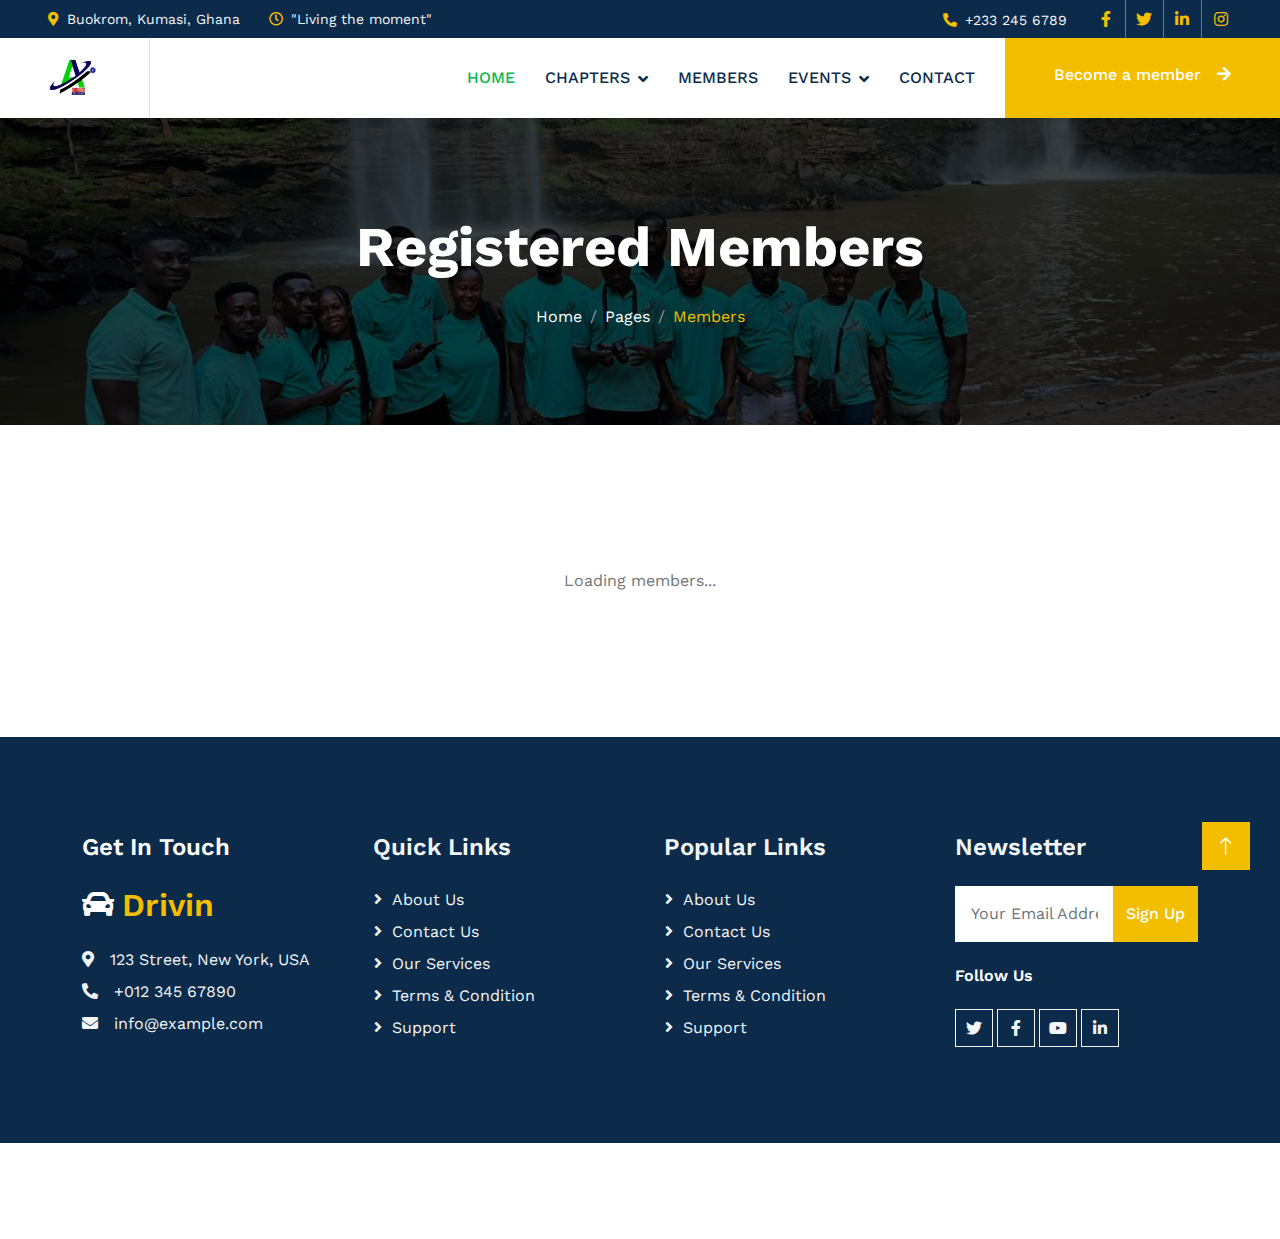
<file: members.html>
<!DOCTYPE html>
<html lang="en">

<head>
    <meta charset="utf-8">
    <title>Members</title>
    <meta content="width=device-width, initial-scale=1.0" name="viewport">
    <meta content="" name="keywords">
    <meta content="" name="description">

    <!-- Favicon -->
    <link href="img/favicon.ico" rel="icon">

    <!-- Google Web Fonts -->
    <link rel="preconnect" href="https://fonts.googleapis.com">
    <link rel="preconnect" href="https://fonts.gstatic.com" crossorigin>
    <link href="https://fonts.googleapis.com/css2?family=Work+Sans:wght@400;500;600;700&display=swap" rel="stylesheet"> 

    <!-- Icon Font Stylesheet -->
    <link href="https://cdnjs.cloudflare.com/ajax/libs/font-awesome/5.10.0/css/all.min.css" rel="stylesheet">
    <link href="https://cdn.jsdelivr.net/npm/bootstrap-icons@1.4.1/font/bootstrap-icons.css" rel="stylesheet">

    <!-- Libraries Stylesheet -->
    <link href="lib/animate/animate.min.css" rel="stylesheet">
    <link href="lib/owlcarousel/assets/owl.carousel.min.css" rel="stylesheet">

    <!-- Customized Bootstrap Stylesheet -->
    <link href="css/bootstrap.min.css" rel="stylesheet">

    <!-- Template Stylesheet -->
    <link href="css/style.css" rel="stylesheet">
</head>

<body>
    <!-- Spinner Start -->
    <div id="spinner"
        class="show bg-white position-fixed translate-middle w-100 vh-100 top-50 start-50 d-flex align-items-center justify-content-center">
        <div class="spinner-grow text-primary" role="status"></div>
    </div>
    <!-- Spinner End -->


    <!-- Topbar Start -->
    <div class="container-fluid bg-dark text-light p-0">
        <div class="row gx-0 d-none d-lg-flex">
            <div class="col-lg-7 px-5 text-start">
                <div class="h-100 d-inline-flex align-items-center me-4">
                    <small class="fa fa-map-marker-alt text-primary me-2"></small>
                    <small>Buokrom, Kumasi, Ghana</small>
                </div>
                <div class="h-100 d-inline-flex align-items-center">
                    <small class="far fa-clock text-primary me-2"></small>
                    <small>"Living the moment"</small>
                </div>
            </div>
            <div class="col-lg-5 px-5 text-end">
                <div class="h-100 d-inline-flex align-items-center me-4">
                    <small class="fa fa-phone-alt text-primary me-2"></small>
                    <small>+233 245 6789</small>
                </div>
                <div class="h-100 d-inline-flex align-items-center mx-n2">
                    <a class="btn btn-square btn-link rounded-0 border-0 border-end border-secondary" href=""><i
                            class="fab fa-facebook-f"></i></a>
                    <a class="btn btn-square btn-link rounded-0 border-0 border-end border-secondary" href=""><i
                            class="fab fa-twitter"></i></a>
                    <a class="btn btn-square btn-link rounded-0 border-0 border-end border-secondary" href=""><i
                            class="fab fa-linkedin-in"></i></a>
                    <a class="btn btn-square btn-link rounded-0" href=""><i class="fab fa-instagram"></i></a>
                </div>
            </div>
        </div>
    </div>
    <!-- Topbar End -->


    <!-- Navbar Start -->
    <nav class="navbar navbar-expand-lg bg-white navbar-light sticky-top p-0">
        <a href="testing_html.html" class="navbar-brand d-flex align-items-center border-end px-4 px-lg-5">
            <img src="img/logo.jpg" alt="" style="height:75%;width: 95%">
        </a>
       <!--   <h2 style="font-size: 25px" class="m-0">Angular World Club</h2> -->

        <button type="button" class="navbar-toggler me-4" data-bs-toggle="collapse" data-bs-target="#navbarCollapse">
            <span class="navbar-toggler-icon"></span>
        </button>
        <div class="collapse navbar-collapse" id="navbarCollapse">
            <div class="navbar-nav ms-auto p-4 p-lg-0">
                <a href="index.html" class="nav-item nav-link active">Home</a>
                <div class="nav-item dropdown">
                    <a href="courses.html" class="nav-link dropdown-toggle" data-bs-toggle="dropdown">Chapters</a>
                    <div class="dropdown-menu bg-light m-0">
                        <a href="#" class="dropdown-item">Institutional Chapters</a>
                        <a href="#" class="dropdown-item">City Centers</a>
                    </div>
                
                </div>
                <a href="members.html" class="nav-item nav-link">Members</a>
                <div class="nav-item dropdown">
                    <a href="courses.html" class="nav-link dropdown-toggle" data-bs-toggle="dropdown">Events</a>
                    <div class="dropdown-menu bg-light m-0">
                        <a href="#" class="dropdown-item">Upcoming expeditions</a>
                        <a href="#" class="dropdown-item">Past expeditions</a>
                        <a href="testing/signup.html" class="dropdown-item">Upcoming Events</a>
                        <a href="testing/login.html" class="dropdown-item">Past Events</a>

                    </div>
                </div>
                <!--
                <div class="nav-item dropdown">
                    <a href="#" class="nav-link dropdown-toggle" data-bs-toggle="dropdown">Pages</a>
                    <div class="dropdown-menu bg-light m-0">
                        <a href="feature.html" class="dropdown-item">Features</a>
                        <a href="appointment.html" class="dropdown-item">Appointment</a>
                        <a href="team.html" class="dropdown-item">Our Team</a>
                        <a href="testimonial.html" class="dropdown-item">Testimonial</a>
                        <a href="404.html" class="dropdown-item">404 Page</a>
                    </div>
                </div>
            -->
                <a href="contact.html" class="nav-item nav-link">Contact</a>
            </div>
            <a class="btn btn-primary py-4 px-lg-5 d-none d-lg-block"
                onclick="document.getElementById('membershipModal').classList.add('show')">Become a member<i
                    class="fa fa-arrow-right ms-3"></i></a>
        </div>
    </nav>
    <!-- Navbar End -->


<!-- Page Header Start -->
<div class="container-fluid page-header py-6 my-6 mt-0 wow fadeIn" data-wow-delay="0.1s">
    <div class="container text-center">
        <h1 class="display-4 text-white animated slideInDown mb-4">Registered Members</h1>
        <nav aria-label="breadcrumb animated slideInDown">
            <ol class="breadcrumb justify-content-center mb-0">
                <li class="breadcrumb-item"><a class="text-white" href="#">Home</a></li>
                <li class="breadcrumb-item"><a class="text-white" href="#">Pages</a></li>
                <li class="breadcrumb-item text-primary active" aria-current="page">Members</li>
            </ol>
        </nav>
    </div>
</div>
<!-- Page Header End -->

<!-- Members Section Start -->
<div class="container py-5">
    <div id="members-output" class="row g-4 justify-content-center">
        <div class="text-center">Loading members...</div>
    </div>
</div>
<!-- Members Section End -->

<script src="https://cdn.jsdelivr.net/npm/bootstrap@5.3.0/dist/js/bootstrap.bundle.min.js"></script>
  <script>
    fetch('https://angular-world-backend.onrender.com/api/members/')
      .then(response => {
        if (!response.ok) {
          throw new Error('Network response was not ok');
        }
        return response.json();
      })
      .then(data => {
        const output = document.getElementById('output');
        output.innerHTML = '';

        const members = data.memberships;

        if (Array.isArray(members) && members.length > 0) {
          members.forEach(member => {
            const card = document.createElement('div');
            card.className = 'member-card';

            card.innerHTML = `
              <h5>${member.fullname}</h5>
              <p><strong>Age:</strong> ${member.age}</p>
              <p><strong>Address:</strong> ${member.address}</p>
              <p><strong>Gender:</strong> ${member.gender}</p>
              <p><strong>Email:</strong> ${member.email}</p>
            `;

            output.appendChild(card);
          });
        } else {
          output.innerText = 'No members found.';
        }
      })
      .catch(error => {
        const output = document.getElementById('output');
        output.innerHTML = `<div class="alert alert-danger" role="alert">
          Failed to load members. Please try again later.
        </div>`;
        console.error('Error fetching members:', error);
      });
  </script>
     

    <!-- Footer Start -->
    <div class="container-fluid bg-dark text-light footer my-6 mb-0 py-6 wow fadeIn" data-wow-delay="0.1s">
        <div class="container">
            <div class="row g-5">
                <div class="col-lg-3 col-md-6">
                    <h4 class="text-white mb-4">Get In Touch</h4>
                    <h2 class="text-primary mb-4"><i class="fa fa-car text-white me-2"></i>Drivin</h2>
                    <p class="mb-2"><i class="fa fa-map-marker-alt me-3"></i>123 Street, New York, USA</p>
                    <p class="mb-2"><i class="fa fa-phone-alt me-3"></i>+012 345 67890</p>
                    <p class="mb-2"><i class="fa fa-envelope me-3"></i>info@example.com</p>
                </div>
                <div class="col-lg-3 col-md-6">
                    <h4 class="text-light mb-4">Quick Links</h4>
                    <a class="btn btn-link" href="">About Us</a>
                    <a class="btn btn-link" href="">Contact Us</a>
                    <a class="btn btn-link" href="">Our Services</a>
                    <a class="btn btn-link" href="">Terms & Condition</a>
                    <a class="btn btn-link" href="">Support</a>
                </div>
                <div class="col-lg-3 col-md-6">
                    <h4 class="text-light mb-4">Popular Links</h4>
                    <a class="btn btn-link" href="">About Us</a>
                    <a class="btn btn-link" href="">Contact Us</a>
                    <a class="btn btn-link" href="">Our Services</a>
                    <a class="btn btn-link" href="">Terms & Condition</a>
                    <a class="btn btn-link" href="">Support</a>
                </div>
                <div class="col-lg-3 col-md-6">
                    <h4 class="text-light mb-4">Newsletter</h4>
                    <form action="">
                        <div class="input-group">
                            <input type="text" class="form-control p-3 border-0" placeholder="Your Email Address">
                            <button class="btn btn-primary">Sign Up</button>
                        </div>
                    </form>
                    <h6 class="text-white mt-4 mb-3">Follow Us</h6>
                    <div class="d-flex pt-2">
                        <a class="btn btn-square btn-outline-light me-1" href=""><i class="fab fa-twitter"></i></a>
                        <a class="btn btn-square btn-outline-light me-1" href=""><i class="fab fa-facebook-f"></i></a>
                        <a class="btn btn-square btn-outline-light me-1" href=""><i class="fab fa-youtube"></i></a>
                        <a class="btn btn-square btn-outline-light me-0" href=""><i class="fab fa-linkedin-in"></i></a>
                    </div>
                </div>
            </div>
        </div>
    </div>
    <!-- Footer End -->


    <!-- Copyright Start -->
    <div class="container-fluid copyright text-light py-4 wow fadeIn" data-wow-delay="0.1s">
        <div class="container">
            <div class="row">
                <div class="col-md-6 text-center text-md-start mb-3 mb-md-0">
                    &copy; <a href="#">Your Site Name</a>, All Right Reserved.
                </div>
                <div class="col-md-6 text-center text-md-end">
                    <!--/*** This template is free as long as you keep the footer author’s credit link/attribution link/backlink. If you'd like to use the template without the footer author’s credit link/attribution link/backlink, you can purchase the Credit Removal License from "https://htmlcodex.com/credit-removal". Thank you for your support. ***/-->
                    Designed By <a href="https://htmlcodex.com">HTML Codex</a>
                    <br>Distributed By: <a href="https://themewagon.com" target="_blank">ThemeWagon</a>
                </div>
            </div>
        </div>
    </div>
    <!-- Copyright End -->


    <!-- Back to Top -->
    <a href="#" class="btn btn-lg btn-primary btn-lg-square back-to-top"><i class="bi bi-arrow-up"></i></a>


    <!-- JavaScript Libraries -->
    <script src="https://code.jquery.com/jquery-3.4.1.min.js"></script>
    <script src="https://cdn.jsdelivr.net/npm/bootstrap@5.0.0/dist/js/bootstrap.bundle.min.js"></script>
    <script src="lib/wow/wow.min.js"></script>
    <script src="lib/easing/easing.min.js"></script>
    <script src="lib/waypoints/waypoints.min.js"></script>
    <script src="lib/owlcarousel/owl.carousel.min.js"></script>

    <!-- Template Javascript -->
    <script src="js/main.js"></script>
</body>

</html>
</file>
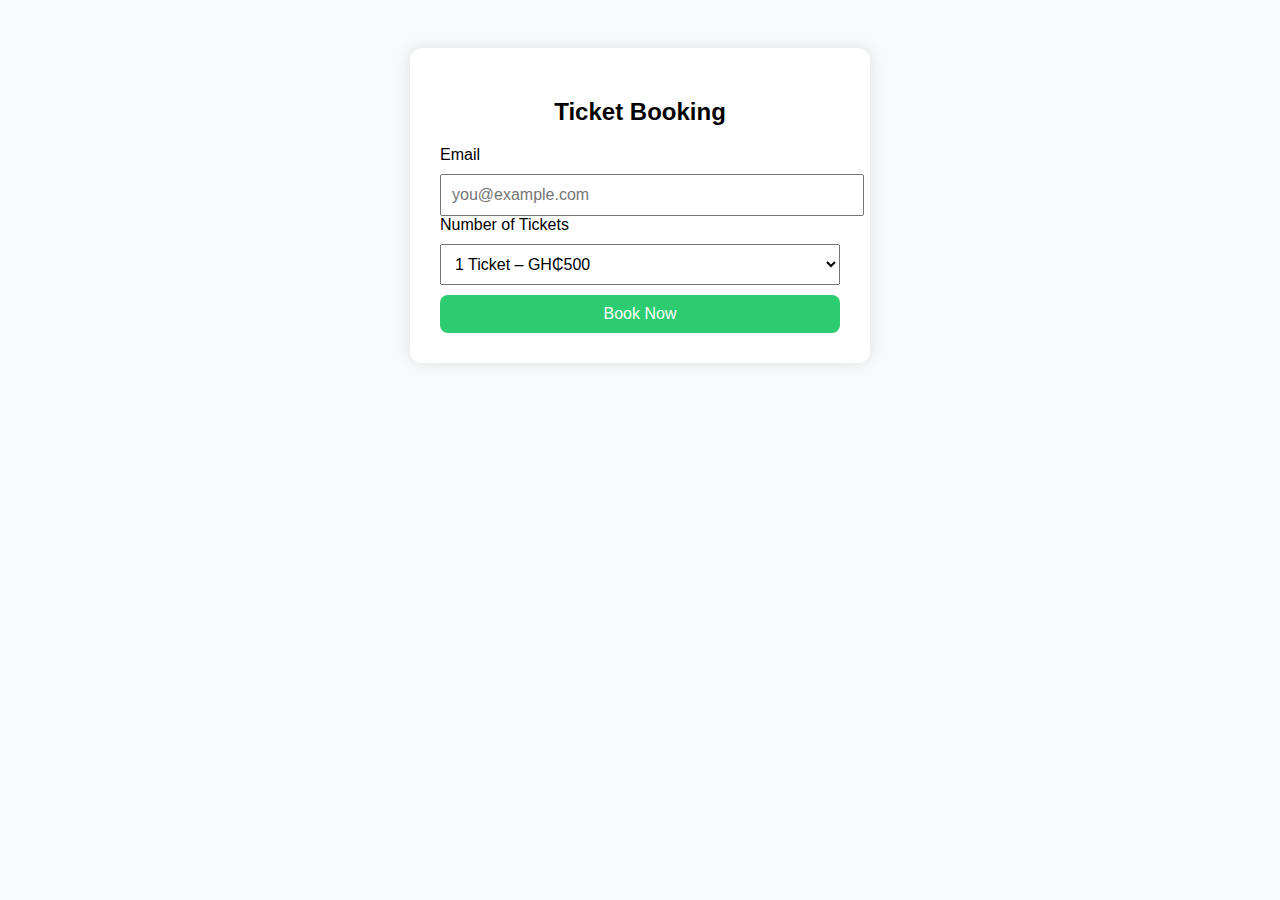
<file: payment_test.html>
<!DOCTYPE html>
<html lang="en">

<head>
    <meta charset="UTF-8">
    <title>Book Your Ticket</title>
    <meta name="viewport" content="width=device-width, initial-scale=1">
    <script src="https://js.paystack.co/v1/inline.js"></script>
    <style>
        body {
            font-family: sans-serif;
            background: #f8f9fa;
            padding: 40px;
        }

        .container {
            max-width: 400px;
            margin: auto;
            background: white;
            padding: 30px;
            border-radius: 12px;
            box-shadow: 0 0 15px rgba(0, 0, 0, 0.1);
        }

        h2 {
            text-align: center;
            margin-bottom: 20px;
        }

        input,
        select,
        button {
            width: 100%;
            padding: 10px;
            margin-top: 10px;
            font-size: 16px;
        }

        button {
            background: #2ecc71;
            color: white;
            border: none;
            border-radius: 8px;
            cursor: pointer;
        }

        button:hover {
            background: #27ae60;
        }
    </style>
</head>

<body>
    <div class="container">
        <h2>Ticket Booking</h2>
        <form id="ticket-form">
            <label>Email</label>
            <input type="email" id="email" required placeholder="you@example.com">

            <label>Number of Tickets</label>
            <select id="quantity">
                <option value="1">1 Ticket – GH₵500</option>
                <option value="2">2 Tickets – GH₵1000</option>
                <option value="3">3 Tickets – GH₵1500</option>
            </select>

            <button type="submit">Book Now</button>
        </form>
    </div>

    <script>
        document.getElementById('ticket-form').addEventListener('submit', async function (e) {
            e.preventDefault();

            const email = document.getElementById('email').value;
            const quantity = parseInt(document.getElementById('quantity').value);
            const amount = quantity * 500 * 100;
            console.log("Sending request to backend...");
            console.log({ email, amount });

            try {
                const res = await fetch(' https://e131-41-66-202-130.ngrok-free.app/pay', {
                    method: 'POST',
                    headers: { 'Content-Type': 'application/json' },
                    body: JSON.stringify({ email, amount })
                });

                const data = await res.json();
                console.log("Backend response:", data);


                if (!res.ok || !data.checkout) {
                    throw new Error(data.error || "Unknown error");
                }

                window.location = data.checkout;
            } catch (err) {
                alert('Payment failed to initiate. Try again.');
                console.error("Frontend error:", err.message);
            }

        });
    </script>
</body>

</html>
</file>
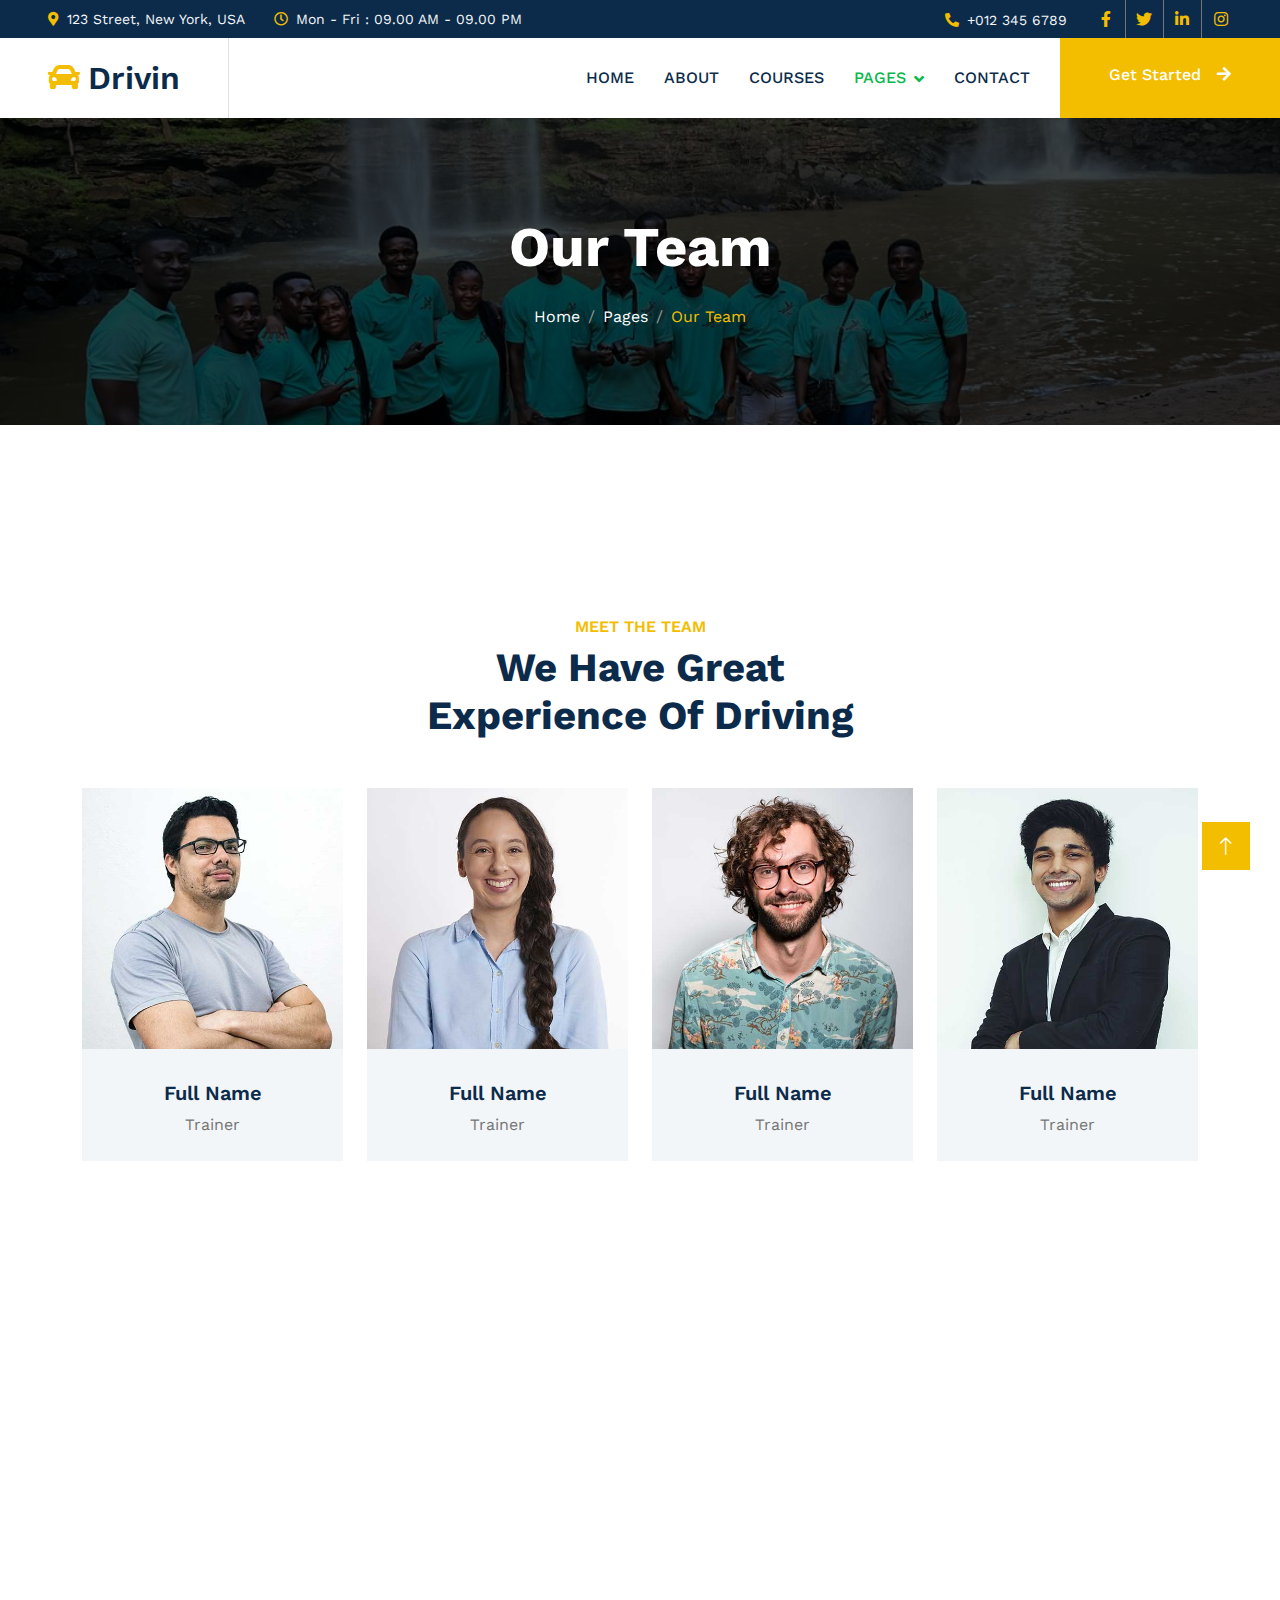
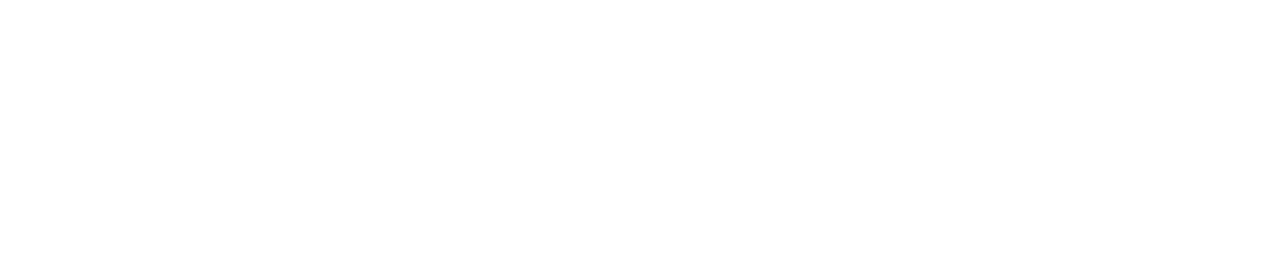
<file: team.html>
<!DOCTYPE html>
<html lang="en">

<head>
    <meta charset="utf-8">
    <title>Drivin - Driving School Website Template</title>
    <meta content="width=device-width, initial-scale=1.0" name="viewport">
    <meta content="" name="keywords">
    <meta content="" name="description">

    <!-- Favicon -->
    <link href="img/favicon.ico" rel="icon">

    <!-- Google Web Fonts -->
    <link rel="preconnect" href="https://fonts.googleapis.com">
    <link rel="preconnect" href="https://fonts.gstatic.com" crossorigin>
    <link href="https://fonts.googleapis.com/css2?family=Work+Sans:wght@400;500;600;700&display=swap" rel="stylesheet"> 

    <!-- Icon Font Stylesheet -->
    <link href="https://cdnjs.cloudflare.com/ajax/libs/font-awesome/5.10.0/css/all.min.css" rel="stylesheet">
    <link href="https://cdn.jsdelivr.net/npm/bootstrap-icons@1.4.1/font/bootstrap-icons.css" rel="stylesheet">

    <!-- Libraries Stylesheet -->
    <link href="lib/animate/animate.min.css" rel="stylesheet">
    <link href="lib/owlcarousel/assets/owl.carousel.min.css" rel="stylesheet">

    <!-- Customized Bootstrap Stylesheet -->
    <link href="css/bootstrap.min.css" rel="stylesheet">

    <!-- Template Stylesheet -->
    <link href="css/style.css" rel="stylesheet">
</head>

<body>
    <!-- Spinner Start -->
    <div id="spinner" class="show bg-white position-fixed translate-middle w-100 vh-100 top-50 start-50 d-flex align-items-center justify-content-center">
        <div class="spinner-grow text-primary" role="status"></div>
    </div>
    <!-- Spinner End -->


    <!-- Topbar Start -->
    <div class="container-fluid bg-dark text-light p-0">
        <div class="row gx-0 d-none d-lg-flex">
            <div class="col-lg-7 px-5 text-start">
                <div class="h-100 d-inline-flex align-items-center me-4">
                    <small class="fa fa-map-marker-alt text-primary me-2"></small>
                    <small>123 Street, New York, USA</small>
                </div>
                <div class="h-100 d-inline-flex align-items-center">
                    <small class="far fa-clock text-primary me-2"></small>
                    <small>Mon - Fri : 09.00 AM - 09.00 PM</small>
                </div>
            </div>
            <div class="col-lg-5 px-5 text-end">
                <div class="h-100 d-inline-flex align-items-center me-4">
                    <small class="fa fa-phone-alt text-primary me-2"></small>
                    <small>+012 345 6789</small>
                </div>
                <div class="h-100 d-inline-flex align-items-center mx-n2">
                    <a class="btn btn-square btn-link rounded-0 border-0 border-end border-secondary" href=""><i class="fab fa-facebook-f"></i></a>
                    <a class="btn btn-square btn-link rounded-0 border-0 border-end border-secondary" href=""><i class="fab fa-twitter"></i></a>
                    <a class="btn btn-square btn-link rounded-0 border-0 border-end border-secondary" href=""><i class="fab fa-linkedin-in"></i></a>
                    <a class="btn btn-square btn-link rounded-0" href=""><i class="fab fa-instagram"></i></a>
                </div>
            </div>
        </div>
    </div>
    <!-- Topbar End -->


    <!-- Navbar Start -->
    <nav class="navbar navbar-expand-lg bg-white navbar-light sticky-top p-0">
        <a href="index.html" class="navbar-brand d-flex align-items-center border-end px-4 px-lg-5">
            <h2 class="m-0"><i class="fa fa-car text-primary me-2"></i>Drivin</h2>
        </a>
        <button type="button" class="navbar-toggler me-4" data-bs-toggle="collapse" data-bs-target="#navbarCollapse">
            <span class="navbar-toggler-icon"></span>
        </button>
        <div class="collapse navbar-collapse" id="navbarCollapse">
            <div class="navbar-nav ms-auto p-4 p-lg-0">
                <a href="index.html" class="nav-item nav-link">Home</a>
                <a href="about.html" class="nav-item nav-link">About</a>
                <a href="courses.html" class="nav-item nav-link">Courses</a>
                <div class="nav-item dropdown">
                    <a href="#" class="nav-link dropdown-toggle active" data-bs-toggle="dropdown">Pages</a>
                    <div class="dropdown-menu bg-light m-0">
                        <a href="feature.html" class="dropdown-item">Features</a>
                        <a href="appointment.html" class="dropdown-item">Appointment</a>
                        <a href="team.html" class="dropdown-item active">Our Team</a>
                        <a href="testimonial.html" class="dropdown-item">Testimonial</a>
                        <a href="404.html" class="dropdown-item">404 Page</a>
                    </div>
                </div>
                <a href="contact.html" class="nav-item nav-link">Contact</a>
            </div>
            <a href="" class="btn btn-primary py-4 px-lg-5 d-none d-lg-block">Get Started<i class="fa fa-arrow-right ms-3"></i></a>
        </div>
    </nav>
    <!-- Navbar End -->


    <!-- Page Header Start -->
    <div class="container-fluid page-header py-6 my-6 mt-0 wow fadeIn" data-wow-delay="0.1s">
        <div class="container text-center">
            <h1 class="display-4 text-white animated slideInDown mb-4">Our Team</h1>
            <nav aria-label="breadcrumb animated slideInDown">
                <ol class="breadcrumb justify-content-center mb-0">
                    <li class="breadcrumb-item"><a class="text-white" href="#">Home</a></li>
                    <li class="breadcrumb-item"><a class="text-white" href="#">Pages</a></li>
                    <li class="breadcrumb-item text-primary active" aria-current="page">Our Team</li>
                </ol>
            </nav>
        </div>
    </div>
    <!-- Page Header End -->


    <!-- Team Start -->
    <div class="container-xxl py-6">
        <div class="container">
            <div class="text-center mx-auto mb-5 wow fadeInUp" data-wow-delay="0.1s" style="max-width: 500px;">
                <h6 class="text-primary text-uppercase mb-2">Meet The Team</h6>
                <h1 class="display-6 mb-4">We Have Great Experience Of Driving</h1>
            </div>
            <div class="row g-0 team-items">
                <div class="col-lg-3 col-md-6 wow fadeInUp" data-wow-delay="0.1s">
                    <div class="team-item position-relative">
                        <div class="position-relative">
                            <img class="img-fluid" src="img/team-1.jpg" alt="">
                            <div class="team-social text-center">
                                <a class="btn btn-square btn-outline-primary border-2 m-1" href=""><i class="fab fa-facebook-f"></i></a>
                                <a class="btn btn-square btn-outline-primary border-2 m-1" href=""><i class="fab fa-twitter"></i></a>
                                <a class="btn btn-square btn-outline-primary border-2 m-1" href=""><i class="fab fa-instagram"></i></a>
                            </div>
                        </div>
                        <div class="bg-light text-center p-4">
                            <h5 class="mt-2">Full Name</h5>
                            <span>Trainer</span>
                        </div>
                    </div>
                </div>
                <div class="col-lg-3 col-md-6 wow fadeInUp" data-wow-delay="0.3s">
                    <div class="team-item position-relative">
                        <div class="position-relative">
                            <img class="img-fluid" src="img/team-2.jpg" alt="">
                            <div class="team-social text-center">
                                <a class="btn btn-square btn-outline-primary border-2 m-1" href=""><i class="fab fa-facebook-f"></i></a>
                                <a class="btn btn-square btn-outline-primary border-2 m-1" href=""><i class="fab fa-twitter"></i></a>
                                <a class="btn btn-square btn-outline-primary border-2 m-1" href=""><i class="fab fa-instagram"></i></a>
                            </div>
                        </div>
                        <div class="bg-light text-center p-4">
                            <h5 class="mt-2">Full Name</h5>
                            <span>Trainer</span>
                        </div>
                    </div>
                </div>
                <div class="col-lg-3 col-md-6 wow fadeInUp" data-wow-delay="0.5s">
                    <div class="team-item position-relative">
                        <div class="position-relative">
                            <img class="img-fluid" src="img/team-3.jpg" alt="">
                            <div class="team-social text-center">
                                <a class="btn btn-square btn-outline-primary border-2 m-1" href=""><i class="fab fa-facebook-f"></i></a>
                                <a class="btn btn-square btn-outline-primary border-2 m-1" href=""><i class="fab fa-twitter"></i></a>
                                <a class="btn btn-square btn-outline-primary border-2 m-1" href=""><i class="fab fa-instagram"></i></a>
                            </div>
                        </div>
                        <div class="bg-light text-center p-4">
                            <h5 class="mt-2">Full Name</h5>
                            <span>Trainer</span>
                        </div>
                    </div>
                </div>
                <div class="col-lg-3 col-md-6 wow fadeInUp" data-wow-delay="0.7s">
                    <div class="team-item position-relative">
                        <div class="position-relative">
                            <img class="img-fluid" src="img/team-4.jpg" alt="">
                            <div class="team-social text-center">
                                <a class="btn btn-square btn-outline-primary border-2 m-1" href=""><i class="fab fa-facebook-f"></i></a>
                                <a class="btn btn-square btn-outline-primary border-2 m-1" href=""><i class="fab fa-twitter"></i></a>
                                <a class="btn btn-square btn-outline-primary border-2 m-1" href=""><i class="fab fa-instagram"></i></a>
                            </div>
                        </div>
                        <div class="bg-light text-center p-4">
                            <h5 class="mt-2">Full Name</h5>
                            <span>Trainer</span>
                        </div>
                    </div>
                </div>
            </div>
        </div>
    </div>
    <!-- Team End -->


    <!-- Footer Start -->
    <div class="container-fluid bg-dark text-light footer my-6 mb-0 py-6 wow fadeIn" data-wow-delay="0.1s">
        <div class="container">
            <div class="row g-5">
                <div class="col-lg-3 col-md-6">
                    <h4 class="text-white mb-4">Get In Touch</h4>
                    <h2 class="text-primary mb-4"><i class="fa fa-car text-white me-2"></i>Drivin</h2>
                    <p class="mb-2"><i class="fa fa-map-marker-alt me-3"></i>123 Street, New York, USA</p>
                    <p class="mb-2"><i class="fa fa-phone-alt me-3"></i>+012 345 67890</p>
                    <p class="mb-2"><i class="fa fa-envelope me-3"></i>info@example.com</p>
                </div>
                <div class="col-lg-3 col-md-6">
                    <h4 class="text-light mb-4">Quick Links</h4>
                    <a class="btn btn-link" href="">About Us</a>
                    <a class="btn btn-link" href="">Contact Us</a>
                    <a class="btn btn-link" href="">Our Services</a>
                    <a class="btn btn-link" href="">Terms & Condition</a>
                    <a class="btn btn-link" href="">Support</a>
                </div>
                <div class="col-lg-3 col-md-6">
                    <h4 class="text-light mb-4">Popular Links</h4>
                    <a class="btn btn-link" href="">About Us</a>
                    <a class="btn btn-link" href="">Contact Us</a>
                    <a class="btn btn-link" href="">Our Services</a>
                    <a class="btn btn-link" href="">Terms & Condition</a>
                    <a class="btn btn-link" href="">Support</a>
                </div>
                <div class="col-lg-3 col-md-6">
                    <h4 class="text-light mb-4">Newsletter</h4>
                    <form action="">
                        <div class="input-group">
                            <input type="text" class="form-control p-3 border-0" placeholder="Your Email Address">
                            <button class="btn btn-primary">Sign Up</button>
                        </div>
                    </form>
                    <h6 class="text-white mt-4 mb-3">Follow Us</h6>
                    <div class="d-flex pt-2">
                        <a class="btn btn-square btn-outline-light me-1" href=""><i class="fab fa-twitter"></i></a>
                        <a class="btn btn-square btn-outline-light me-1" href=""><i class="fab fa-facebook-f"></i></a>
                        <a class="btn btn-square btn-outline-light me-1" href=""><i class="fab fa-youtube"></i></a>
                        <a class="btn btn-square btn-outline-light me-0" href=""><i class="fab fa-linkedin-in"></i></a>
                    </div>
                </div>
            </div>
        </div>
    </div>
    <!-- Footer End -->


    <!-- Copyright Start -->
    <div class="container-fluid copyright text-light py-4 wow fadeIn" data-wow-delay="0.1s">
        <div class="container">
            <div class="row">
                <div class="col-md-6 text-center text-md-start mb-3 mb-md-0">
                    &copy; <a href="#">Your Site Name</a>, All Right Reserved.
                </div>
                <div class="col-md-6 text-center text-md-end">
                    <!--/*** This template is free as long as you keep the footer author’s credit link/attribution link/backlink. If you'd like to use the template without the footer author’s credit link/attribution link/backlink, you can purchase the Credit Removal License from "https://htmlcodex.com/credit-removal". Thank you for your support. ***/-->
                    Designed By <a href="https://htmlcodex.com">HTML Codex</a>
                    <br>Distributed By: <a href="https://themewagon.com" target="_blank">ThemeWagon</a>
                </div>
            </div>
        </div>
    </div>
    <!-- Copyright End -->


    <!-- Back to Top -->
    <a href="#" class="btn btn-lg btn-primary btn-lg-square back-to-top"><i class="bi bi-arrow-up"></i></a>


    <!-- JavaScript Libraries -->
    <script src="https://code.jquery.com/jquery-3.4.1.min.js"></script>
    <script src="https://cdn.jsdelivr.net/npm/bootstrap@5.0.0/dist/js/bootstrap.bundle.min.js"></script>
    <script src="lib/wow/wow.min.js"></script>
    <script src="lib/easing/easing.min.js"></script>
    <script src="lib/waypoints/waypoints.min.js"></script>
    <script src="lib/owlcarousel/owl.carousel.min.js"></script>

    <!-- Template Javascript -->
    <script src="js/main.js"></script>
</body>

</html>
</file>
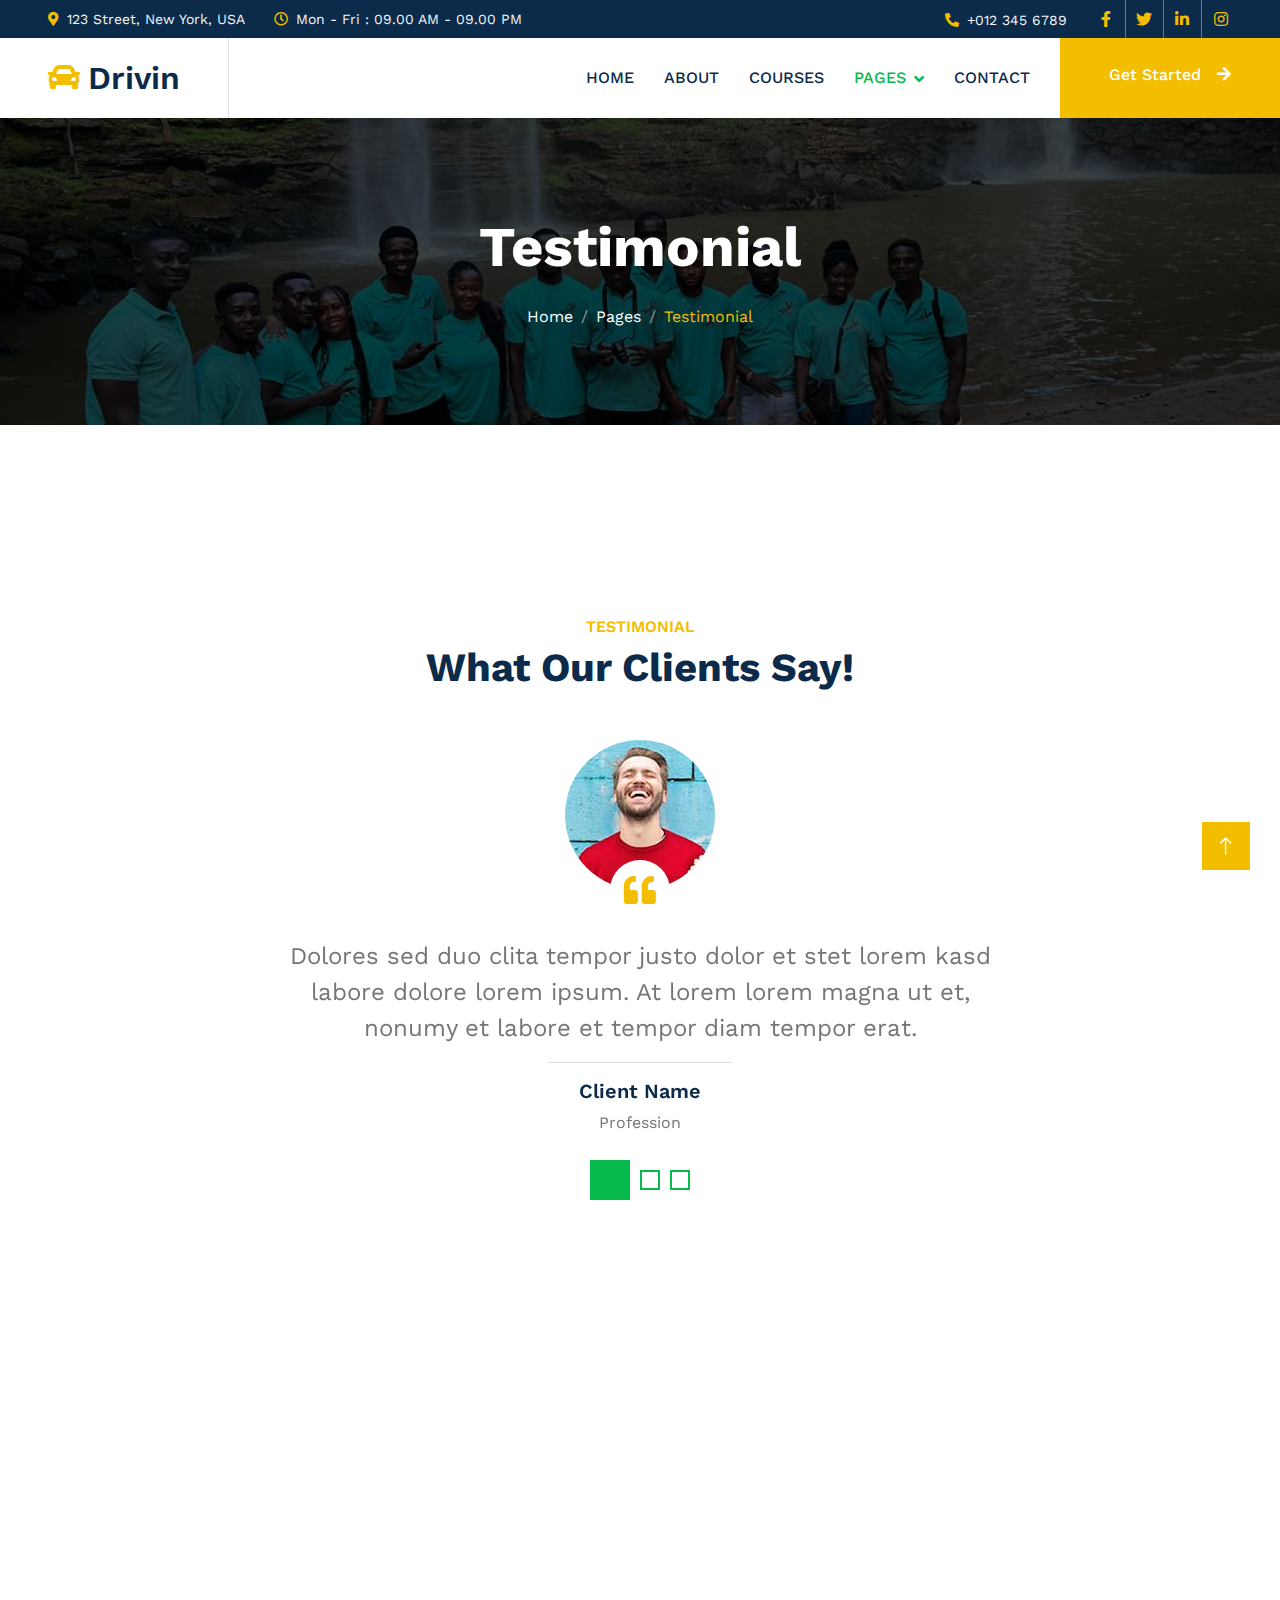
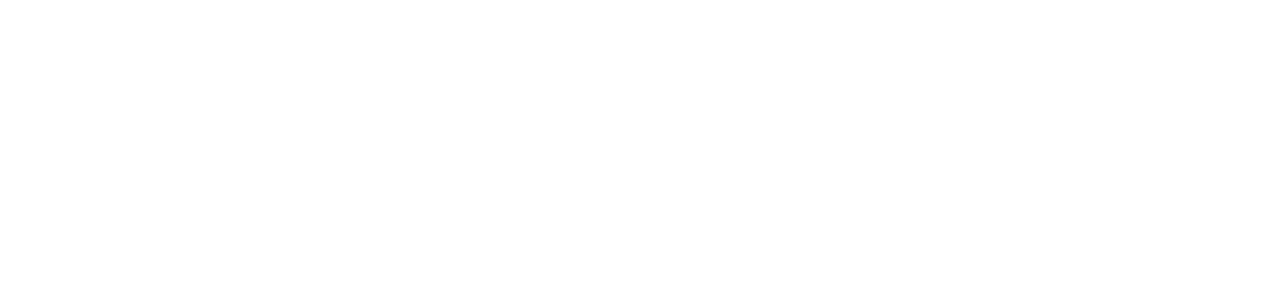
<file: testimonial.html>
<!DOCTYPE html>
<html lang="en">

<head>
    <meta charset="utf-8">
    <title>Drivin - Driving School Website Template</title>
    <meta content="width=device-width, initial-scale=1.0" name="viewport">
    <meta content="" name="keywords">
    <meta content="" name="description">

    <!-- Favicon -->
    <link href="img/favicon.ico" rel="icon">

    <!-- Google Web Fonts -->
    <link rel="preconnect" href="https://fonts.googleapis.com">
    <link rel="preconnect" href="https://fonts.gstatic.com" crossorigin>
    <link href="https://fonts.googleapis.com/css2?family=Work+Sans:wght@400;500;600;700&display=swap" rel="stylesheet"> 

    <!-- Icon Font Stylesheet -->
    <link href="https://cdnjs.cloudflare.com/ajax/libs/font-awesome/5.10.0/css/all.min.css" rel="stylesheet">
    <link href="https://cdn.jsdelivr.net/npm/bootstrap-icons@1.4.1/font/bootstrap-icons.css" rel="stylesheet">

    <!-- Libraries Stylesheet -->
    <link href="lib/animate/animate.min.css" rel="stylesheet">
    <link href="lib/owlcarousel/assets/owl.carousel.min.css" rel="stylesheet">

    <!-- Customized Bootstrap Stylesheet -->
    <link href="css/bootstrap.min.css" rel="stylesheet">

    <!-- Template Stylesheet -->
    <link href="css/style.css" rel="stylesheet">
</head>

<body>
    <!-- Spinner Start -->
    <div id="spinner" class="show bg-white position-fixed translate-middle w-100 vh-100 top-50 start-50 d-flex align-items-center justify-content-center">
        <div class="spinner-grow text-primary" role="status"></div>
    </div>
    <!-- Spinner End -->


    <!-- Topbar Start -->
    <div class="container-fluid bg-dark text-light p-0">
        <div class="row gx-0 d-none d-lg-flex">
            <div class="col-lg-7 px-5 text-start">
                <div class="h-100 d-inline-flex align-items-center me-4">
                    <small class="fa fa-map-marker-alt text-primary me-2"></small>
                    <small>123 Street, New York, USA</small>
                </div>
                <div class="h-100 d-inline-flex align-items-center">
                    <small class="far fa-clock text-primary me-2"></small>
                    <small>Mon - Fri : 09.00 AM - 09.00 PM</small>
                </div>
            </div>
            <div class="col-lg-5 px-5 text-end">
                <div class="h-100 d-inline-flex align-items-center me-4">
                    <small class="fa fa-phone-alt text-primary me-2"></small>
                    <small>+012 345 6789</small>
                </div>
                <div class="h-100 d-inline-flex align-items-center mx-n2">
                    <a class="btn btn-square btn-link rounded-0 border-0 border-end border-secondary" href=""><i class="fab fa-facebook-f"></i></a>
                    <a class="btn btn-square btn-link rounded-0 border-0 border-end border-secondary" href=""><i class="fab fa-twitter"></i></a>
                    <a class="btn btn-square btn-link rounded-0 border-0 border-end border-secondary" href=""><i class="fab fa-linkedin-in"></i></a>
                    <a class="btn btn-square btn-link rounded-0" href=""><i class="fab fa-instagram"></i></a>
                </div>
            </div>
        </div>
    </div>
    <!-- Topbar End -->


    <!-- Navbar Start -->
    <nav class="navbar navbar-expand-lg bg-white navbar-light sticky-top p-0">
        <a href="index.html" class="navbar-brand d-flex align-items-center border-end px-4 px-lg-5">
            <h2 class="m-0"><i class="fa fa-car text-primary me-2"></i>Drivin</h2>
        </a>
        <button type="button" class="navbar-toggler me-4" data-bs-toggle="collapse" data-bs-target="#navbarCollapse">
            <span class="navbar-toggler-icon"></span>
        </button>
        <div class="collapse navbar-collapse" id="navbarCollapse">
            <div class="navbar-nav ms-auto p-4 p-lg-0">
                <a href="index.html" class="nav-item nav-link">Home</a>
                <a href="about.html" class="nav-item nav-link">About</a>
                <a href="courses.html" class="nav-item nav-link">Courses</a>
                <div class="nav-item dropdown">
                    <a href="#" class="nav-link dropdown-toggle active" data-bs-toggle="dropdown">Pages</a>
                    <div class="dropdown-menu bg-light m-0">
                        <a href="feature.html" class="dropdown-item">Features</a>
                        <a href="appointment.html" class="dropdown-item">Appointment</a>
                        <a href="team.html" class="dropdown-item">Our Team</a>
                        <a href="testimonial.html" class="dropdown-item active">Testimonial</a>
                        <a href="404.html" class="dropdown-item">404 Page</a>
                    </div>
                </div>
                <a href="contact.html" class="nav-item nav-link">Contact</a>
            </div>
            <a href="" class="btn btn-primary py-4 px-lg-5 d-none d-lg-block">Get Started<i class="fa fa-arrow-right ms-3"></i></a>
        </div>
    </nav>
    <!-- Navbar End -->


    <!-- Page Header Start -->
    <div class="container-fluid page-header py-6 my-6 mt-0 wow fadeIn" data-wow-delay="0.1s">
        <div class="container text-center">
            <h1 class="display-4 text-white animated slideInDown mb-4">Testimonial</h1>
            <nav aria-label="breadcrumb animated slideInDown">
                <ol class="breadcrumb justify-content-center mb-0">
                    <li class="breadcrumb-item"><a class="text-white" href="#">Home</a></li>
                    <li class="breadcrumb-item"><a class="text-white" href="#">Pages</a></li>
                    <li class="breadcrumb-item text-primary active" aria-current="page">Testimonial</li>
                </ol>
            </nav>
        </div>
    </div>
    <!-- Page Header End -->


    <!-- Testimonial Start -->
    <div class="container-xxl py-6">
        <div class="container">
            <div class="text-center mx-auto mb-5 wow fadeInUp" data-wow-delay="0.1s" style="max-width: 500px;">
                <h6 class="text-primary text-uppercase mb-2">Testimonial</h6>
                <h1 class="display-6 mb-4">What Our Clients Say!</h1>
            </div>
            <div class="row justify-content-center">
                <div class="col-lg-8 wow fadeInUp" data-wow-delay="0.1s">
                    <div class="owl-carousel testimonial-carousel">
                        <div class="testimonial-item text-center">
                            <div class="position-relative mb-5">
                                <img class="img-fluid rounded-circle mx-auto" src="img/testimonial-1.jpg" alt="">
                                <div class="position-absolute top-100 start-50 translate-middle d-flex align-items-center justify-content-center bg-white rounded-circle" style="width: 60px; height: 60px;">
                                    <i class="fa fa-quote-left fa-2x text-primary"></i>
                                </div>
                            </div>
                            <p class="fs-4">Dolores sed duo clita tempor justo dolor et stet lorem kasd labore dolore lorem ipsum. At lorem lorem magna ut et, nonumy et labore et tempor diam tempor erat.</p>
                            <hr class="w-25 mx-auto">
                            <h5>Client Name</h5>
                            <span>Profession</span>
                        </div>
                        <div class="testimonial-item text-center">
                            <div class="position-relative mb-5">
                                <img class="img-fluid rounded-circle mx-auto" src="img/testimonial-2.jpg" alt="">
                                <div class="position-absolute top-100 start-50 translate-middle d-flex align-items-center justify-content-center bg-white rounded-circle" style="width: 60px; height: 60px;">
                                    <i class="fa fa-quote-left fa-2x text-primary"></i>
                                </div>
                            </div>
                            <p class="fs-4">Dolores sed duo clita tempor justo dolor et stet lorem kasd labore dolore lorem ipsum. At lorem lorem magna ut et, nonumy et labore et tempor diam tempor erat.</p>
                            <hr class="w-25 mx-auto">
                            <h5>Client Name</h5>
                            <span>Profession</span>
                        </div>
                        <div class="testimonial-item text-center">
                            <div class="position-relative mb-5">
                                <img class="img-fluid rounded-circle mx-auto" src="img/testimonial-3.jpg" alt="">
                                <div class="position-absolute top-100 start-50 translate-middle d-flex align-items-center justify-content-center bg-white rounded-circle" style="width: 60px; height: 60px;">
                                    <i class="fa fa-quote-left fa-2x text-primary"></i>
                                </div>
                            </div>
                            <p class="fs-4">Dolores sed duo clita tempor justo dolor et stet lorem kasd labore dolore lorem ipsum. At lorem lorem magna ut et, nonumy et labore et tempor diam tempor erat.</p>
                            <hr class="w-25 mx-auto">
                            <h5>Client Name</h5>
                            <span>Profession</span>
                        </div>
                    </div>
                </div>
            </div>
        </div>
    </div>
    <!-- Testimonial End -->


    <!-- Footer Start -->
    <div class="container-fluid bg-dark text-light footer my-6 mb-0 py-6 wow fadeIn" data-wow-delay="0.1s">
        <div class="container">
            <div class="row g-5">
                <div class="col-lg-3 col-md-6">
                    <h4 class="text-white mb-4">Get In Touch</h4>
                    <h2 class="text-primary mb-4"><i class="fa fa-car text-white me-2"></i>Drivin</h2>
                    <p class="mb-2"><i class="fa fa-map-marker-alt me-3"></i>123 Street, New York, USA</p>
                    <p class="mb-2"><i class="fa fa-phone-alt me-3"></i>+012 345 67890</p>
                    <p class="mb-2"><i class="fa fa-envelope me-3"></i>info@example.com</p>
                </div>
                <div class="col-lg-3 col-md-6">
                    <h4 class="text-light mb-4">Quick Links</h4>
                    <a class="btn btn-link" href="">About Us</a>
                    <a class="btn btn-link" href="">Contact Us</a>
                    <a class="btn btn-link" href="">Our Services</a>
                    <a class="btn btn-link" href="">Terms & Condition</a>
                    <a class="btn btn-link" href="">Support</a>
                </div>
                <div class="col-lg-3 col-md-6">
                    <h4 class="text-light mb-4">Popular Links</h4>
                    <a class="btn btn-link" href="">About Us</a>
                    <a class="btn btn-link" href="">Contact Us</a>
                    <a class="btn btn-link" href="">Our Services</a>
                    <a class="btn btn-link" href="">Terms & Condition</a>
                    <a class="btn btn-link" href="">Support</a>
                </div>
                <div class="col-lg-3 col-md-6">
                    <h4 class="text-light mb-4">Newsletter</h4>
                    <form action="">
                        <div class="input-group">
                            <input type="text" class="form-control p-3 border-0" placeholder="Your Email Address">
                            <button class="btn btn-primary">Sign Up</button>
                        </div>
                    </form>
                    <h6 class="text-white mt-4 mb-3">Follow Us</h6>
                    <div class="d-flex pt-2">
                        <a class="btn btn-square btn-outline-light me-1" href=""><i class="fab fa-twitter"></i></a>
                        <a class="btn btn-square btn-outline-light me-1" href=""><i class="fab fa-facebook-f"></i></a>
                        <a class="btn btn-square btn-outline-light me-1" href=""><i class="fab fa-youtube"></i></a>
                        <a class="btn btn-square btn-outline-light me-0" href=""><i class="fab fa-linkedin-in"></i></a>
                    </div>
                </div>
            </div>
        </div>
    </div>
    <!-- Footer End -->


    <!-- Copyright Start -->
    <div class="container-fluid copyright text-light py-4 wow fadeIn" data-wow-delay="0.1s">
        <div class="container">
            <div class="row">
                <div class="col-md-6 text-center text-md-start mb-3 mb-md-0">
                    &copy; <a href="#">Your Site Name</a>, All Right Reserved.
                </div>
                <div class="col-md-6 text-center text-md-end">
                    <!--/*** This template is free as long as you keep the footer author’s credit link/attribution link/backlink. If you'd like to use the template without the footer author’s credit link/attribution link/backlink, you can purchase the Credit Removal License from "https://htmlcodex.com/credit-removal". Thank you for your support. ***/-->
                    Designed By <a href="https://htmlcodex.com">HTML Codex</a>
                    <br>Distributed By: <a href="https://themewagon.com" target="_blank">ThemeWagon</a>
                </div>
            </div>
        </div>
    </div>
    <!-- Copyright End -->


    <!-- Back to Top -->
    <a href="#" class="btn btn-lg btn-primary btn-lg-square back-to-top"><i class="bi bi-arrow-up"></i></a>


    <!-- JavaScript Libraries -->
    <script src="https://code.jquery.com/jquery-3.4.1.min.js"></script>
    <script src="https://cdn.jsdelivr.net/npm/bootstrap@5.0.0/dist/js/bootstrap.bundle.min.js"></script>
    <script src="lib/wow/wow.min.js"></script>
    <script src="lib/easing/easing.min.js"></script>
    <script src="lib/waypoints/waypoints.min.js"></script>
    <script src="lib/owlcarousel/owl.carousel.min.js"></script>

    <!-- Template Javascript -->
    <script src="js/main.js"></script>
</body>

</html>
</file>
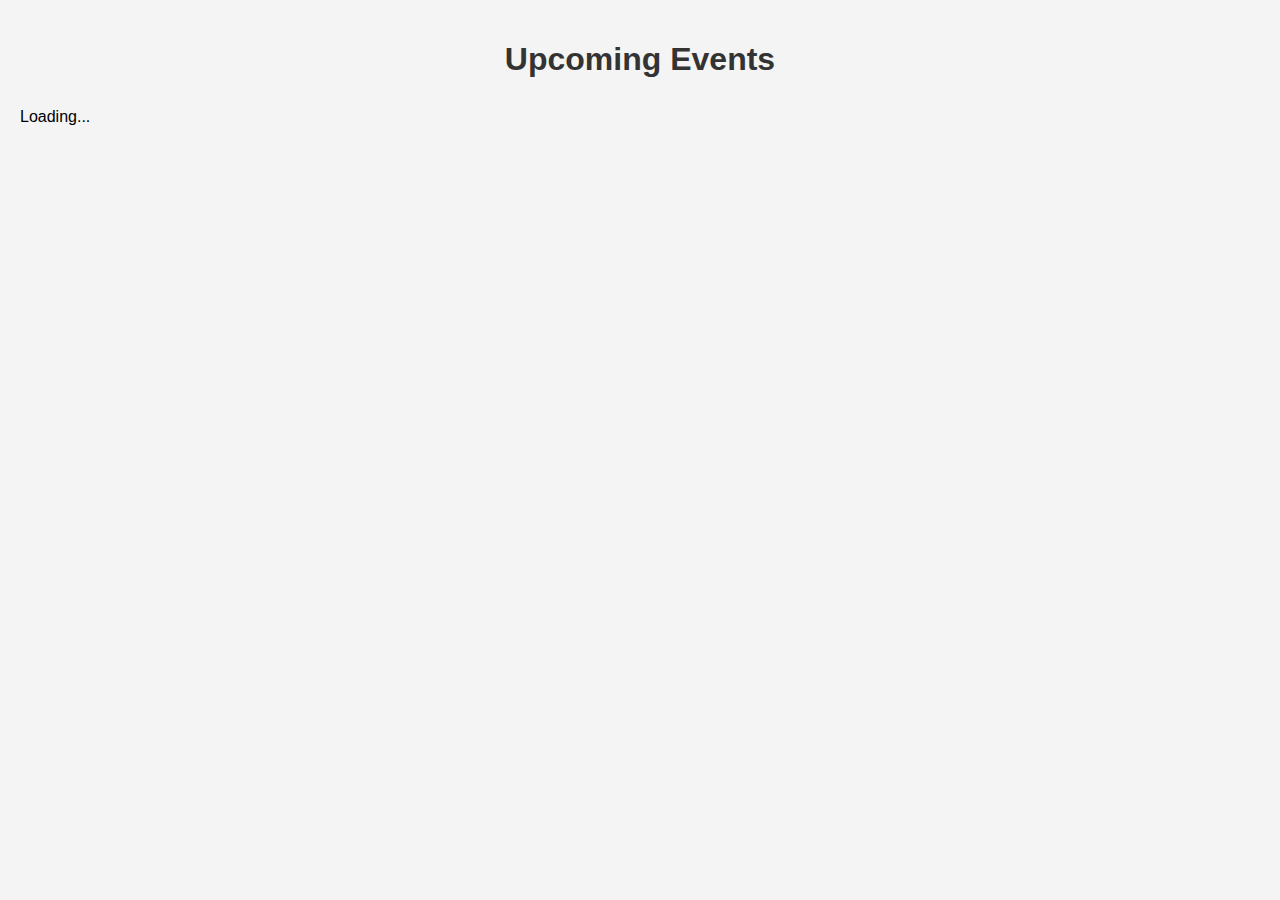
<file: testing_html.html>
<!DOCTYPE html>
<html lang="en">
<head>
  <meta charset="UTF-8">
  <title>Event Cards</title>
  <style>
    body {
      font-family: Arial, sans-serif;
      background: #f4f4f4;
      margin: 0;
      padding: 20px;
    }

    h1 {
      text-align: center;
      color: #333;
    }

    #output {
      display: grid;
      grid-template-columns: repeat(auto-fit, minmax(250px, 1fr));
      gap: 20px;
      margin-top: 30px;
    }

    .event-card {
      background: white;
      border-radius: 12px;
      padding: 20px;
      box-shadow: 0 4px 8px rgba(0,0,0,0.1);
      transition: transform 0.2s;
    }

    .event-card:hover {
      transform: translateY(-5px);
    }

    .event-title {
      font-size: 18px;
      font-weight: bold;
      color: #2c3e50;
    }

    .event-subtitle {
      font-style: italic;
      color: #555;
      margin: 5px 0;
    }

    .event-date, .event-venue {
      color: #777;
      margin: 2px 0;
    }

    .btn {
      display: inline-block;
      margin-top: 10px;
      padding: 8px 16px;
      background: #3498db;
      color: white;
      border: none;
      border-radius: 6px;
      cursor: pointer;
      text-decoration: none;
      font-size: 14px;
    }

    .btn:hover {
      background: #2980b9;
    }
  </style>
</head>
<body>

<h1>Upcoming Events</h1>
<div id="output">Loading...</div>

<script>
  fetch('https://angular-world-backend.onrender.com/api/members/')
    .then(response => response.json())
    .then(data => {
  const output = document.getElementById('output');
  output.innerHTML = '';

  const members = data.memberships; 

  if (Array.isArray(members) && members.length > 0) {
    members.forEach(member => {
      const card = document.createElement('div');
      card.className = 'event-card';

      card.innerHTML = `
        <div class="event-title">${member.fullname}</div>
        <div class="event-subtitle">Age: ${member.age}</div>
        <div class="event-date"><strong>Address:</strong> ${member.address}</div>
        <div class="event-venue"><strong>Gender:</strong> ${member.gender}</div>
        <div class="event-venue"><strong>Email:</strong> ${member.email}</div>
      `;

      output.appendChild(card);
    });
  } else {
    output.innerText = 'No members found.';
  }
})

</script>

</body>
</html>
</file>
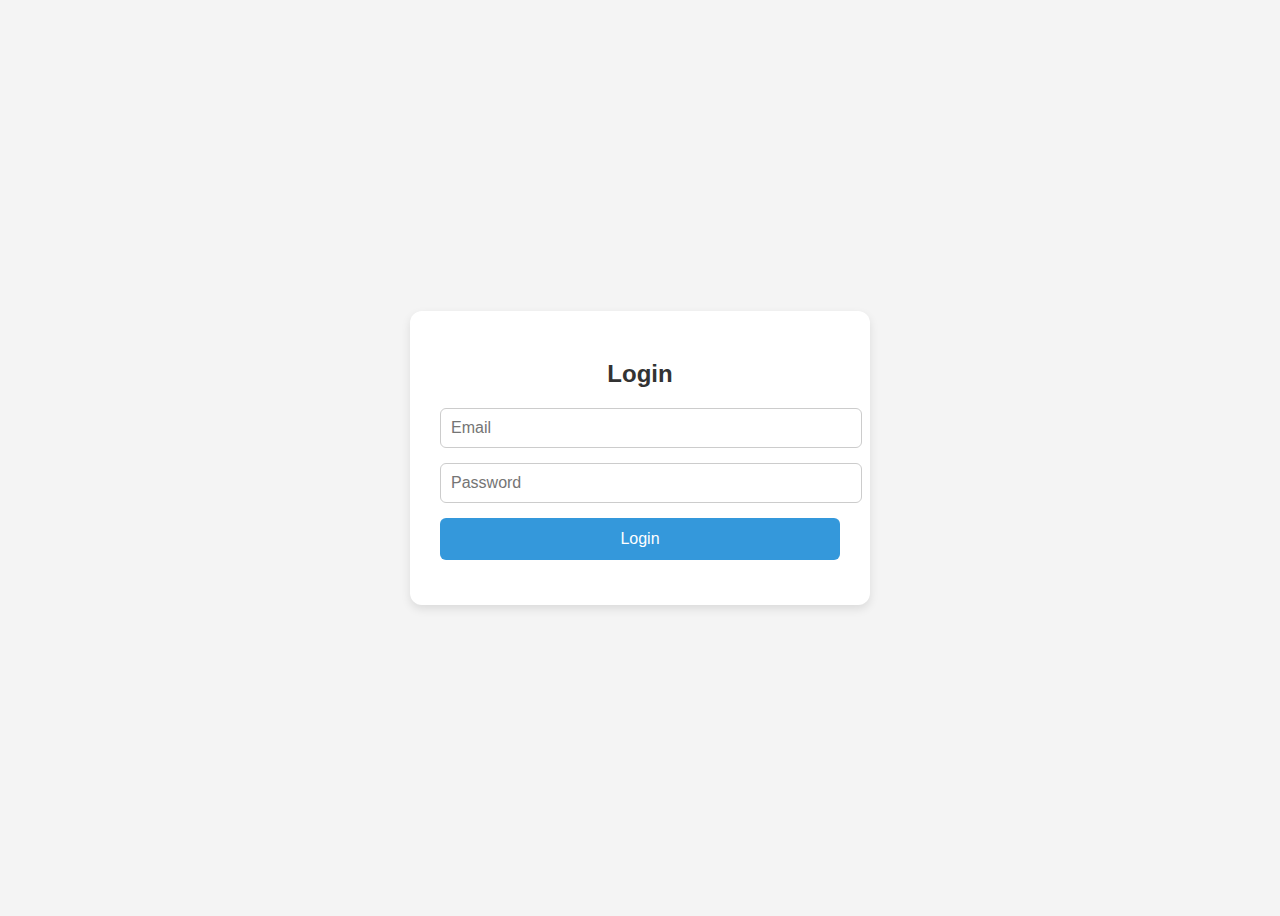
<file: testing/login.html>
<!DOCTYPE html>
<html lang="en">
<head>
  <meta charset="UTF-8">
  <title>User Login</title>
  <style>
    body {
      font-family: Arial, sans-serif;
      background: #f4f4f4;
      display: flex;
      justify-content: center;
      align-items: center;
      height: 100vh;
    }

    .login-container {
      background: white;
      padding: 30px;
      border-radius: 12px;
      box-shadow: 0 4px 10px rgba(0,0,0,0.1);
      width: 100%;
      max-width: 400px;
      position: relative;
    }

    h2 {
      text-align: center;
      color: #333;
      margin-bottom: 20px;
    }

    input[type="email"],
    input[type="password"] {
      width: 100%;
      padding: 10px;
      margin-bottom: 15px;
      border: 1px solid #ccc;
      border-radius: 6px;
      font-size: 16px;
    }

    button {
      width: 100%;
      background: #3498db;
      color: white;
      padding: 12px;
      border: none;
      border-radius: 6px;
      font-size: 16px;
      cursor: pointer;
    }

    button:hover {
      background: #2980b9;
    }

    .message {
      margin-top: 15px;
      text-align: center;
      font-weight: bold;
    }

    /* Spinner styles */
    .spinner {
      display: none;
      position: absolute;
      top: 20px;
      right: 20px;
      width: 24px;
      height: 24px;
      border: 3px solid #ccc;
      border-top: 3px solid #3498db;
      border-radius: 50%;
      animation: spin 1s linear infinite;
    }

    .loading .spinner {
      display: inline-block;
    }

    @keyframes spin {
      0% { transform: rotate(0deg); }
      100% { transform: rotate(360deg); }
    }
  </style>
</head>
<body>

<div class="login-container" id="loginBox">
  <div class="spinner" id="spinner"></div>
  <h2>Login</h2>
  <form id="loginForm">
    <input type="email" id="email" placeholder="Email" required />
    <input type="password" id="password" placeholder="Password" required />
    <button type="submit">Login</button>
    <div class="message" id="message"></div>
  </form>
</div>

<script>
  const form = document.getElementById('loginForm');
  const messageDiv = document.getElementById('message');
  const loginBox = document.getElementById('loginBox');

  form.addEventListener('submit', async (e) => {
    e.preventDefault();
    messageDiv.textContent = '';
    loginBox.classList.add('loading');

    const payload = {
      email: document.getElementById('email').value.trim(),
      password: document.getElementById('password').value.trim(),
    };

    try {
      const response = await fetch('https://help-app-backend-x50n.onrender.com/api/events/auth/login', {
        method: 'POST',
        headers: { 'Content-Type': 'application/json' },
        body: JSON.stringify(payload)
      });

      if (!response.ok) {
        const data = await response.json();
        messageDiv.style.color = 'red';
        messageDiv.textContent = data.message || 'Login failed!';
      } else {
        const data = await response.json();
        messageDiv.style.color = 'green';
        messageDiv.textContent = 'Login successful! Redirecting...';
        form.reset();

        // Store user data/token if needed (e.g., for session management)
        localStorage.setItem('userToken', data.token);  // Assuming token is in the response

        setTimeout(() => {
          window.location.href = '../index.html';  // Redirect to the main page after successful login
        }, 2000);
      }
    } catch (err) {
      console.error('Error during login:', err);
      messageDiv.style.color = 'red';
      messageDiv.textContent = 'Something went wrong. Please try again!';
    } finally {
      loginBox.classList.remove('loading');
    }
  });
</script>

</body>
</html>
</file>
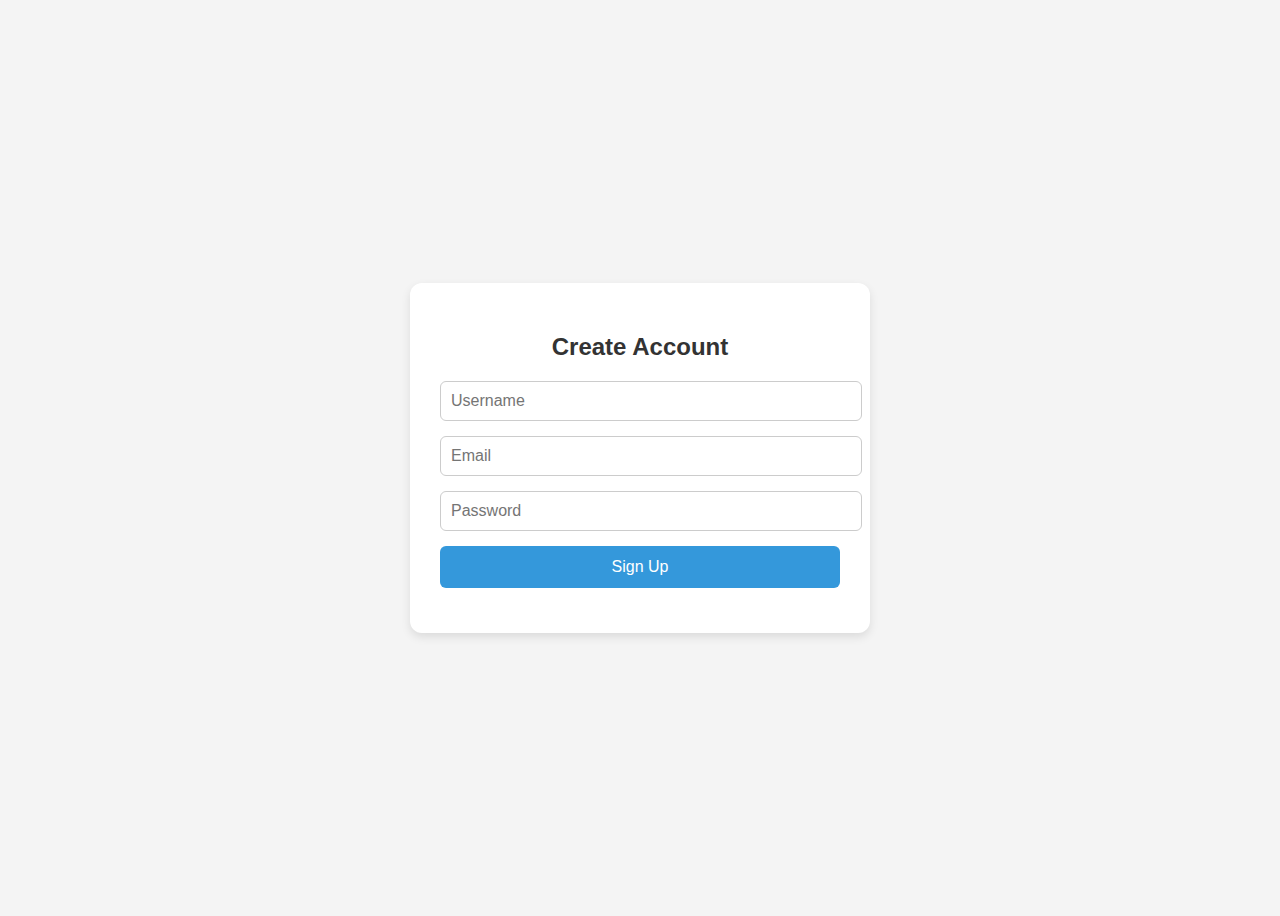
<file: testing/signup.html>
<!DOCTYPE html>
<html lang="en">
<head>
  <meta charset="UTF-8">
  <title>User Signup</title>
  <style>
    body {
      font-family: Arial, sans-serif;
      background: #f4f4f4;
      display: flex;
      justify-content: center;
      align-items: center;
      height: 100vh;
    }

    .signup-container {
      background: white;
      padding: 30px;
      border-radius: 12px;
      box-shadow: 0 4px 10px rgba(0,0,0,0.1);
      width: 100%;
      max-width: 400px;
      position: relative;
    }

    h2 {
      text-align: center;
      color: #333;
      margin-bottom: 20px;
    }

    input[type="text"],
    input[type="email"],
    input[type="password"] {
      width: 100%;
      padding: 10px;
      margin-bottom: 15px;
      border: 1px solid #ccc;
      border-radius: 6px;
      font-size: 16px;
    }

    button {
      width: 100%;
      background: #3498db;
      color: white;
      padding: 12px;
      border: none;
      border-radius: 6px;
      font-size: 16px;
      cursor: pointer;
    }

    button:hover {
      background: #2980b9;
    }

    .message {
      margin-top: 15px;
      text-align: center;
      font-weight: bold;
    }

    /* Spinner styles */
    .spinner {
      display: none;
      position: absolute;
      top: 20px;
      right: 20px;
      width: 24px;
      height: 24px;
      border: 3px solid #ccc;
      border-top: 3px solid #3498db;
      border-radius: 50%;
      animation: spin 1s linear infinite;
    }

    .loading .spinner {
      display: inline-block;
    }

    @keyframes spin {
      0% { transform: rotate(0deg); }
      100% { transform: rotate(360deg); }
    }
  </style>
</head>
<body>

<div class="signup-container" id="signupBox">
  <div class="spinner" id="spinner"></div>
  <h2>Create Account</h2>
  <form id="signupForm">
    <input type="text" id="username" placeholder="Username" required />
    <input type="email" id="email" placeholder="Email" required />
    <input type="password" id="password" placeholder="Password" required />
    <button type="submit">Sign Up</button>
    <div class="message" id="message"></div>
  </form>
</div>

<script>
  const form = document.getElementById('signupForm');
  const messageDiv = document.getElementById('message');
  const signupBox = document.getElementById('signupBox');

  form.addEventListener('submit', async (e) => {
    e.preventDefault();
    messageDiv.textContent = '';
    signupBox.classList.add('loading');

    const payload = {
      username: document.getElementById('username').value.trim(),
      email: document.getElementById('email').value.trim(),
      password: document.getElementById('password').value.trim(),
    };

    try {
      const response = await fetch('https://help-app-backend-x50n.onrender.com/api/events/auth/signup', {
        method: 'POST',
        headers: { 'Content-Type': 'application/json' },
        body: JSON.stringify(payload)
      });

      if (!response.ok) {
        const data = await response.json();
        messageDiv.style.color = 'red';
        messageDiv.textContent = data.message || 'Signup failed!';
      } else {
        const data = await response.json();
        messageDiv.style.color = 'green';
        messageDiv.textContent = 'Signup successful! Redirecting...';
        form.reset();

        setTimeout(() => {
          window.location.href = '../index.html';
        }, 2000); 
      }
    } catch (err) {
      console.error('Error during signup:', err);
      messageDiv.style.color = 'red';
      messageDiv.textContent = 'Something went wrong. Please try again!';
    } finally {
      signupBox.classList.remove('loading');
    }
  });
</script>

</body>
</html>
</file>
<file: css/style.css>
/********** Template CSS **********/
:root {
    --primary: #08b94c;
    --secondary: #757575;
    --light: #F3F6F8;
    --dark: #0C2B4B;
}

.py-6 {
    padding-top: 6rem;
    padding-bottom: 6rem;
}

.my-6 {
    margin-top: 6rem;
    margin-bottom: 6rem;
}

.back-to-top {
    position: fixed;
    display: none;
    right: 30px;
    bottom: 30px;
    z-index: 99;
}


/*** Spinner ***/
#spinner {
    opacity: 0;
    visibility: hidden;
    transition: opacity .5s ease-out, visibility 0s linear .5s;
    z-index: 99999;
}

#spinner.show {
    transition: opacity .5s ease-out, visibility 0s linear 0s;
    visibility: visible;
    opacity: 1;
}


/*** Button ***/
.btn {
    font-weight: 500;
    transition: .5s;
}

.btn.btn-primary{
   
    color: #FFFFFF;
}
.btn.btn-outline-primary:hover {
    color: #FFFFFF;
}

.btn-square {
    width: 38px;
    height: 38px;  
}

.btn-sm-square {
    width: 32px;
    height: 32px;  

}

.btn-lg-square {
    width: 48px;
    height: 48px;

}

.btn-square,
.btn-sm-square,
.btn-lg-square {
    padding: 0;
    display: flex;
    align-items: center;
    justify-content: center;
    font-weight: normal;
}


/*** Navbar ***/
.navbar.sticky-top {
    top: -100px;
    transition: .5s;
}

.navbar .navbar-brand,
.navbar a.btn {
    height: 80px
}

.navbar .navbar-nav .nav-link {
    margin-right: 30px;
    padding: 25px 0;
    color: var(--dark);
    font-weight: 500;
    text-transform: uppercase;
    outline: none;
}

.navbar .navbar-nav .nav-link:hover,
.navbar .navbar-nav .nav-link.active {
    color: var(--primary);
}

.navbar .dropdown-toggle::after {
    border: none;
    content: "\f107";
    font-family: "Font Awesome 5 Free";
    font-weight: 900;
    vertical-align: middle;
    margin-left: 8px;
}

@media (max-width: 991.98px) {
    .navbar .navbar-nav .nav-link  {
        margin-right: 0;
        padding: 10px 0;
    }

    .navbar .navbar-nav {
        border-top: 1px solid #EEEEEE;
    }
}

@media (min-width: 992px) {
    .navbar .nav-item .dropdown-menu {
        display: block;
        border: none;
        margin-top: 0;
        top: 150%;
        opacity: 0;
        visibility: hidden;
        transition: .5s;
    }

    .navbar .nav-item:hover .dropdown-menu {
        top: 100%;
        visibility: visible;
        transition: .5s;
        opacity: 1;
    }
}


/*** Header ***/
.carousel-caption {
    top: 0;
    left: 0;
    right: 0;
    bottom: 0;
    display: flex;
    align-items: center;
    justify-content: center;
    text-align: center;
    background: rgba(0, 0, 0, .75);
    z-index: 1;
}

.carousel-control-prev,
.carousel-control-next {
    width: 15%;
}

.carousel-control-prev-icon,
.carousel-control-next-icon {
    width: 3rem;
    height: 3rem;
    background-color: var(--primary);
    border: 10px solid var(--primary);
}

@media (max-width: 768px) {
    #header-carousel .carousel-item {
        position: relative;
        min-height: 100px;
        max-height: 100px;
    }
    
    #header-carousel .carousel-item img {
        position: absolute;
        width: 100%;
        height: 50%;
        object-fit: cover;
    }
}

.page-header {
    background: linear-gradient(rgba(0, 0, 0, .75), rgba(0, 0, 0, .75)), url(../img/IMG-20241116-WA0085.jpg) center center no-repeat;
    background-size: cover;
}

.breadcrumb-item+.breadcrumb-item::before {
    color: #999999;
}


/*** Facts ***/
@media (min-width: 991.98px) {
    .facts {
        position: relative;
        margin-top: -75px;
        z-index: 1;
    }
}


/*** Courses ***/
.courses {
    min-height: 100vh;
    background: linear-gradient(rgba(255, 255, 255, .9), rgba(255, 255, 255, .9)), url(../img/carousel-1.jpg) center center no-repeat;
    background-attachment: fixed;
    background-size: cover;
}

.courses-item .courses-overlay {
    position: absolute;
    width: 100%;
    height: 0;
    top: 0;
    left: 0;
    display: flex;
    align-items: center;
    justify-content: center;
    background: rgba(0, 0, 0, .5);
    overflow: hidden;
    opacity: 0;
    transition: .5s;
}

.courses-item:hover .courses-overlay {
    height: 100%;
    opacity: 1;
}


/*** Team ***/
.team-items {
    margin: -.75rem;
}

.team-item {
    padding: .75rem;
   
}

.team-item::after {
    position: absolute;
    content: "";
    width: 100%;
    height: 0;
    top: 0;
    left: 0;
    background: #FFFFFF;
    transition: .5s;
    z-index: -1;
}

.team-item:hover::after {
    height: 100%;
    background: var(--primary);
}

.team-item .team-social {
    position: absolute;
    width: 100%;
    height: 0;
    top: 0;
    left: 0;
    display: flex;
    align-items: center;
    justify-content: center;
    background: rgba(0, 0, 0, .75);
    overflow: hidden;
    opacity: 0;
    transition: .5s;
}

.team-item:hover .team-social {
    height: 100%;
    opacity: 1;
}


/*** Testimonial ***/
.testimonial-carousel .owl-dots {
    height: 40px;
    margin-top: 25px;
    display: flex;
    align-items: center;
    justify-content: center;
}

.testimonial-carousel .owl-dot {
    position: relative;
    display: inline-block;
    margin: 0 5px;
    width: 20px;
    height: 20px;
    background: transparent;
    border: 2px solid var(--primary);
    transition: .5s;
}

.testimonial-carousel .owl-dot.active {
    width: 40px;
    height: 40px;
    background: var(--primary);
}

.testimonial-carousel .owl-item img {
    width: 150px;
    height: 150px;
}


/*** Footer ***/
.footer .btn.btn-link {
    display: block;
    margin-bottom: 5px;
    padding: 0;
    text-align: left;
    color: var(--light);
    font-weight: normal;
    text-transform: capitalize;
    transition: .3s;
}

.footer .btn.btn-link::before {
    position: relative;
    content: "\f105";
    font-family: "Font Awesome 5 Free";
    font-weight: 900;
    color: var(--light);
    margin-right: 10px;
}

.footer .btn.btn-link:hover {
    color: var(--primary);
    letter-spacing: 1px;
    box-shadow: none;
}

.copyright {
    background: #092139;
}

.copyright a {
    color: var(--primary);
}

.copyright a:hover {
    color: var(--light);
}
</file>
